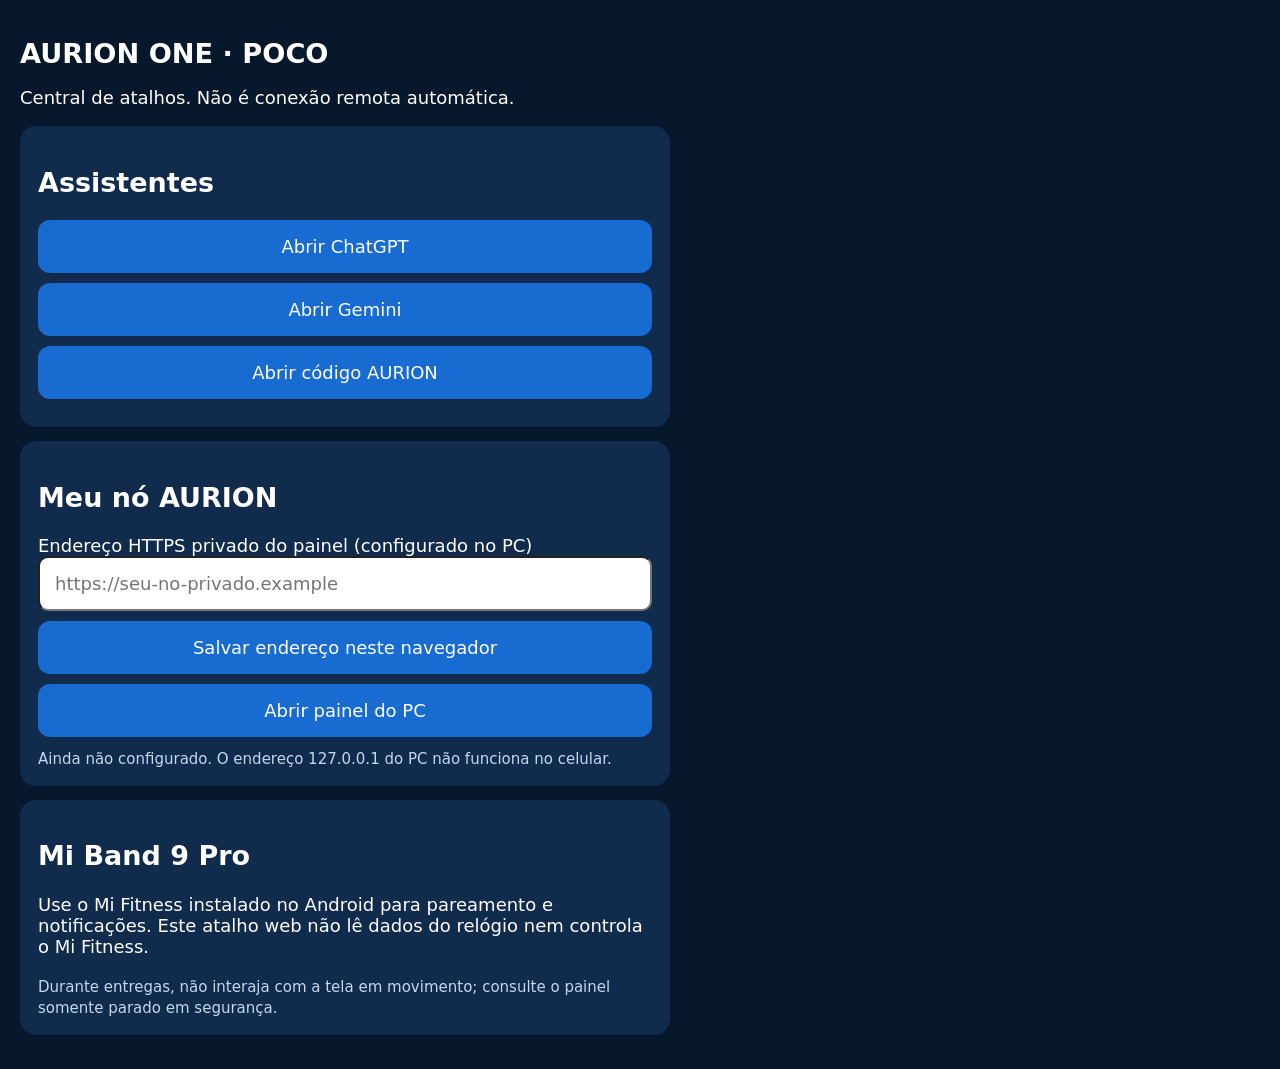
<file: index.html>
<!doctype html><html lang="pt-BR"><head><meta charset="utf-8"><meta name="viewport" content="width=device-width,initial-scale=1"><meta http-equiv="refresh" content="0;url=./mobile/aurion-launcher.html"><title>AURION ONE</title></head><body><p>Abrindo AURION ONE… <a href="./mobile/aurion-launcher.html">Toque aqui se não abrir automaticamente</a>.</p></body></html>
</file>
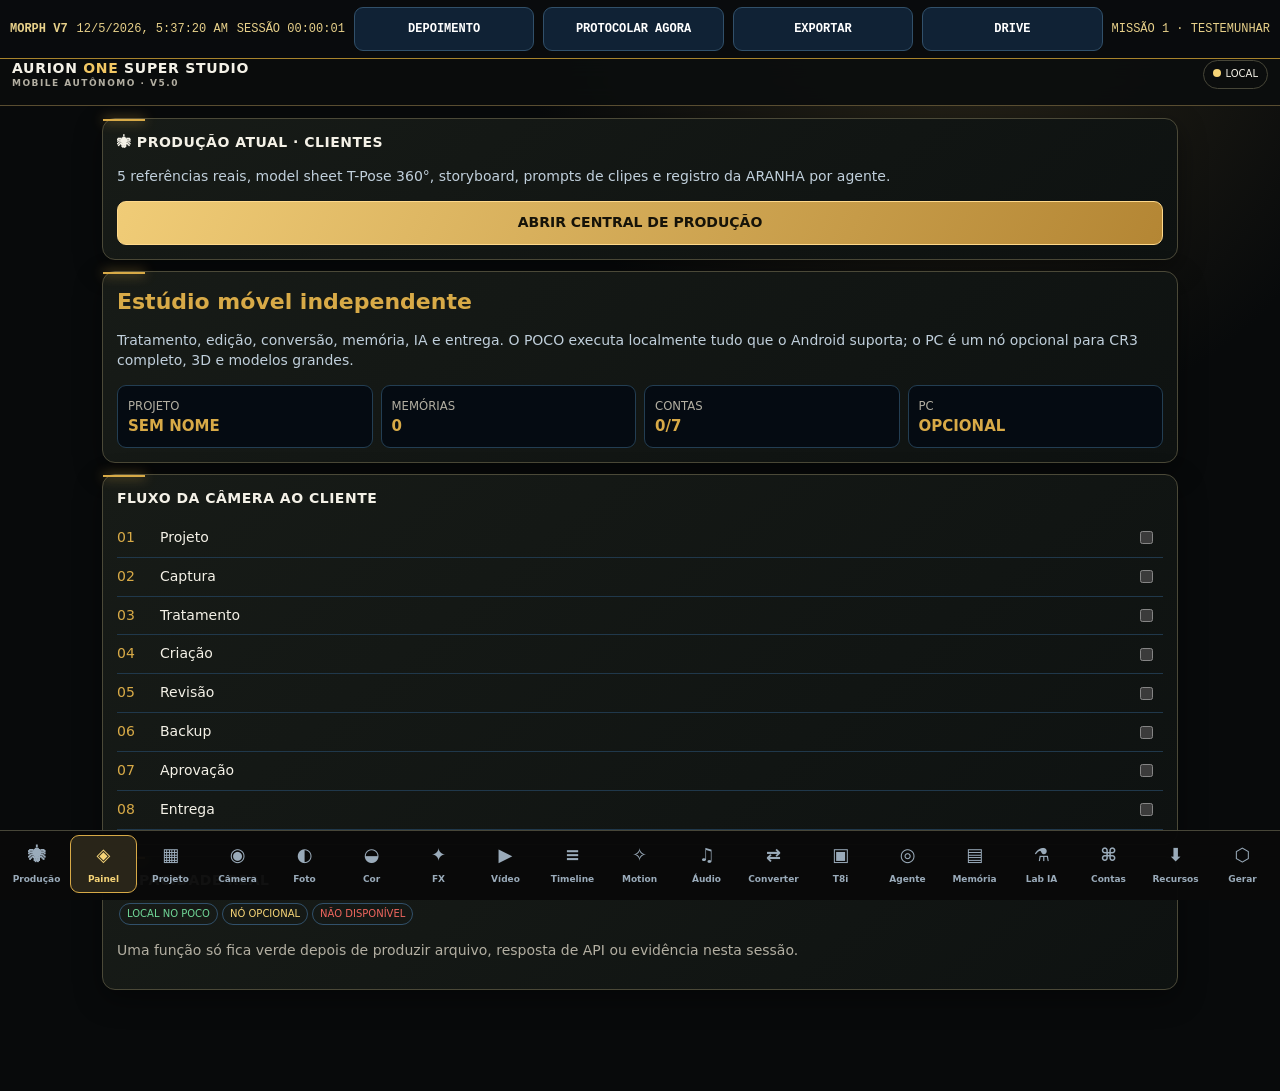
<file: android/app/src/main/assets/index.html>
<!doctype html><html lang="pt-BR"><head><meta charset="utf-8"><meta name="viewport" content="width=device-width,initial-scale=1,viewport-fit=cover,user-scalable=no"><meta name="theme-color" content="#030910"><title>AURION ONE Super Studio</title><link rel="stylesheet" href="styles.css"><link rel="stylesheet" href="studio.css"></head><body>
<header><div class="brand">AURION <b>ONE</b> SUPER STUDIO<small>MOBILE AUTÔNOMO · V5.0</small></div><div class="status"><span class="dot" id="topDot"></span><span id="topState">LOCAL</span></div></header><main>
<section id="home" class="page active"><div class="card"><h2>🕷 PRODUÇÃO ATUAL · CLIENTES</h2><p>5 referências reais, model sheet T-Pose 360°, storyboard, prompts de clipes e registro da ARANHA por agente.</p><button class="primary" onclick="location.href='production.html'">ABRIR CENTRAL DE PRODUÇÃO</button></div><div class="card"><h1>Estúdio móvel independente</h1><p>Tratamento, edição, conversão, memória, IA e entrega. O POCO executa localmente tudo que o Android suporta; o PC é um nó opcional para CR3 completo, 3D e modelos grandes.</p><div class="metrics"><div class="metric"><small>PROJETO</small><b id="mProject">SEM NOME</b></div><div class="metric"><small>MEMÓRIAS</small><b id="mMemory">0</b></div><div class="metric"><small>CONTAS</small><b id="mAccounts">0/5</b></div><div class="metric"><small>PC</small><b id="mPc">OPCIONAL</b></div></div></div><div class="card"><h2>FLUXO DA CÂMERA AO CLIENTE</h2><div id="homeStages"></div></div><div class="card"><h2>CAPACIDADE REAL</h2><span class="chip ok">LOCAL NO POCO</span><span class="chip warn">NÓ OPCIONAL</span><span class="chip bad">NÃO DISPONÍVEL</span><p class="muted">Uma função só fica verde depois de produzir arquivo, resposta de API ou evidência nesta sessão.</p></div></section>
<section id="project" class="page"><div class="card"><h1>Projeto & Cliente</h1><label>Projeto</label><input id="projectName"><label>Cliente</label><input id="clientName"><label>Briefing</label><textarea id="brief"></textarea><label>Prazo</label><input id="deadline" type="date"><div class="grid"><button class="primary" onclick="saveProject()">SALVAR</button><button onclick="native('chooseWorkspace')">LIGAR PASTA 🗂️</button></div><div id="workspaceLog" class="log">Nenhuma pasta autorizada.</div></div><div class="card"><h2>ETAPAS</h2><div id="projectStages"></div></div></section>
<section id="capture" class="page"><div class="card"><h1>Câmera & Originais</h1><div class="grid"><button class="primary" onclick="native('capturePhoto')">CAPTURAR FOTO</button><label class="btn">IMPORTAR ARQUIVOS<input class="hide" type="file" accept="image/*,video/*,audio/*,.cr3" multiple onchange="registerFiles(this,'captureLog')"></label></div><div id="captureLog" class="log">Nenhuma mídia nesta sessão.</div></div><div class="card"><h2>POLÍTICA</h2><div class="row"><span>Originais</span><b class="ok">NUNCA SOBRESCREVER</b></div><div class="row"><span>Derivados</span><b>AURION/EXPORTS</b></div><div class="row"><span>Metadados</span><b>MEMÓRIA LOCAL</b></div></div></section>
<section id="photo" class="page"><div class="card"><h1>Editor de Foto</h1><p>Motor próprio no POCO: exposição, cor, LUT, rotação, espelho, proporção e exportação.</p><label class="btn primary">ABRIR IMAGEM<input id="photoInput" class="hide" type="file" accept="image/*" onchange="loadEditor(this)"></label><div class="canvasWrap"><canvas id="editCanvas" width="960" height="540"></canvas></div><div class="sliderGrid" id="sliders"></div><label>Proporção central</label><select id="aspect" onchange="renderEditor()"><option value="0">Original</option><option value="1">1:1</option><option value="1.3333">4:3</option><option value="1.5">3:2</option><option value="1.7778">16:9</option><option value="0.8">4:5</option><option value="0.5625">9:16</option></select><div class="grid3"><button onclick="rotate(-90)">↶ 90°</button><button onclick="rotate(90)">↷ 90°</button><button onclick="flipImage()">ESPELHO</button></div><h3>LUT .CUBE</h3><label class="btn">CARREGAR LUT<input class="hide" type="file" accept=".cube,text/plain" onchange="loadLut(this)"></label><div id="lutState" class="log">Sem LUT. Ajustes não destrutivos até exportar.</div><label>Formato</label><select id="editFormat"><option>JPEG</option><option>PNG</option><option>WEBP</option><option>PDF</option></select><label>Qualidade</label><input id="editQuality" type="range" min="40" max="100" value="94"><div class="grid"><button onclick="resetEditor()">REDEFINIR</button><button class="primary" onclick="exportEditor()">EXPORTAR LOCAL</button></div><div id="editorLog" class="log">Abra uma imagem.</div></div></section>
<section id="colorlab" class="page"><div class="card"><h1>Laboratório de Cor</h1><p>Scopes calculados da imagem aberta: histograma RGB, waveform de luminância e vectorscope aproximado.</p><div class="scopeGrid"><canvas id="histogram" width="640" height="240"></canvas><canvas id="waveform" width="640" height="240"></canvas><canvas id="vectorscope" width="420" height="420"></canvas></div><div class="grid3"><button onclick="applyLook('cinema')">CINEMA</button><button onclick="applyLook('portrait')">RETRATO</button><button onclick="applyLook('product')">PRODUTO</button><button onclick="applyLook('night')">NOITE</button><button onclick="applyLook('bw')">P&B</button><button onclick="applyLook('neutral')">NEUTRO</button></div><h3>HSL seletivo</h3><label>Faixa</label><select id="hslBand"><option value="red">Vermelhos</option><option value="orange">Laranjas</option><option value="yellow">Amarelos</option><option value="green">Verdes</option><option value="cyan">Cianos</option><option value="blue">Azuis</option><option value="magenta">Magentas</option></select><div class="grid3"><div><label>Matiz</label><input id="hslHue" type="range" min="-60" max="60" value="0"></div><div><label>Saturação</label><input id="hslSat" type="range" min="-100" max="100" value="0"></div><div><label>Luminância</label><input id="hslLum" type="range" min="-100" max="100" value="0"></div></div><div class="grid"><button onclick="saveColorNode()">ADICIONAR NÓ DE COR</button><button class="primary" onclick="bakeColorNode()">APLICAR À PRÉVIA</button></div><div id="colorNodes" class="nodeRack"></div><div id="colorLog" class="log">Abra uma imagem na aba Foto.</div></div></section>
<section id="fxlab" class="page"><div class="card"><h1>FX Rack · Efeitos Inteligentes</h1><p>Pilha própria inspirada no fluxo de plugins profissionais: cada efeito tem intensidade, ordem, preset e possibilidade de desligar.</p><div class="grid3"><button onclick="addFx('glow')">GLOW</button><button onclick="addFx('vignette')">VINHETA</button><button onclick="addFx('grain')">GRÃO</button><button onclick="addFx('chromatic')">ABERRAÇÃO</button><button onclick="addFx('bloom')">BLOOM</button><button onclick="addFx('scanlines')">SCANLINES</button><button onclick="addFx('posterize')">POSTERIZE</button><button onclick="addFx('duotone')">DUOTONE</button><button onclick="addFx('dream')">DREAM</button><button onclick="addFx('noir')">NOIR</button><button onclick="addFx('vhs')">VHS</button><button onclick="addFx('neon')">NEON</button></div><div id="fxRack" class="nodeRack"></div><div class="grid"><button onclick="clearFx()">LIMPAR RACK</button><button class="primary" onclick="renderFxToEditor()">PROCESSAR NA FOTO</button></div><label>Prompt para copiloto de efeitos</label><textarea id="fxPrompt" placeholder="Ex.: visual futurista ciano, glow controlado, sem perder o rosto"></textarea><button onclick="askModuleAi('FX',fxPrompt.value)">IA: PROPOR PILHA</button><div id="fxLog" class="log">Nenhum efeito carregado.</div></div></section>
<section id="video" class="page"><div class="card"><h1>Vídeo · Cut & Grade</h1><p>Recorte local, inspeção, velocidade, prévia de cor e captura de quadro no celular.</p><label class="btn primary">ABRIR VÍDEO<input id="videoInput" class="hide" type="file" accept="video/*" onchange="loadMedia(this,'videoPreview','videoDuration')"></label><video id="videoPreview" controls></video><div class="grid"><div><label>Início (segundos)</label><input id="videoStart" type="number" min="0" step=".1" value="0"></div><div><label>Fim</label><input id="videoEnd" type="number" min="0" step=".1" value="0"></div></div><div class="row"><span>Duração</span><b id="videoDuration">—</b></div><div class="sliderGrid"><div><label>Velocidade</label><input id="videoSpeed" type="range" min=".25" max="2" step=".05" value="1" oninput="previewVideoGrade()"></div><div><label>Brilho</label><input id="videoBrightness" type="range" min="20" max="180" value="100" oninput="previewVideoGrade()"></div><div><label>Contraste</label><input id="videoContrast" type="range" min="20" max="200" value="100" oninput="previewVideoGrade()"></div><div><label>Saturação</label><input id="videoSaturation" type="range" min="0" max="250" value="100" oninput="previewVideoGrade()"></div><div><label>Matiz</label><input id="videoHue" type="range" min="-180" max="180" value="0" oninput="previewVideoGrade()"></div><div><label>Desfoque</label><input id="videoBlur" type="range" min="0" max="12" step=".2" value="0" oninput="previewVideoGrade()"></div></div><div class="grid"><button class="primary" onclick="trim('video')">RECORTAR MP4</button><button onclick="captureVideoFrame()">CAPTURAR QUADRO</button><button onclick="saveVideoPreset()">SALVAR PRESET</button><button onclick="askModuleAi('Vídeo','Sugerir ritmo, corte e grade')">IA: DIREÇÃO</button></div><div id="videoLog" class="log">Aguardando vídeo.</div></div><div class="banner">O recorte é exportado localmente quando o contêiner é compatível. Cor, velocidade e blur são prévia/preset; a renderização multicamada completa usa o plano FFmpeg ou um nó autorizado.</div></section>
<section id="timeline" class="page"><div class="card"><h1>Timeline & Montagem</h1><p>Organize planos, cortes, transições, velocidades, legendas e marcadores em um projeto portátil.</p><label class="btn primary">ADICIONAR CLIPES<input class="hide" type="file" accept="video/*,image/*,audio/*" multiple onchange="addTimelineClips(this)"></label><div id="timelineTracks" class="timeline"></div><div class="grid3"><button onclick="addTimelineItem('title')">+ TÍTULO</button><button onclick="addTimelineItem('caption')">+ LEGENDA</button><button onclick="addTimelineItem('marker')">+ MARCADOR</button></div><label>Transição padrão</label><select id="transition"><option>Corte</option><option>Dissolve</option><option>Fade</option><option>Whip</option><option>Zoom</option><option>Glitch</option></select><div class="grid"><button onclick="saveTimeline()">SALVAR PROJETO</button><button onclick="exportTimeline()">EXPORTAR EDL JSON</button><button onclick="makeFfmpegPlan()">PLANO FFMPEG</button><button onclick="askModuleAi('Montagem',$('timelineBrief').value)">IA: SUGERIR CORTE</button></div><label>Briefing da montagem</label><textarea id="timelineBrief"></textarea><div id="timelineLog" class="log">Timeline vazia.</div></div></section>
<section id="motion" class="page"><div class="card"><h1>Motion · Fusion Lab</h1><p>Compositor de keyframes, easing, partículas e preset de animação para textos, imagens e overlays.</p><div class="motionStage"><canvas id="motionCanvas" width="720" height="405"></canvas></div><div class="grid3"><div><label>Tempo</label><input id="motionTime" type="range" min="0" max="10" step=".05" value="0" oninput="previewMotion()"></div><div><label>Duração</label><input id="motionDuration" type="number" min=".1" max="60" step=".1" value="3"></div><div><label>Easing</label><select id="motionEase"><option>linear</option><option>easeInOut</option><option>easeOutBack</option><option>easeIn</option><option>easeOut</option></select></div></div><label>Elemento</label><input id="motionText" value="AURION ONE"><div class="grid3"><div><label>X</label><input id="motionX" type="range" min="0" max="100" value="50" oninput="previewMotion()"></div><div><label>Y</label><input id="motionY" type="range" min="0" max="100" value="50" oninput="previewMotion()"></div><div><label>Escala</label><input id="motionScale" type="range" min="0" max="300" value="100" oninput="previewMotion()"></div><div><label>Rotação</label><input id="motionRotate" type="range" min="-360" max="360" value="0" oninput="previewMotion()"></div><div><label>Opacidade</label><input id="motionOpacity" type="range" min="0" max="100" value="100" oninput="previewMotion()"></div><div><label>Partículas</label><input id="particleCount" type="range" min="0" max="150" value="30" oninput="previewMotion()"></div></div><div class="grid"><button onclick="addKeyframe()">ADICIONAR KEYFRAME</button><button onclick="playMotion()">▶ PRÉVIA</button><button onclick="saveMotionPreset()">SALVAR PRESET</button><button onclick="askModuleAi('Motion',motionText.value)">IA: DIREÇÃO CRIATIVA</button></div><div id="keyframeRack" class="nodeRack"></div></div></section>
<section id="audio" class="page"><div class="card"><h1>Áudio · Fairlight Lab</h1><label class="btn primary">ABRIR ÁUDIO<input id="audioInput" class="hide" type="file" accept="audio/*" onchange="loadAudioLab(this)"></label><audio id="audioPreview" controls></audio><canvas id="audioWave" width="900" height="220"></canvas><div class="grid"><div><label>Início</label><input id="audioStart" type="number" min="0" step=".1" value="0"></div><div><label>Fim</label><input id="audioEnd" type="number" min="0" step=".1" value="0"></div></div><div class="row"><span>Duração</span><b id="audioDuration">—</b></div><div class="sliderGrid"><div><label>Ganho dB</label><input id="audioGain" type="range" min="-24" max="12" step=".5" value="0"></div><div><label>Fade in</label><input id="audioFadeIn" type="range" min="0" max="10" step=".1" value="0"></div><div><label>Fade out</label><input id="audioFadeOut" type="range" min="0" max="10" step=".1" value="0"></div><div><label>Pan</label><input id="audioPan" type="range" min="-100" max="100" value="0"></div></div><label><input id="audioNormalize" type="checkbox" checked> Normalizar pico</label><label><input id="audioReverse" type="checkbox"> Reverter áudio</label><div class="grid"><button onclick="trim('audio')">RECORTE M4A</button><button class="primary" onclick="renderAudioWav()">PROCESSAR WAV LOCAL</button><button onclick="saveAudioPreset()">SALVAR PRESET</button><button onclick="askModuleAi('Áudio','Analisar cadeia de tratamento')">IA: CADEIA DE ÁUDIO</button></div><div id="audioLog" class="log">Aguardando áudio.</div></div></section>
<section id="convert" class="page"><div class="card"><h1>Central de Conversões</h1><p>Conversão local de imagens decodificadas pelo Android.</p><label>Saída rápida</label><select id="convertFormat"><option>JPEG</option><option>PNG</option><option>WEBP</option></select><label>Qualidade</label><input id="convertQuality" type="range" min="40" max="100" value="94"><button class="primary" onclick="native('convertImage',convertFormat.value,Number(convertQuality.value))">CONVERTER IMAGEM</button><div id="convertLog" class="log">JPEG, PNG e WebP. Foto aberta no editor também pode virar PDF.</div></div><div class="card"><h2>ROTAS AVANÇADAS</h2><div class="row"><span>CR3 → TIFF/JPEG</span><b class="warn">LIBRAW NO NÓ</b></div><div class="row"><span>Vídeo → MP4</span><b class="ok">RECORTE LOCAL</b></div><div class="row"><span>Áudio → M4A</span><b class="ok">RECORTE LOCAL</b></div><div class="row"><span>Imagem → PDF</span><b class="ok">LOCAL</b></div><div class="row"><span>3D → GLB/render</span><b class="warn">NÓ 3D</b></div></div></section>
<section id="t8i" class="page"><div class="card"><h1>Canon T8i · CR3</h1><p>Catalogação e preset ficam no POCO. Revelação RAW completa usa LibRaw no nó autorizado, preservando o CR3.</p><label class="btn">SELECIONAR CR3<input class="hide" type="file" accept=".cr3,image/x-canon-cr3" multiple onchange="registerFiles(this,'t8iLog','t8i')"></label><div id="t8iLog" class="log">Nenhum CR3.</div><div class="sliderGrid"><div><label>Exposição <output id="evOut">0</output></label><input id="ev" type="range" min="-5" max="5" step=".1" value="0" oninput="evOut.value=value"></div><div><label>Temperatura <output id="tempOut">5200</output></label><input id="temp" type="range" min="2000" max="10000" step="50" value="5200" oninput="tempOut.value=value"></div><div><label>Contraste <output id="t8ctOut">0</output></label><input id="t8ct" type="range" min="-100" max="100" value="0" oninput="t8ctOut.value=value"></div><div><label>Saturação <output id="t8satOut">0</output></label><input id="t8sat" type="range" min="-100" max="100" value="0" oninput="t8satOut.value=value"></div></div><label>Perfil</label><select id="t8profile"><option>Canon Standard</option><option>Retrato natural</option><option>Paisagem</option><option>Produto</option><option>Neutro para edição</option></select><div class="grid"><button onclick="saveT8iPreset()">SALVAR PRESET</button><button class="primary" onclick="openPanel('t8i')">ENVIAR AO NÓ T8i</button></div></div></section>
<section id="agent" class="page"><div class="card"><h1>Agente com memória</h1><label>Provedor</label><select id="aiProvider"><option value="local">Home Node local</option><option value="openai">OpenAI API</option><option value="gemini">Gemini API</option><option value="huggingface">Hugging Face</option></select><label>Modelo</label><input id="aiModel" placeholder="Modelo do provedor"><label>Consultar memória</label><input id="memoryQuery" placeholder="projeto, cliente, T8i..."><label>Mensagem</label><textarea id="agentText"></textarea><div class="grid"><button onclick="saveConversation()">SALVAR SEM ENVIAR</button><button class="primary" onclick="sendAgent()">ENVIAR COM MEMÓRIA</button></div><div id="agentLog" class="log">Conversa permanente no banco local.</div></div></section>
<section id="memory" class="page"><div class="card"><h1>Caixa de Memória</h1><label>Tipo</label><select id="memoryType"><option value="memory">Memória</option><option value="conversation">Conversa</option><option value="project">Projeto</option><option value="client">Cliente</option><option value="preset">Preset</option><option value="evidence">Evidência</option><option value="experiment">Experimento</option></select><label>Título</label><input id="memoryTitle"><label>Conteúdo</label><textarea id="memoryBody"></textarea><button class="primary" onclick="addMemory()">GRAVAR PERMANENTE</button></div><div class="card"><div class="grid"><input id="memorySearch" placeholder="Buscar memória"><button onclick="renderMemories()">BUSCAR</button></div><div id="memoryList"></div><div class="grid"><button onclick="native('memorySync')">BACKUP NO WORKSPACE</button><button onclick="native('memoryImport')">IMPORTAR BACKUP</button><button onclick="exportMemory()">EXPORTAR JSON</button><button onclick="go('diag')">AUDITORIA</button></div><div id="memoryLog" class="log">SQLite local + backup escolhido pelo operador.</div></div></section>
<section id="lab" class="page"><div class="card"><h1>Laboratório IA · Mix & Testes</h1><p>Compare duas rotas com o mesmo prompt e memória. Resultados ficam registrados, sem declarar vencedor automaticamente.</p><div class="grid"><div><label>Rota A</label><select id="labA"><option>openai</option><option>gemini</option><option>huggingface</option></select><input id="labModelA" placeholder="modelo A"></div><div><label>Rota B</label><select id="labB"><option>gemini</option><option>openai</option><option>huggingface</option></select><input id="labModelB" placeholder="modelo B"></div></div><label>Prompt de teste</label><textarea id="labPrompt"></textarea><label>Critério</label><input id="labCriterion" placeholder="fidelidade, tempo, criatividade, custo..."><div class="grid"><button onclick="runLab('A')">EXECUTAR A</button><button onclick="runLab('B')">EXECUTAR B</button></div><div class="grid"><div id="labOutA" class="log">Aguardando A.</div><div id="labOutB" class="log">Aguardando B.</div></div><button class="primary" onclick="saveLab()">SALVAR EXPERIÊNCIA</button></div></section>
<section id="accounts" class="page"><div class="card"><h1>Contas & Cofre</h1><p>Tokens ficam criptografados pelo Android Keystore e não voltam à interface. Google Drive também pode ser ligado pelo seletor oficial.</p><div id="accountRows"></div><div class="grid"><button class="primary" onclick="native('chooseWorkspace')">LIGAR DRIVE/PASTA</button><button onclick="refreshAccounts()">ATUALIZAR</button></div><div id="accountLog" class="log">ChatGPT Plus e Gemini no aplicativo não equivalem a crédito de API.</div></div></section>
<section id="resources" class="page"><div class="card"><h1>Modelos · Plugins · Repositórios</h1><p>Baixa recursos de GitHub/Hugging Face. Código não é executado automaticamente.</p><label>Tipo</label><select id="resourceType"><option>LUT</option><option>Workflow ComfyUI</option><option>Modelo</option><option>LoRA</option><option>Node</option><option>Plugin de dados</option><option>Preset</option></select><label>URL HTTPS</label><input id="resourceUrl" placeholder="https://huggingface.co/... ou https://github.com/..."><label>Nome do arquivo</label><input id="resourceName"><label>SHA-256 esperado</label><input id="resourceSha" placeholder="Recomendado"><label>Licença/observação</label><textarea id="resourceLicense"></textarea><button class="primary" onclick="downloadResource()">VALIDAR E BAIXAR</button><div id="resourceLog" class="log">Todo download vira registro de origem.</div></div><div class="card"><h2>DEPENDÊNCIAS TERMUX</h2><label>Pacotes</label><input id="termuxPackages" value="python git curl ffmpeg imagemagick nodejs-lts"><div class="grid"><button onclick="copyDependencyPlan()">COPIAR PLANO</button><button onclick="native('openTermux')">ABRIR TERMUX</button></div><p class="muted">A execução permanece visível e autorizada; o APK não instala pacotes silenciosamente em outro aplicativo.</p></div></section>
<section id="comfy" class="page"><div class="card"><h1>Geração & ComfyUI</h1><label>Prompt</label><textarea id="prompt"></textarea><label>Negativo/limites</label><textarea id="negative"></textarea><label>Workflow API JSON</label><textarea id="workflowJson" placeholder='{"1":{"class_type":"..."}}'></textarea><div class="grid"><button onclick="saveWorkflow()">SALVAR</button><button onclick="testOne('ComfyUI',settings().comfy+'/system_stats')">TESTAR</button><button class="primary" onclick="queueWorkflow()">ENFILEIRAR</button><button onclick="openPanel('imagem')">NÓ VISUAL</button></div><div id="comfyLog" class="log">Concluído somente após resposta da API.</div></div></section>
<section id="connect" class="page"><div class="card"><h1>Conexões & Nós</h1><label>Painel PC</label><input id="panelUrl"><label>Home Node</label><input id="agentUrl"><label>Token Home Node</label><input id="agentToken" type="password"><label>ComfyUI</label><input id="comfyUrl"><label>Ollama</label><input id="ollamaUrl"><div class="grid"><button class="primary" onclick="saveConnections()">SALVAR</button><button onclick="testAll()">TESTAR TUDO</button><button onclick="openPanel()">ABRIR PAINEL PC</button><button onclick="native('openTailscale')">TAILSCALE</button></div><div id="connectLog" class="log">O celular funciona sem PC; estes nós ampliam CR3, render e modelos grandes.</div></div></section>
<section id="band" class="page"><div class="card"><h1>POCO & Mi Band</h1><div class="row"><span>Bluetooth</span><b id="btState">—</b></div><div class="row"><span>BLE</span><b id="btPerm">—</b></div><div class="row"><span>Mi Fitness</span><b id="miState">—</b></div><div class="row"><span>Health Connect</span><b id="healthState">—</b></div><div class="grid"><button onclick="native('scanBand')">BUSCAR BLE</button><button onclick="native('notifyBand')">TESTAR NOTIFICAÇÃO</button><button onclick="native('openMiFitness')">MI FITNESS</button><button onclick="native('openSetting','health')">HEALTH CONNECT</button></div><div id="bandLog" class="log">Sem telemetria simulada.</div></div></section>
<section id="delivery" class="page"><div class="card"><h1>Cliente & Entrega</h1><label>Formato</label><select id="deliveryFormat"><option>Galeria de fotos</option><option>Pacote ZIP</option><option>Link do Drive</option><option>Vídeo final</option><option>Projeto completo</option></select><label>Link/local</label><input id="deliveryLink"><label>Mensagem</label><textarea id="deliveryMessage"></textarea><h3>Conferência</h3><label><input id="checkNames" type="checkbox"> Arquivos e nomes</label><label><input id="checkQuality" type="checkbox"> Qualidade e resolução</label><label><input id="checkBackup" type="checkbox"> Backup</label><label><input id="checkApproval" type="checkbox"> Aprovação</label><div class="grid"><button onclick="saveDelivery()">SALVAR</button><button class="primary" onclick="shareDelivery()">COMPARTILHAR</button></div><div id="deliveryLog" class="log">Entrega não preparada.</div></div></section>
<section id="diag" class="page"><div class="card"><h1>Diagnóstico & Segurança</h1><div class="grid"><button class="primary" onclick="refreshDiag()">DIAGNÓSTICO</button><button onclick="testAll()">TESTAR NÓS</button><button onclick="native('appInfo')">VERSÃO</button><button onclick="exportBackup()">BACKUP COMPLETO</button></div><div id="diagLog" class="log"></div></div><div class="card"><h2>ESTADOS</h2><p><b class="ok">Verificado:</b> arquivo ou resposta nesta sessão.</p><p><b class="warn">Configurado:</b> existe, falta teste.</p><p><b class="bad">Bloqueado:</b> falta permissão, rede, formato ou dependência.</p></div></section>
</main><nav class="tabs"><button onclick="location.href='production.html'"><i>🕷</i>Produção</button><button class="active" data-page="home" onclick="go('home')"><i>◈</i>Painel</button><button data-page="project" onclick="go('project')"><i>▦</i>Projeto</button><button data-page="capture" onclick="go('capture')"><i>◉</i>Câmera</button><button data-page="photo" onclick="go('photo')"><i>◐</i>Foto</button><button data-page="colorlab" onclick="go('colorlab')"><i>◒</i>Cor</button><button data-page="fxlab" onclick="go('fxlab')"><i>✦</i>FX</button><button data-page="video" onclick="go('video')"><i>▶</i>Vídeo</button><button data-page="timeline" onclick="go('timeline')"><i>≡</i>Timeline</button><button data-page="motion" onclick="go('motion')"><i>✧</i>Motion</button><button data-page="audio" onclick="go('audio')"><i>♫</i>Áudio</button><button data-page="convert" onclick="go('convert')"><i>⇄</i>Converter</button><button data-page="t8i" onclick="go('t8i')"><i>▣</i>T8i</button><button data-page="agent" onclick="go('agent')"><i>◎</i>Agente</button><button data-page="memory" onclick="go('memory')"><i>▤</i>Memória</button><button data-page="lab" onclick="go('lab')"><i>⚗</i>Lab IA</button><button data-page="accounts" onclick="go('accounts')"><i>⌘</i>Contas</button><button data-page="resources" onclick="go('resources')"><i>⬇</i>Recursos</button><button data-page="comfy" onclick="go('comfy')"><i>⬡</i>Gerar</button><button data-page="connect" onclick="go('connect')"><i>⌁</i>Nós</button><button data-page="band" onclick="go('band')"><i>⌁</i>Band</button><button data-page="delivery" onclick="go('delivery')"><i>✓</i>Cliente</button><button data-page="diag" onclick="go('diag')"><i>⚙</i>Diag.</button></nav><script src="app.js"></script><script src="studio.js"></script><script src="morph.js"></script></body></html>
</file>
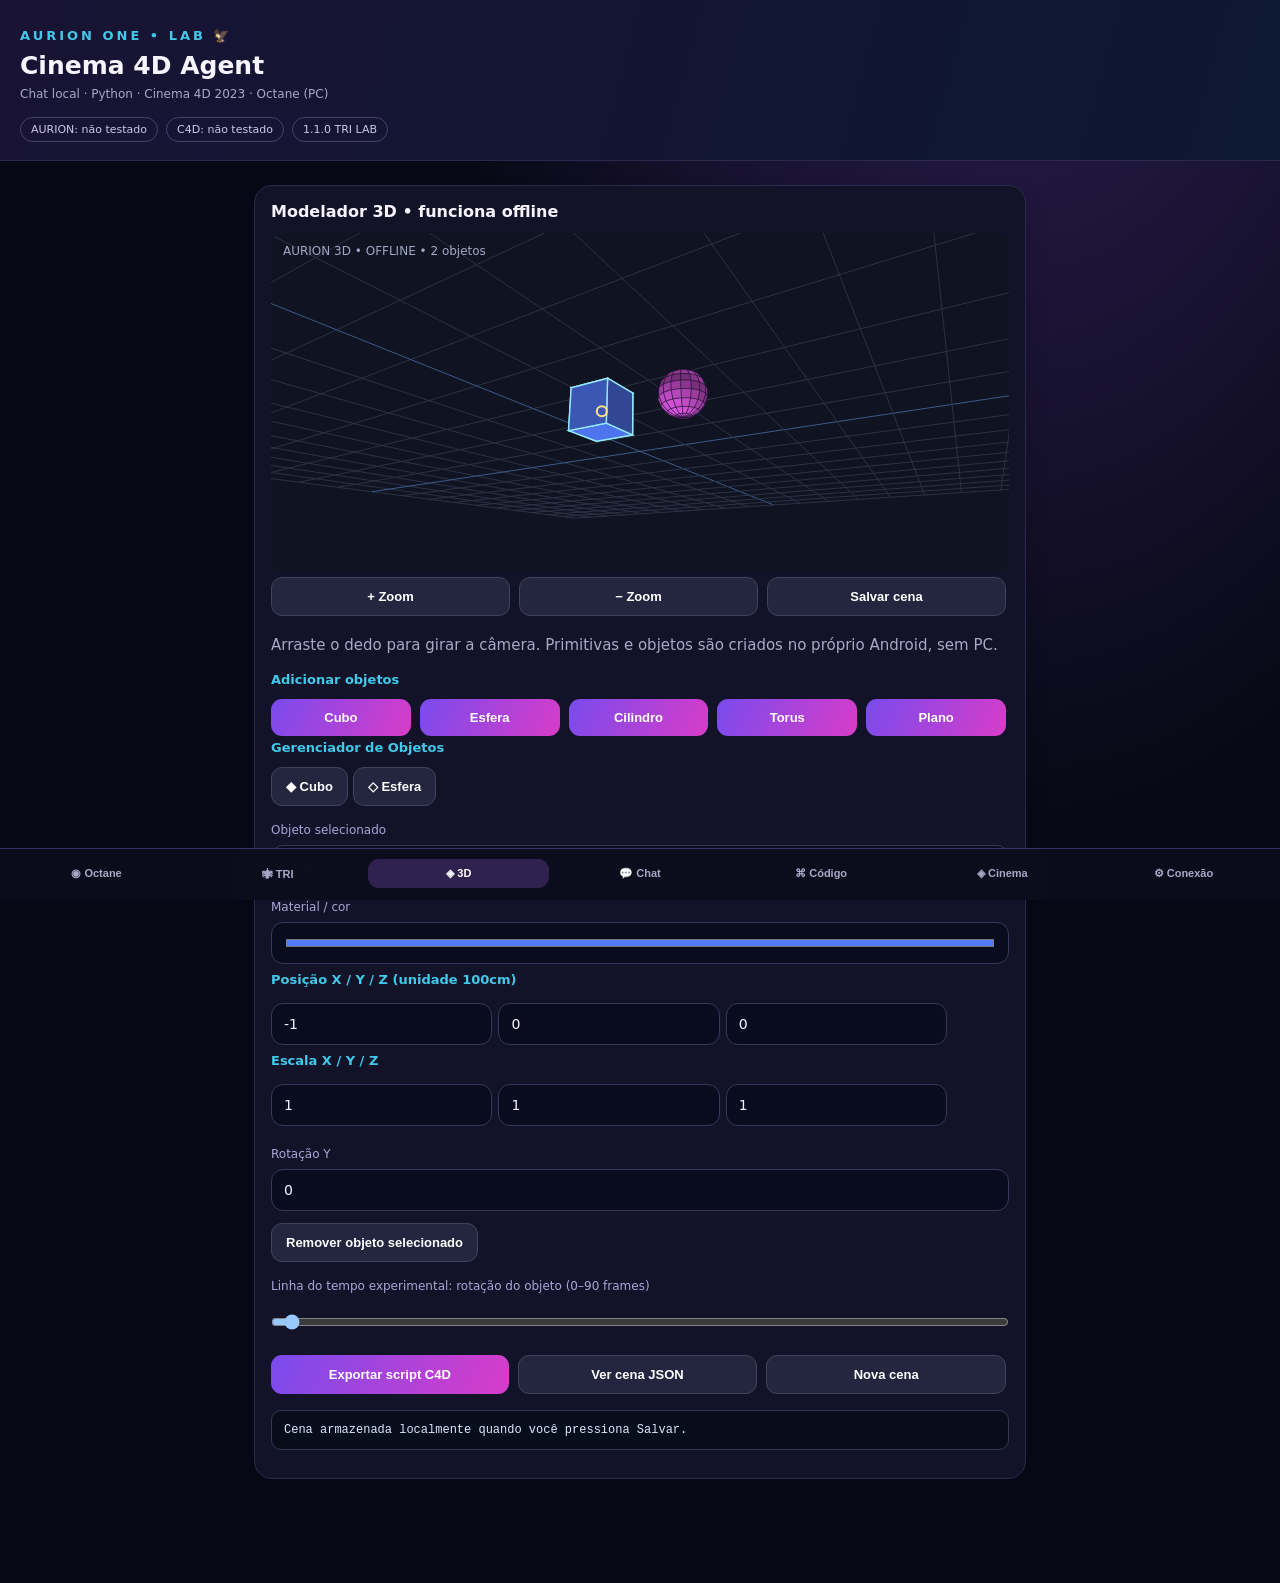
<file: mobile-c4d-agent/app/src/main/assets/index.html>
<!doctype html>
<html lang="pt-BR"><head><meta charset="utf-8"><meta name="viewport" content="width=device-width,initial-scale=1,viewport-fit=cover">
<title>AURION Cinema Agent</title>
<style>
:root{color-scheme:dark;--bg:#080916;--panel:#121429;--line:#2a2b4c;--text:#f7f3ff;--muted:#aaa8c7;--mag:#e246d5;--cyan:#41c9e9;--purple:#8763f6}
*{box-sizing:border-box}body{margin:0;background:radial-gradient(ellipse at 80% -20%,#33215d 0,transparent 42%),var(--bg);color:var(--text);font:15px system-ui,-apple-system,sans-serif}
header{padding:28px 20px 18px;background:linear-gradient(105deg,#181334,#0d1831);border-bottom:1px solid var(--line)}
.logo{font-size:13px;font-weight:900;letter-spacing:3px;color:var(--cyan)}h1{font-size:25px;margin:9px 0 4px;line-height:1.1}header p{color:var(--muted);margin:6px 0;font-size:12px}
.pills{display:flex;gap:8px;flex-wrap:wrap;margin-top:14px}.pill{border:1px solid #45416e;color:#ccc7eb;border-radius:30px;font-size:11px;padding:5px 10px}
.pill.online{border-color:#38ceaa;color:#6ceec7}
main{padding:14px 14px 94px;max-width:800px;margin:auto}
section{display:none}section.active{display:block}.card{border:1px solid var(--line);background:#121329;border-radius:18px;padding:16px;margin:10px 0;box-shadow:0 10px 22px #0002}
h2{font-size:16px;margin:0 0 12px}h3{font-size:13px;color:var(--cyan);margin:0 0 8px}p{line-height:1.45;color:var(--muted)}small{color:var(--muted)}
textarea,input,select{display:block;width:100%;border:1px solid #393759;border-radius:12px;background:#090c1e;color:#f5f3ff;padding:12px;font:14px system-ui;margin:8px 0;outline:none}
textarea:focus,input:focus{border-color:var(--purple)}textarea#code{font:13px/1.55 ui-monospace,Consolas,monospace;height:330px;tab-size:4}
textarea#message{min-height:88px;resize:vertical}
label{display:block;color:#aaa5d5;font-size:12px;margin:13px 0 4px}
button{border:0;background:linear-gradient(115deg,#794bed,#d83cc8);color:white;font-weight:700;padding:11px 14px;border-radius:11px;margin:4px 3px 4px 0;font-size:13px}
button.secondary{background:#24253f;border:1px solid #44415d}
button:active{transform:scale(.98)}
pre{white-space:pre-wrap;word-break:break-word;color:#d9eafd;background:#080d1b;border:1px solid #333752;border-radius:10px;padding:12px;font-size:12px;max-height:230px;overflow:auto}
#log{min-height:180px;max-height:47vh;overflow:auto;display:flex;flex-direction:column;gap:8px}
.bubble{padding:12px;border-radius:12px;white-space:pre-wrap;overflow-wrap:anywhere;line-height:1.45}.fromMe{background:#2c2150;margin-left:10%}.fromBot{background:#142137;margin-right:8%;border:1px solid #22495e}
nav{position:fixed;bottom:0;left:0;right:0;display:flex;justify-content:space-around;background:#0c0d1df5;border-top:1px solid #3d2d69;padding:10px 6px max(12px,env(safe-area-inset-bottom));z-index:10;backdrop-filter:blur(18px)}
nav{overflow-x:auto;justify-content:flex-start}nav button{flex:1 0 60px;min-width:60px;background:transparent;font-size:11px;color:var(--muted);margin:0;padding:8px 0}
nav button.active{color:#fff;background:#302150}
.row{display:flex;gap:6px;flex-wrap:wrap}.row button{flex:1}
</style></head>
<body><header><div class="logo">AURION ONE • LAB 🦅</div><h1>Cinema 4D Agent</h1><p>Chat local · Python · Cinema 4D 2023 · Octane (PC)</p><div class="pills"><span id="pcflag" class="pill">AURION: não testado</span><span id="c4dflag" class="pill">C4D: não testado</span><span class="pill">1.1.0 TRI LAB</span></div></header>
<main>
<section id="modelar" class="active">
<div class="card">
<h2>Modelador 3D • funciona offline</h2>
<canvas id="view3d" style="display:block;width:100%;height:340px;border-radius:12px;touch-action:none;background:#11152b"></canvas>
<div class="row"><button class="secondary" onclick="modelZoom(-1)">+ Zoom</button><button class="secondary" onclick="modelZoom(1)">− Zoom</button><button class="secondary" onclick="modelSave()">Salvar cena</button></div>
<p>Arraste o dedo para girar a câmera. Primitivas e objetos são criados no próprio Android, sem PC.</p>
<h3>Adicionar objetos</h3>
<div class="row"><button onclick="modelAdd('cube')">Cubo</button><button onclick="modelAdd('sphere')">Esfera</button><button onclick="modelAdd('cylinder')">Cilindro</button><button onclick="modelAdd('torus')">Torus</button><button onclick="modelAdd('plane')">Plano</button></div>
<h3>Gerenciador de Objetos</h3><div id="hierarchy" style="display:flex;flex-wrap:wrap;gap:2px"></div>
<div id="objectSettings"><label>Objeto selecionado</label><input id="objName" onchange="modelChange()"/>
<label>Material / cor</label><input id="objColor" type="color" onchange="modelChange()" style="height:42px"/>
<h3>Posição X / Y / Z (unidade 100cm)</h3>
<div class="row"><input id="p0" type="number" step=".1" onchange="modelChange()" style="width:30%"><input id="p1" type="number" step=".1" onchange="modelChange()" style="width:30%"><input id="p2" type="number" step=".1" onchange="modelChange()" style="width:30%"></div>
<h3>Escala X / Y / Z</h3>
<div class="row"><input id="s0" type="number" step=".1" onchange="modelChange()" style="width:30%"><input id="s1" type="number" step=".1" onchange="modelChange()" style="width:30%"><input id="s2" type="number" step=".1" onchange="modelChange()" style="width:30%"></div>
<label>Rotação Y</label><input id="rotY" type="number" step="5" onchange="modelChange()"/>
<button class="secondary" onclick="modelDelete()">Remover objeto selecionado</button></div>
<label>Linha do tempo experimental: rotação do objeto (0–90 frames)</label><input type="range" min="0" max="90" step="1" value="0" oninput="modelFrame(Number(this.value))"/>
<div class="row"><button onclick="modelToC4D()">Exportar script C4D</button><button class="secondary" onclick="modelJson()">Ver cena JSON</button><button class="secondary" onclick="modelReset()">Nova cena</button></div>
<pre id="sceneStatus">Cena armazenada localmente quando você pressiona Salvar.</pre>
</div></section>
<section id="octane">
<div class="card"><h2>◈ OCTANE • Look-dev e presets</h2>
<p>Configure materiais e parâmetros de render no POCO. O OctaneRender não roda neste APK: o arquivo gerado é uma configuração para o plugin legítimo no PC.</p>
<div id="octSwatch" style="width:100%;height:130px;border-radius:20px;border:1px solid #7867af"></div>
<label>Modelo de material</label><select id="octMaterial"><option>Universal</option><option>Diffuse</option><option>Glossy</option><option>Metallic</option><option>Specular</option><option>SSS</option><option>Toon</option><option>Mix</option></select>
<label>Cor base</label><input id="octColor" type="color" style="height:42px">
<label>Rugosidade</label><input id="octRough" type="range" min="0" max="1" step=".01">
<label>Metalness</label><input id="octMetal" type="range" min="0" max="1" step=".01">
<label>IOR</label><input id="octIor" type="number" min="1" max="3" step=".01">
<h3>Configuração de render alvo (PC)</h3>
<label>Kernel</label><select id="octKernel"><option>Path Tracing</option><option>Direct Lighting</option><option>PMC</option></select>
<label>Samples</label><input id="octSamples" type="number" min="16" max="8192">
<label>Largura e altura</label><div class="row"><input id="octWidth" type="number" min="128" max="8192" style="width:47%"><input id="octHeight" type="number" min="128" max="8192" style="width:47%"></div>
<label><input id="octDenoise" type="checkbox" style="display:inline;width:auto"> Denoiser no renderizador do PC</label>
<p id="octInfo"></p>
<div class="row"><button onclick="octCapture()">Salvar preset</button><button onclick="octPreset()">Compartilhar JSON</button><button class="secondary" onclick="octToC4d()">Material C4D padrão</button></div>
<pre id="octOutput">Sem render real. Presets editáveis e exportação via Drive pelo menu Compartilhar.</pre>
</div></section>
<section id="tri"><div class="card"><h2>🕷️ SPYDR • TRI comunicação</h2>
<p>PC → Drive → POCO. O Tailscale é a rede privada; o Drive requer sua escolha explícita no compartilhamento Android. Estado real só após confirmação.</p>
<div class="pills"><span class="pill">PC: testar</span><span class="pill">Drive: exportação manual</span><span class="pill online">POCO: app aberto</span></div>
<p id="triCounter">0 eventos locais</p><small id="triLast">Sem confirmação de PC</small>
<div class="row"><button onclick="triPc()">Testar PC/Tailscale</button><button onclick="triScan()">Scan real do PC</button></div>
<pre id="triResult">Dados históricos ≠ status ao vivo. Verifique os endereços na aba Conexão.</pre>
</div>
<div class="card"><h2>Histórico e rastreio de evidências</h2>
<p>Registro documental: scan AURION 25/09/2026 registra hardware e processos daquele dia, não prova estado atual. Outro índice de coleta documentado em 13/10 tinha 0 arquivos e 1.013.246 erros. Não computar estes dados como estudos ou uptime.</p>
<pre id="triHistory"></pre>
<label>Registrar evidência manual (não verificada)</label><textarea id="triManual" rows="3" placeholder="Cole identificador da evidência, origem, data e descrição, sem tokens…"></textarea>
<button class="secondary" onclick="triMark()">Registrar no POCO</button>
<button onclick="triExport()">Exportar cápsula TRI para Drive</button>
<h3>Importar cápsula salva (JSON)</h3><textarea id="triPaste" rows="3" placeholder="Cole o conteúdo da cápsula JSON do Drive"></textarea>
<button class="secondary" onclick="triImport()">Importar sem executar código</button>
<button class="secondary" onclick="triClear()">Limpar eventos locais</button>
</div></section>
<section id="chat"><div class="card"><h2>Agente AURION</h2><label>Modo de resposta</label><select id="chatMode"><option value="offline">Offline no POCO (base local)</option><option value="pc">Agente Ollama no PC</option></select><div id="log"><div class="bubble fromBot">Bem-vindo ao laboratório. Conecte o PC na aba Conexão. O chat usa o Ollama do seu AURION ONE; sem PC, continua disponível o editor offline.</div></div><textarea id="message" placeholder="Peça um script, uma cena, um material ou uma solução C4D…"></textarea><button onclick="sendChat()">Enviar ao agente</button><button class="secondary" onclick="useChatInEditor()">Usar resposta no editor</button></div>
<div class="card"><h2>Memória offline do aparelho</h2><p>Registre notas de projeto para o agente consultar sem internet. Estas notas não são enviadas ao GitHub nem ao Drive.</p><input id="noteTitle" placeholder="Assunto (ex.: Octane cabelos)"><textarea id="noteText" rows="4" placeholder="Conteúdo técnico verificado, etapa de trabalho ou lembrete…"></textarea><button class="secondary" onclick="addKnowledge()">Adicionar conhecimento offline</button><pre id="knowledgeStatus">Base local pronta para receber notas.</pre></div>
</section>
<section id="editor"><div class="card"><h2>Editor Python para Cinema 4D</h2><label>Nome do script</label><input id="scriptName" value="minha_cena"><label>Modelos</label><select id="template" onchange="loadTemplate()"><option value="">Escolha um exemplo...</option><option value="cube">Criar cubo</option><option value="camera">Criar câmera</option><option value="light">Criar luz</option><option value="material">Criar material padrão</option><option value="octane">Diagnóstico Octane no PC</option></select><textarea id="code" spellcheck="false">import c4d
doc = c4d.documents.GetActiveDocument()
obj = c4d.BaseObject(c4d.Ocube)
obj.SetName("AURION_Cubo")
doc.InsertObject(obj)
c4d.EventAdd()
print("Cubo criado pelo AURION")
</textarea><div class="row"><button onclick="saveScript()">Salvar .py</button><button onclick="queueScript()">Enviar para C4D</button></div><pre id="editorStatus">Scripts remotos ficam pendentes até aprovação no Cinema 4D do PC.</pre></div></section>
<section id="cinema"><div class="card"><h2>Estação Cinema 4D</h2><p>O Cinema 4D e o Octane rodam no PC. O celular envia comandos e recebe status; não renderiza Octane localmente.</p><button onclick="checkStatus()">Verificar conexões</button><button class="secondary" onclick="checkInventory()">Inventário do PC</button><pre id="status">Aguardando diagnóstico.</pre></div><div class="card"><h2>REA · Engenharia reversa</h2><p>REA é uma ferramenta de análise local para software autorizado. Instale no Windows pelo terminal, não dentro do APK.</p><pre>npx rea-agents setup</pre><small>Use somente em softwares que você tem direito de analisar. Nenhuma licença ou autenticação é contornada.</small></div></section>
<section id="settings"><div class="card"><h2>Conexão ao AURION ONE</h2><label>Endereço IP do PC (porta 8765)</label><input id="aurionUrl" placeholder="http://192.168.1.2:8765"><label>Token AURION</label><input id="aurionToken" type="password" placeholder="Cole a chave local"><button onclick="saveConnection('aurion')">Salvar conexão</button></div><div class="card"><h2>Conexão ao bridge Cinema 4D</h2><label>Endereço IP do PC (porta 8766)</label><input id="c4dUrl" placeholder="http://192.168.1.2:8766"><label>Token do bridge (mínimo 16 caracteres)</label><input id="c4dToken" type="password" placeholder="Chave do bridge"><button onclick="saveConnection('c4d')">Salvar conexão</button></div><p>Conecte pela mesma rede Wi‑Fi ou pelo IP 100.64–100.127 do Tailscale privado. No PC, o serviço deve permitir conexões da rede com autenticação; não abra portas na internet. Chaves ficam no armazenamento privado do APK.</p><pre id="configStatus">Nenhuma conexão alterada.</pre></section>
</main>
<nav><button data-tab="octane" onclick="tab('octane')">◉ Octane</button><button data-tab="tri" onclick="tab('tri')">🕷 TRI</button><button data-tab="modelar" class="active" onclick="tab('modelar')">◈ 3D</button><button data-tab="chat" onclick="tab('chat')">💬 Chat</button><button data-tab="editor" onclick="tab('editor')">⌘ Código</button><button data-tab="cinema" onclick="tab('cinema')">◈ Cinema</button><button data-tab="settings" onclick="tab('settings')">⚙ Conexão</button></nav>
<script src="app.js"></script><script src="canvas3d.js"></script><script src="octane.js"></script><script src="tri.js"></script></body></html>
</file>
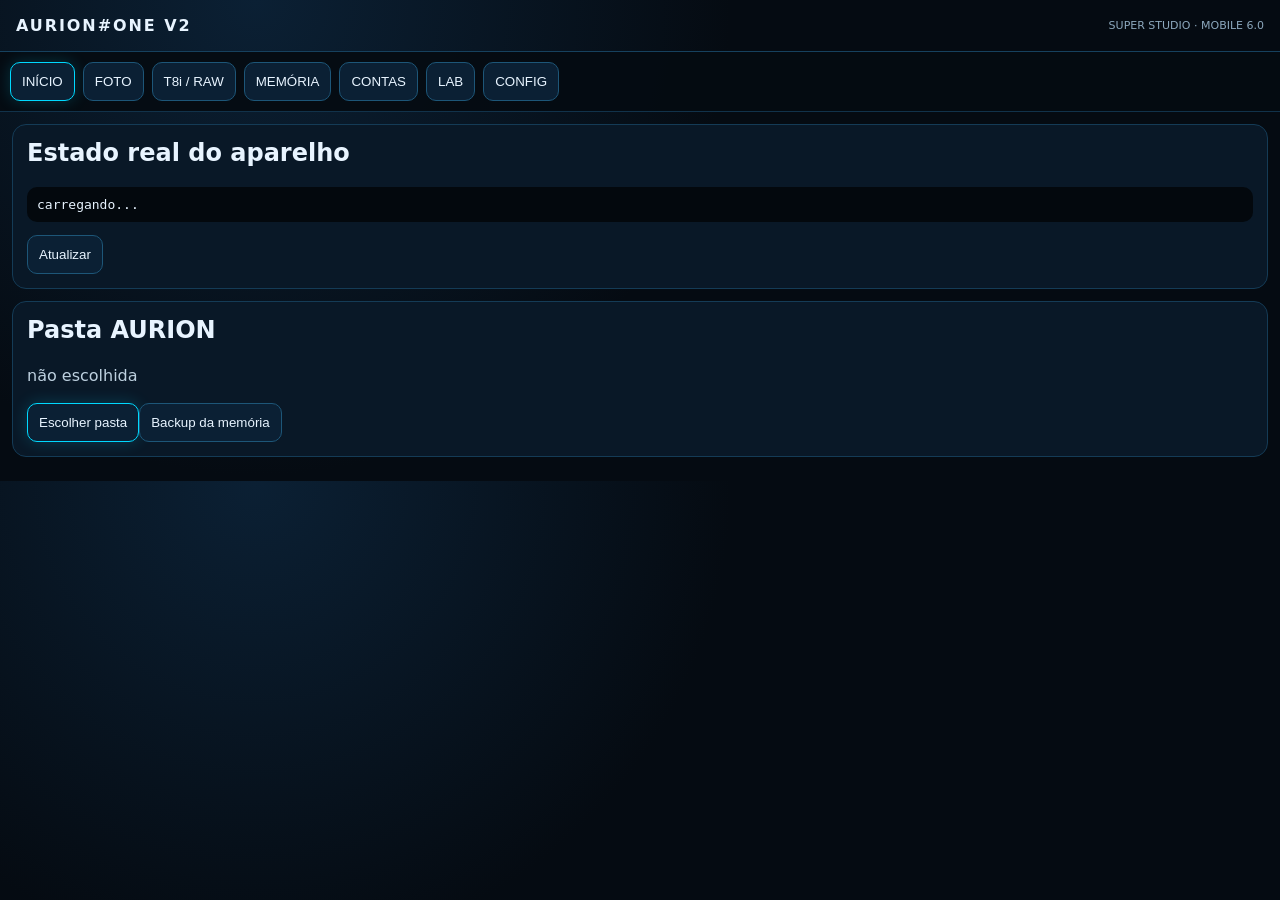
<file: android/app/src/main/assets/v2/index.html>
<!doctype html><html lang="pt-BR"><head><meta charset="utf-8"><meta name="viewport" content="width=device-width,initial-scale=1,viewport-fit=cover"><title>AURION ONE V2</title><link rel="stylesheet" href="style.css"></head><body>
<header><b>AURION#ONE V2</b><span>SUPER STUDIO · MOBILE 6.0</span></header>
<nav id="nav"></nav><main>
<section id="home" class="pane active"><div class="card"><h2>Estado real do aparelho</h2><pre id="diag">carregando...</pre><button onclick="diagLoad()">Atualizar</button></div><div class="card"><h2>Pasta AURION</h2><p id="workspace">não escolhida</p><button class="primary" onclick="AurionV2.chooseWorkspace()">Escolher pasta</button><button onclick="AurionV2.backupMemory()">Backup da memória</button></div></section>
<section id="studio" class="pane"><div class="card"><h2>Foto · tratamento local</h2><p>Funciona no próprio celular para JPEG/PNG/WebP. Não depende da GPU do PC.</p><div class="grid2"><label>Formato<select id="fmt"><option>JPEG</option><option>PNG</option><option>WEBP</option></select></label><label>Qualidade<input id="quality" type="number" min="1" max="100" value="92"></label><label>Brilho<input id="bright" type="range" min="-0.8" max="0.8" step="0.05" value="0"></label><label>Contraste<input id="contrast" type="range" min="0.3" max="2" step="0.05" value="1"></label><label>Saturação<input id="sat" type="range" min="0" max="2" step="0.05" value="1"></label><label>Temperatura<input id="temp" type="range" min="-1" max="1" step="0.05" value="0"></label><label>Tinta<input id="tint" type="range" min="-1" max="1" step="0.05" value="0"></label></div><button class="primary" onclick="convert()">Escolher imagem e processar</button><pre id="convertLog"></pre></div></section>
<section id="t8i" class="pane"><div class="card"><h2>T8i · RAW / CR3</h2><p>O celular cataloga o RAW sem fingir que o WebView revela CR3. O revelado completo CR3 fica no módulo T8i do AURION V2 no PC; quando o PC estiver conectado, essa mesma aba será a entrada do fluxo.</p><button onclick="AurionV2.pickRaw()">Selecionar CR3/RAW</button><pre id="rawLog"></pre></div><div class="card"><h2>Conectar PC</h2><input id="pcUrl" placeholder="http://IP-PRIVADO:porta"><input id="pcToken" type="password" placeholder="token do AURION PC"><button onclick="savePcToken()">Salvar token no cofre</button><button class="primary" onclick="testPc()">Testar conexão</button><pre id="pcLog"></pre></div></section>
<section id="memory" class="pane"><div class="card"><h2>Memória permanente</h2><input id="memTitle" placeholder="título"><textarea id="memBody" placeholder="conversa, decisão, contexto, anotação"></textarea><input id="memTags" placeholder="tags"><button class="primary" onclick="memSave()">Salvar</button></div><div class="card"><input id="memQ" placeholder="buscar memória" oninput="memLoad()"><pre id="memList"></pre></div></section>
<section id="accounts" class="pane"><div class="card"><h2>Contas e integrações</h2><p>Credenciais ficam criptografadas no Android Keystore. Google OAuth completo exige cliente OAuth configurado; o app não inventa login nem reutiliza sessão de outros apps.</p><label>GitHub token<input id="gh" type="password"></label><button onclick="saveSecret('github_token','gh')">Salvar GitHub</button><label>Hugging Face token<input id="hf" type="password"></label><button onclick="saveSecret('hf_token','hf')">Salvar Hugging Face</button><pre id="accLog"></pre></div></section>
<section id="lab" class="pane"><div class="card"><h2>LAB · MIX / IA</h2><p>Registro rápido de experimentos no celular; o histórico pode ser salvo na memória e exportado no backup.</p><input id="la" placeholder="Referência A"><input id="lb" placeholder="Referência B"><textarea id="lh" placeholder="Hipótese / teste"></textarea><button onclick="labSave()">Registrar na memória</button></div></section>
<section id="settings" class="pane"><div class="card"><h2>Independência</h2><p>O celular faz tratamento básico de imagem, memória, backups, armazenamento seguro de credenciais e diagnóstico local. Tarefas pesadas de RAW, modelos e render podem usar o PC apenas quando necessário.</p><p>Vídeo/áudio avançado no Android ainda não foi marcado como concluído nesta build; não há botão falso.</p></div></section>
</main><script src="app.js"></script></body></html>
</file>
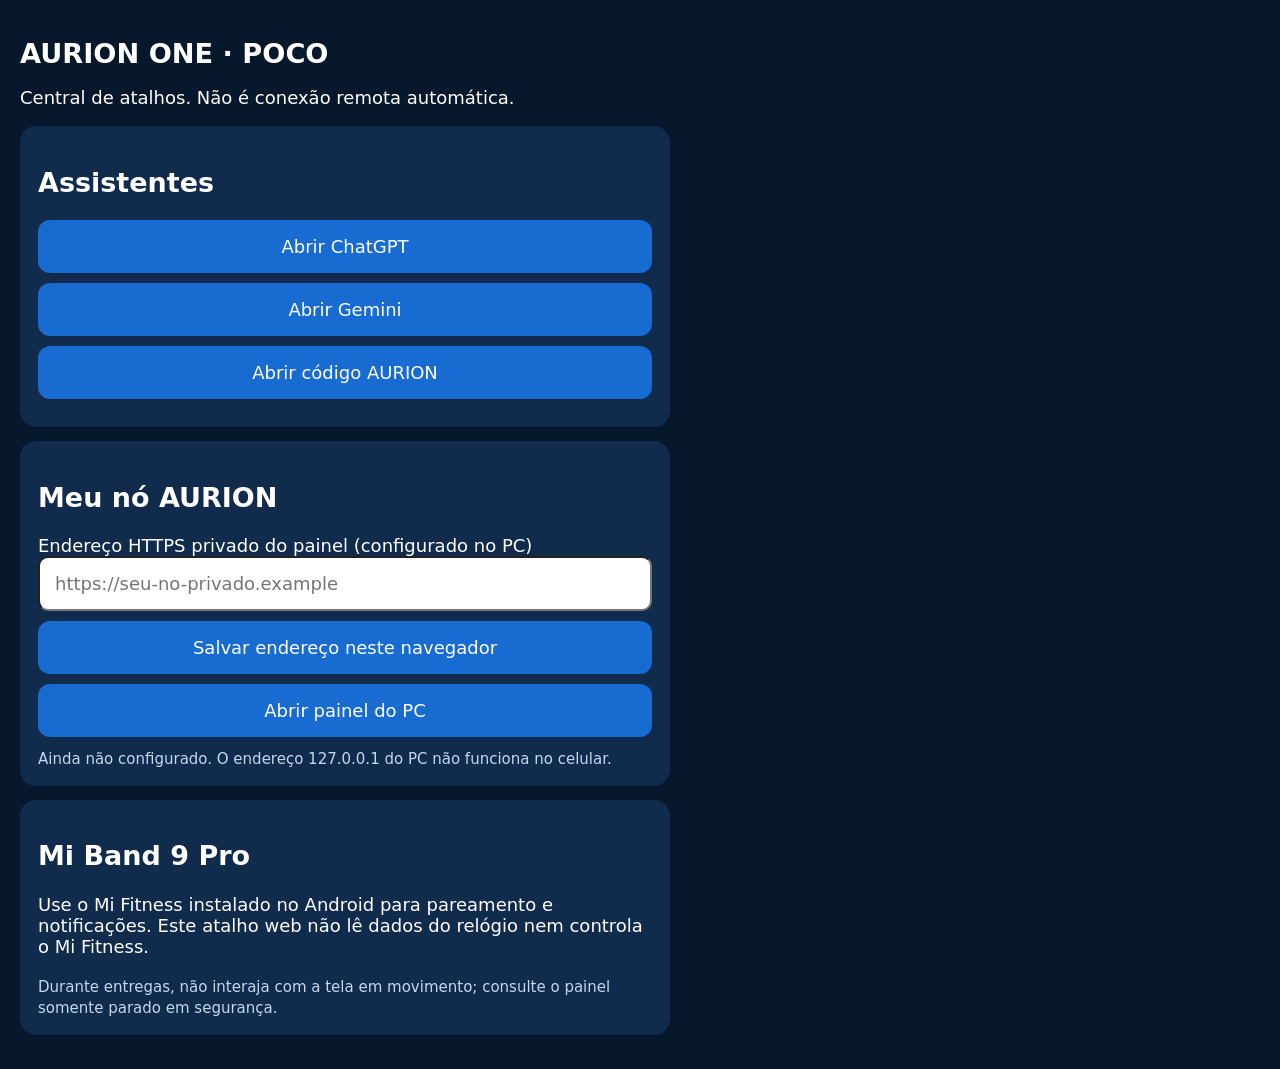
<file: mobile/aurion-launcher.html>
<!doctype html>
<html lang="pt-BR"><head><meta charset="utf-8"><meta name="viewport" content="width=device-width,initial-scale=1"><meta name="theme-color" content="#07182d"><title>AURION ONE · POCO</title><style>body{font:18px system-ui;background:#07182d;color:white;margin:0;padding:20px;max-width:650px}h1{font-size:1.7rem}.card{background:#102b4b;padding:18px;border-radius:16px;margin:14px 0}a,button{display:block;box-sizing:border-box;width:100%;padding:16px;margin:10px 0;border-radius:12px;background:#176bd1;color:white;text-align:center;text-decoration:none;border:0;font:inherit}input{box-sizing:border-box;width:100%;padding:15px;border-radius:10px;font:inherit}small{color:#c3d8ef}a:focus,button:focus{outline:3px solid #fff}</style></head><body><h1>AURION ONE · POCO</h1><p>Central de atalhos. Não é conexão remota automática.</p><div class="card"><h2>Assistentes</h2><a href="https://chatgpt.com/">Abrir ChatGPT</a><a href="https://gemini.google.com/app">Abrir Gemini</a><a href="https://github.com/cleitongoy-debug/AURION-ONE">Abrir código AURION</a></div><div class="card"><h2>Meu nó AURION</h2><label for="node">Endereço HTTPS privado do painel (configurado no PC)</label><input id="node" type="url" placeholder="https://seu-no-privado.example" autocomplete="url"><button id="save">Salvar endereço neste navegador</button><a id="openNode" href="#" aria-disabled="true">Abrir painel do PC</a><small id="message">Ainda não configurado. O endereço 127.0.0.1 do PC não funciona no celular.</small></div><div class="card"><h2>Mi Band 9 Pro</h2><p>Use o Mi Fitness instalado no Android para pareamento e notificações. Este atalho web não lê dados do relógio nem controla o Mi Fitness.</p><small>Durante entregas, não interaja com a tela em movimento; consulte o painel somente parado em segurança.</small></div><script>const input=document.getElementById('node'),link=document.getElementById('openNode'),msg=document.getElementById('message');function refresh(){const value=localStorage.getItem('aurion_node_url')||'';input.value=value;link.href=value||'#';link.setAttribute('aria-disabled',String(!value));msg.textContent=value?'Endereço salvo apenas neste navegador. A conexão depende do PC e da rede privada.':'Ainda não configurado. O endereço 127.0.0.1 do PC não funciona no celular.'}document.getElementById('save').addEventListener('click',()=>{try{const url=new URL(input.value.trim());if(url.protocol!=='https:')throw Error('HTTPS obrigatório');localStorage.setItem('aurion_node_url',url.href);refresh()}catch(e){msg.textContent='Informe um endereço HTTPS válido de uma rede privada.'}});link.addEventListener('click',e=>{if(link.getAttribute('aria-disabled')==='true')e.preventDefault()});refresh();</script></body></html>
</file>
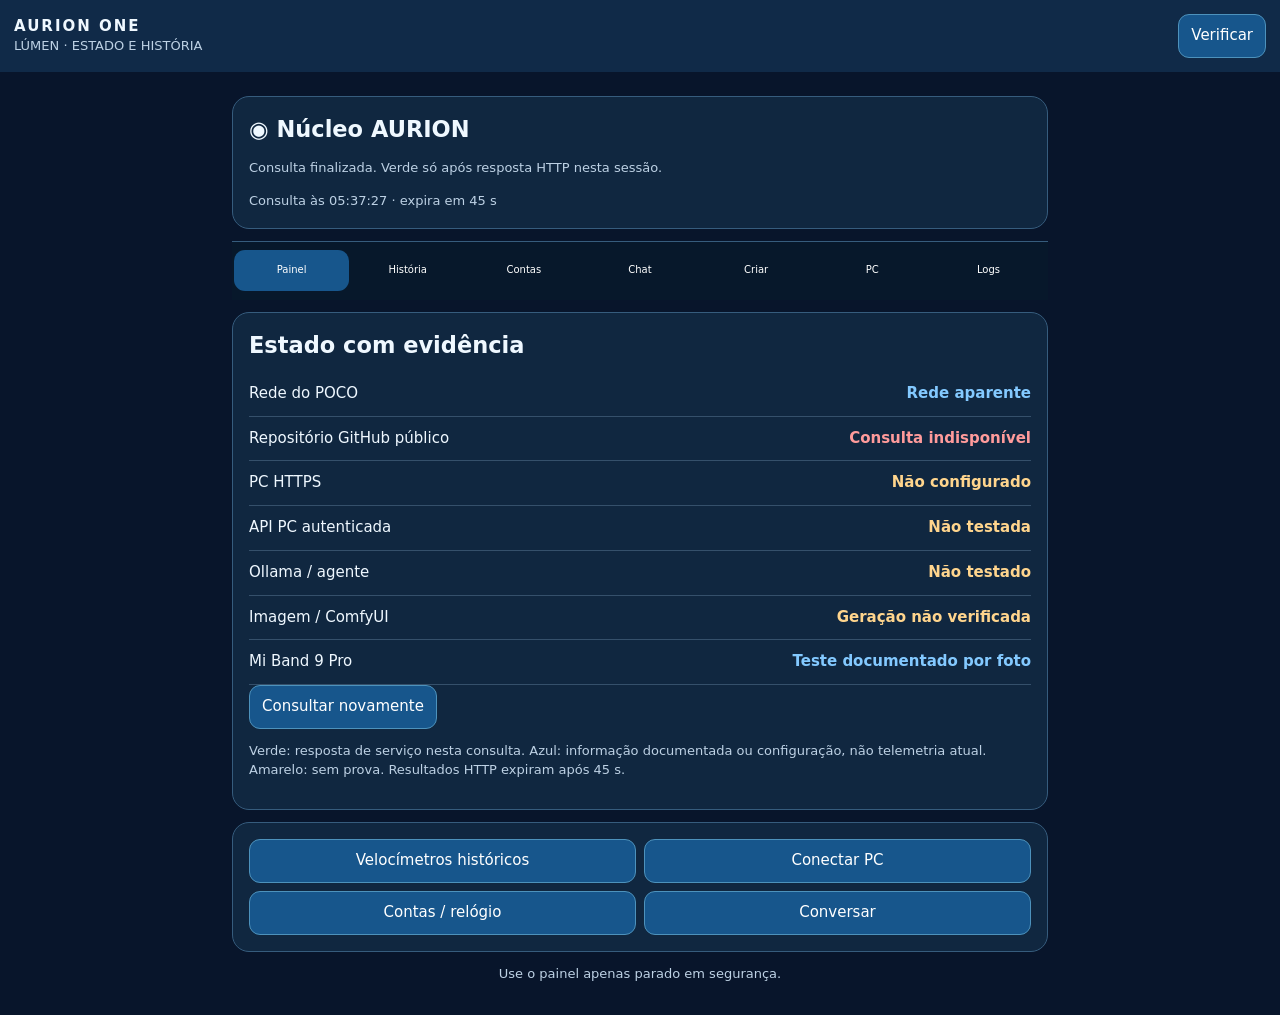
<file: mobile/aurion-one-live.html>
<!doctype html>
<html lang="pt-BR"><head><meta charset="utf-8"><meta name="viewport" content="width=device-width,initial-scale=1,viewport-fit=cover"><meta name="theme-color" content="#08152b"><title>AURION ONE · LÚMEN</title><style>
:root{color-scheme:dark;font:15px/1.45 system-ui}*{box-sizing:border-box}body{margin:0;background:#08152b;color:#eff8ff}header{display:flex;justify-content:space-between;align-items:center;gap:8px;padding:14px;background:#102a48}header strong{letter-spacing:2px}main{max-width:840px;margin:auto;padding:12px 12px 98px}.card{background:#102740;border:1px solid #365c7d;border-radius:17px;padding:16px;margin:12px 0}h2{margin:0 0 10px}.muted,small{color:#bdd1e4;font-size:13px}.status{display:flex;justify-content:space-between;align-items:center;gap:8px;padding:11px 0;border-bottom:1px solid #35506b}.status b{text-align:right;color:#ffd58d}.status b.ok{color:#7af0b4}.status b.bad{color:#ff9b9b}.status b.info{color:#83c9ff}button,a.btn{display:inline-block;min-height:44px;background:#17568c;border:1px solid #4d92bc;color:#fff;border-radius:11px;padding:10px 12px;text-align:center;font:inherit;text-decoration:none}.grid{display:grid;grid-template-columns:repeat(2,minmax(0,1fr));gap:8px}.grid>*{width:100%}label{display:block;margin:12px 0 5px}input,select,textarea{width:100%;background:#071a2e;border:1px solid #517797;color:#fff;border-radius:10px;padding:11px;font:inherit;min-height:44px}textarea{min-height:95px}.tabs{position:fixed;bottom:0;left:0;right:0;z-index:3;display:grid;grid-template-columns:repeat(7,minmax(0,1fr));gap:1px;background:#08182bf5;border-top:1px solid #365c7d;padding:8px 2px max(9px,env(safe-area-inset-bottom))}.tabs button{font-size:10px;background:transparent;border:0;min-height:41px;padding:5px 1px}.tabs button.active{background:#17568c}section{display:none}section.active{display:block}pre,#messages{white-space:pre-wrap;overflow-wrap:anywhere;background:#071a2e;padding:10px;border-radius:10px;max-height:240px;overflow:auto}#messages{min-height:90px}.gauges{display:grid;grid-template-columns:repeat(2,minmax(0,1fr));gap:9px}.gauge{background:#071a2e;border:1px solid #365c7d;border-radius:14px;padding:12px;min-width:0}.gauge .value{font-size:27px;font-weight:800;color:#7fe5ff;overflow-wrap:anywhere}.gauge .name{font-size:12px;color:#bfd6e8}.gauge small{display:block;margin-top:5px}.meter{height:7px;border-radius:6px;background:#253d55;overflow:hidden;margin-top:8px}.meter i{display:block;height:100%;width:0;background:#62c9f5}.wide{grid-column:1/-1}@media(min-width:700px){.tabs{position:static;max-width:840px;margin:auto}main{padding-bottom:18px}}</style></head><body>
<header><div><strong>AURION ONE</strong><div class="muted">LÚMEN · ESTADO E HISTÓRIA</div></div><button onclick="check()">Verificar</button></header><main><div class="card"><h2>◉ Núcleo AURION</h2><p id="notice" role="status" class="muted">Painel aberto. Conexões aguardam verificação.</p><small id="checked">Sem consulta nesta sessão.</small></div>
<nav class="tabs" aria-label="Abas"><button class="active" data-tab="home" onclick="tab('home')">Painel</button><button data-tab="history" onclick="tab('history')">História</button><button data-tab="connections" onclick="tab('connections')">Contas</button><button data-tab="chat" onclick="tab('chat')">Chat</button><button data-tab="create" onclick="tab('create')">Criar</button><button data-tab="pcpage" onclick="tab('pcpage')">PC</button><button data-tab="logs" onclick="tab('logs')">Logs</button></nav>
<section id="home" class="active"><div class="card"><h2>Estado com evidência</h2><div class="status">Rede do POCO <b id="internet">Não testada</b></div><div class="status">Repositório GitHub público <b id="github">Não testado</b></div><div class="status">PC HTTPS <b id="pc">Não configurado</b></div><div class="status">API PC autenticada <b id="auth">Não testada</b></div><div class="status">Ollama / agente <b id="agent">Não testado</b></div><div class="status">Imagem / ComfyUI <b id="image">Geração não verificada</b></div><div class="status">Mi Band 9 Pro <b id="band" class="info">Teste documentado por foto</b></div><button onclick="check()">Consultar novamente</button><p class="muted">Verde: resposta de serviço nesta consulta. Azul: informação documentada ou configuração, não telemetria atual. Amarelo: sem prova. Resultados HTTP expiram após 45 s.</p></div><div class="card grid"><button onclick="tab('history');loadHistory()">Velocímetros históricos</button><button onclick="tab('pcpage')">Conectar PC</button><button onclick="tab('connections')">Contas / relógio</button><button onclick="tab('chat')">Conversar</button></div></section>
<section id="history"><div class="card"><h2>Velocímetros da sua história</h2><p class="muted">GitHub: dados públicos atualizados por consulta. Drive: snapshots de 2025 com horas, ciclos e Q-Level declarados, não medição atual. Horas auditadas por sessão são separadas.</p><div class="gauges"><div class="gauge"><div class="name">Projeto Git · tempo decorrido</div><div id="g-days" class="value">—</div><small id="g-born">Aguardando GitHub</small><div class="meter"><i id="m-days"></i></div></div><div class="gauge"><div class="name">Commits · amostra pública</div><div id="g-commits" class="value">—</div><small id="g-commitinfo">Máximo de 100 por consulta</small><div class="meter"><i id="m-commits"></i></div></div><div class="gauge"><div class="name">Intervalo observado na amostra</div><div id="g-window" class="value">—</div><small id="g-windowinfo">Primeiro e último commit da amostra</small><div class="meter"><i id="m-window"></i></div></div><div class="gauge"><div class="name">Horas históricas declaradas · núcleo</div><div class="value">315,7 h</div><small>Snapshot AURION V4 de 12/11/2025; não é telemetria atual nem sessão cronometrada.</small></div><div class="gauge"><div class="name">Ciclos históricos · núcleo</div><div class="value">6.882</div><small>Mesmo snapshot de 12/11/2025. O registro anterior de 4.833 ciclos não deve ser somado.</small></div><div class="gauge"><div class="name">Q-Level histórico</div><div class="value">188,45</div><small>Índice interno do AURION, declarado no snapshot de 12/11/2025; não mede desempenho real de IA.</small></div><div class="gauge"><div class="name">Horas auditadas por sessão</div><div class="value">Sem medição</div><small>Somente sessões com começo e fim demonstrados podem ser acumuladas; horas espelhadas entre operadores não se somam.</small></div><div class="gauge wide"><div class="name">História anterior ao Git atual</div><div class="value">Há registros de 2025</div><small>Arquivos e relatos históricos são fontes de contexto, não comprovam todas as horas investidas nem uma data única de início em IA.</small></div></div><div class="card" id="historia-cruzada-v2"><h2>Rastros cruzados · DigitalPen / AURION / agentes</h2><p class="muted">Marcos distintos documentados em arquivos do Drive. Cópias e snapshots espelhados são mostrados como a mesma evidência; nenhum número é telemetria em tempo real.</p><div class="gauges"><div class="gauge"><div class="name">Evolução declarada do núcleo</div><div class="value">+2.049 ciclos</div><small>4.833 (snapshot anterior de novembro/2025) → 6.882 (12/11/2025). Diferença entre registros, não ciclos comprovados por execução.</small></div><div class="gauge"><div class="name">Sincronização Q9 · 04/11/2025</div><div class="value">41 / 41</div><small>SYNC_DONE e EXPORT_DONE no mesmo log; 41 itens nesta execução, não 82 trabalhos nem 41 horas.</small></div><div class="gauge"><div class="name">JSON_13 · agente</div><div class="value">128,43 h</div><small>Contador automático declarado no snapshot anterior; não é tempo humano.</small></div><div class="gauge"><div class="name">GR_BAT_32_ST · agente</div><div class="value">43,43 h</div><small>Contador automático declarado no mesmo snapshot.</small></div><div class="gauge"><div class="name">BB_MANAGER · agente</div><div class="value">23,42 h</div><small>Contador automático declarado no mesmo snapshot.</small></div><div class="gauge"><div class="name">Agentes · soma nominal</div><div class="value">195,28 h</div><small>128,43 + 43,43 + 23,42. Soma de contadores distintos, NÃO tempo decorrido ou esforço humano: execução paralela pode se sobrepor.</small></div><div class="gauge wide"><div class="name">DS20 · snapshot anterior</div><div class="value">63,43 h</div><small>Registro separado do início de novembro. No snapshot posterior as horas aparecem espelhadas às do núcleo; NÃO somar ao total de 315,7 h.</small></div></div><h3>Marcos com registro</h3><p><strong>Outubro/2025:</strong> implantação inicial DigitalPen descrita no dossiê; log Q-05 de 19/10/2025 registra Quantum Influence 2,27 (índice do próprio projeto, não métrica científica).</p><p><strong>Novembro/2025:</strong> snapshot anterior com 4.833 ciclos; log Q9 de 04/11 registra 41 itens sincronizados e exportados; snapshot de 12/11 registra 315,7 horas históricas declaradas, 6.882 ciclos e Q-Level 188,45.</p><p><strong>Junho/2026:</strong> dossiê V5 descreve nova fase do AURION; <strong>setembro/2026:</strong> GitHub atual registra commits consultados na seção acima. Datas de arquivo, trabalho empresarial e idade de repositório não viram horas trabalhadas automaticamente.</p><p class="muted">Cobertura: estes documentos identificados, NÃO uma auditoria de todo o Drive ou do PC. Não somar cópias do mesmo arquivo, ciclos de snapshots, tempo de calendário, horas de agentes e horas humanas. <a class="btn" href="https://github.com/cleitongoy-debug/AURION-ONE/blob/main/docs/CRUZAMENTO_RASTROS_HISTORICOS_2026-09-19.md">Método e fontes detalhados</a></p></div><div class="card" id="memoria-arquivo-v1"><h2>Arquivo de memória · outros marcos antigos</h2><p class="muted">A coletânea histórica preservada até novembro/2025 repete muitos textos e snapshots; NÃO somamos repetições, valores incompatíveis nem versões de momentos diferentes.</p><div class="gauges"><div class="gauge"><div class="name">Horas nominais dos agentes · registro antigo</div><div class="value">206,68 h</div><small>Total declarado num trecho da memória, não tempo humano, não atual e NÃO adicional às 315,7 h do núcleo.</small></div><div class="gauge"><div class="name">Ciclos · registro antigo</div><div class="value">308</div><small>Snapshot do DigitalPen com ciclo interno de 5 minutos mencionado; não combinar com os 4.833/6.882 de outra configuração.</small></div><div class="gauge"><div class="name">Descobertas · registro antigo</div><div class="value">107</div><small>Contador declarativo em trecho da coletânea; não são entregas comprovadas individualmente.</small></div><div class="gauge"><div class="name">Quantum Level do sistema · registro antigo</div><div class="value">2,23</div><small>Índice interno de escala diferente do Q-Level 188,45; não somar, comparar ou converter.</small></div></div><p class="muted">Fonte: arquivo histórico consolidado do Drive; trechos podem ter sido copiados repetidamente e não têm timestamp inequívoco de cada medição. <a class="btn" href="https://github.com/cleitongoy-debug/AURION-ONE/blob/main/docs/CRUZAMENTO_RASTROS_HISTORICOS_2026-09-19.md">Ver método de deduplicação</a></p></div><p class="muted">Os três valores de 2025 são <strong>snapshots históricos declarados</strong>. <a class="btn" href="https://github.com/cleitongoy-debug/AURION-ONE/blob/main/docs/HISTORICO_QUANTIZACAO_CICLOS_2026-09-19.md">Ver origem, ciclos dos agentes e limites</a></p><div class="card"><h2>Histórico do seu PC · consulta privada</h2><p class="muted">A leitura dos discos é opcional e executada SOMENTE no Windows pelo arquivo SCAN_HISTORICO_PC.cmd. Este botão consulta o agregado via API autenticada. Não lê contratos, conteúdo, nomes ou caminhos privados.</p><button onclick="loadPCHistory()">Consultar resumo do PC</button><pre id="history-pc-status" role="status">Aguardando scanner local autorizado; nenhuma contagem do PC foi feita nesta sessão.</pre><small>Se o acesso entre origens da WebView for bloqueado, consulte o inventário pelo portal do PC. O resumo nunca é enviado ao GitHub.</small></div><p id="history-status" role="status" class="muted">Nenhuma consulta histórica executada.</p><button onclick="loadHistory()">Atualizar velocímetros</button> <a class="btn" href="https://github.com/cleitongoy-debug/AURION-ONE/blob/main/docs/VELOCIMETROS_HISTORICOS_METODO_2026-09-19.md">Fontes e método</a><p class="muted">Os indicadores são históricos; para modelos, drivers e uptime do PC é necessário scan local autenticado com data. Nunca ligamos GPU ou instalamos drivers para medir.</p></div></section>
<section id="connections"><div class="card"><h2>Contas e planos</h2><div class="status">ChatGPT <b class="info">Plano informado; API não vinculada</b></div><div class="status">Gemini <b class="info">Plano informado; API não vinculada</b></div><div class="status">Adapta <b class="info">Plano informado; API não vinculada</b></div><div class="status">Drive no app <b>Não autorizado neste APK</b></div><div class="grid"><a class="btn" href="https://chatgpt.com/">Abrir ChatGPT</a><a class="btn" href="https://gemini.google.com/">Abrir Gemini</a><a class="btn" href="https://drive.google.com/">Abrir Drive</a><a class="btn" href="https://github.com/cleitongoy-debug/AURION-ONE">Abrir GitHub</a></div><label for="adaptaurl">Endereço oficial da Adapta</label><input type="url" id="adaptaurl" placeholder="https://..." autocomplete="off"><button onclick="openAdapta()">Abrir Adapta</button><p class="muted">Os logins oficiais abrem fora do AURION. Não cole senha, chave ou cookies aqui; planos pagos não dão acesso automático às APIs.</p></div><div class="card"><h2>Band, capacete e POCO</h2><p id="bandmsg" role="status">Notificação AURION ONE · Teste recebida na Band 9 Pro: comprovada por foto do operador. Conexão contínua e sensores não verificados.</p><p class="muted">Mi Fitness com espelhamento habilitado, Band e fone YP10 2x conectados em capturas; o áudio/microfone AURION ainda não foi testado.</p><button onclick="bandHelp()">Consultar procedimento de teste</button><button onclick="bandConfirm()">Registar novo recebimento nesta sessão</button><p class="muted">Botão nativo TESTAR BAND do APK 0.3.0 envia uma notificação ao Android; confirmação de entrega no relógio continua baseada em observação no dispositivo.</p></div></section>
<section id="chat"><div class="card"><h2>Agente PC</h2><div id="messages">Nenhuma mensagem enviada.</div><label for="prompt">Mensagem ao PC</label><textarea id="prompt" maxlength="8000"></textarea><button onclick="sendChat()">Enviar via API autenticada</button><button onclick="openPC()">Abrir portal privado</button><p id="chatmsg" role="status" class="muted"></p></div></section>
<section id="create"><div class="card"><h2>Imagem / vídeo</h2><label for="provider">Plataforma</label><select id="provider"><option value="pc">PC / ComfyUI</option><option value="gemini">Gemini oficial</option><option value="adapta">Adapta oficial</option></select><label for="kind">Formato</label><select id="kind"><option>Imagem</option><option>Vídeo</option></select><label for="positive">Prompt</label><textarea id="positive"></textarea><label for="negative">Prompt negativo</label><textarea id="negative"></textarea><label for="reference">Referência local (ainda não enviada)</label><input id="reference" type="file" accept="image/*"><button onclick="create()">Abrir plataforma / verificar</button><p id="genstatus" role="status" class="muted">Nenhum job gerado. A rota /api/image ainda não existe neste backend.</p></div></section>
<section id="pcpage"><div class="card"><h2>PC / Tailscale</h2><label for="node">URL HTTPS privada do PC</label><input id="node" type="url" placeholder="https://seu-pc.seu-tailnet.ts.net/" autocomplete="off"><p class="muted">A URL fica no aparelho. Não coloque token ou senha na URL.</p><div class="grid"><button onclick="savePC()">Salvar endereço</button><button onclick="openPC()">Abrir portal PC</button></div><button onclick="check()">Testar PC</button><p id="pcmsg" role="status" class="muted"></p></div><div class="card"><h2>Scan autenticado do PC</h2><button onclick="scanPC()">Solicitar scan</button><p id="scanmsg" role="status" class="muted">Requer backend atualizado, URL privada, autenticação e scanned_at. Se houver bloqueio CORS, use o portal PC.</p></div></section>
<section id="logs"><div class="card"><h2>Eventos desta sessão</h2><pre id="log">Nenhum evento.</pre><button onclick="exportLog()">Exportar TXT</button><a class="btn" href="https://github.com/cleitongoy-debug/AURION-ONE/issues/2">Reunião GitHub</a></div></section><p class="muted" style="text-align:center">Use o painel apenas parado em segurança.</p></main>
<script>
'use strict';const $=id=>document.getElementById(id),KEY='aurion_one_settings_v1';let logs=[],sessionToken='',lastCheck=0,historyBusy=false;
function log(s){logs.push(new Date().toISOString()+' '+s);$('log').textContent=logs.slice(-40).join('\n')}
function tab(id){document.querySelectorAll('section').forEach(x=>x.classList.toggle('active',x.id===id));document.querySelectorAll('[data-tab]').forEach(x=>x.classList.toggle('active',x.dataset.tab===id));scrollTo(0,0)}
function cfg(){try{return JSON.parse(localStorage.getItem(KEY)||'{}')}catch{return {}}}
function valid(v){try{let u=new URL(v);return u.protocol==='https:'&&!u.username&&!u.password&&!u.search&&!u.hash}catch{return false}}
function state(id,msg,kind=''){let x=$(id);x.textContent=msg;x.className=kind}
function setMeter(id,v){$(id).style.width=Math.max(0,Math.min(100,v))+'%'}
function fmtDuration(ms){if(!Number.isFinite(ms)||ms<0)return'—';const d=Math.floor(ms/86400000);if(d>=365)return Math.floor(d/365)+' a '+Math.floor(d%365/30.44)+' m';if(d>=30)return Math.floor(d/30.44)+' m '+Math.floor(d%30.44)+' d';if(d>=1)return d+' d '+Math.floor(ms%86400000/3600000)+' h';return Math.floor(ms/3600000)+' h '+Math.floor(ms%3600000/60000)+' min'}
async function publicJSON(path){const controller=new AbortController(),timer=setTimeout(()=>controller.abort(),8500);try{let r=await fetch('https://api.github.com/repos/cleitongoy-debug/AURION-ONE'+path,{signal:controller.signal,cache:'no-store',headers:{Accept:'application/vnd.github+json'}});if(!r.ok)throw Error('GitHub HTTP '+r.status);return await r.json()}finally{clearTimeout(timer)}}
async function loadHistory(){if(historyBusy)return;historyBusy=true;$('history-status').textContent='Consultando metadados públicos do GitHub...';try{const [repo,commits]=await Promise.all([publicJSON(''),publicJSON('/commits?per_page=100')]);if(!repo.created_at||!Array.isArray(commits))throw Error('Resposta pública incompleta');let created=Date.parse(repo.created_at);if(!Number.isFinite(created))throw Error('Data inválida');let now=Date.now();$('g-days').textContent=fmtDuration(now-created);$('g-born').textContent='Criado em '+new Date(created).toLocaleString('pt-BR')+' · calendário';setMeter('m-days',Math.min(100,(now-created)/86400000/30*100));const unique=[...new Map(commits.filter(c=>typeof c.sha==='string').map(c=>[c.sha,c])).values()];$('g-commits').textContent=String(unique.length);$('g-commitinfo').textContent=unique.length===100?'100 commits recentes · total histórico pode ser maior':unique.length+' commits retornados nesta consulta';setMeter('m-commits',unique.length);const times=unique.map(c=>Date.parse(c.commit?.author?.date||c.commit?.committer?.date||'')).filter(Number.isFinite).sort((a,b)=>a-b);if(times.length){$('g-window').textContent=fmtDuration(times[times.length-1]-times[0]);$('g-windowinfo').textContent=new Date(times[0]).toLocaleDateString('pt-BR')+' até '+new Date(times[times.length-1]).toLocaleDateString('pt-BR')+' · amostra';setMeter('m-window',Math.min(100,(times[times.length-1]-times[0])/86400000/30*100))}else{$('g-window').textContent='Sem datas'}$('history-status').textContent='Fonte: API pública GitHub · consulta '+new Date().toLocaleString('pt-BR')+'. Sem medição de horas trabalhadas.';log('Histórico GitHub consultado: '+unique.length+' SHAs distintos na amostra.')}catch(e){$('history-status').textContent='Sem medição nova: '+String(e)+'. Não reutilizamos dados antigos como atuais.';log('Histórico indisponível: '+String(e))}finally{historyBusy=false}}
async function loadPCHistory(){const out=$('history-pc-status');out.textContent='Consultando scanner local pela API autenticada...';try{const x=await req('/api/scan',{method:'POST',auth:true,timeout:40000});if(x.r.status===401)sessionToken='';if(!x.r.ok)throw Error('HTTP '+x.r.status+' '+String(x.data?.detail||''));const h=x.data?.history_pc;if(!h||!h.observed_at){out.textContent='Scanner histórico não executado no PC. Execute SCAN_HISTORICO_PC.cmd primeiro; o scan rápido não vasculha os discos.';return;}const fmt=n=>Number.isFinite(n)?n.toLocaleString('pt-BR'):'não medido';const date=new Date(h.observed_at);const t=Number.isNaN(date.getTime())?String(h.observed_at):date.toLocaleString('pt-BR');const names=['Data da leitura: '+t,'Arquivos examinados: '+fmt(h.files_examined),'Arquivos com rastros AURION/DigitalPen: '+fmt(h.aurion_related_files),'Unidades percorridas: '+fmt(h.roots_scanned),'Commits Git local: '+fmt(h.repo_git_commits_local),'Anos de modificação dos rastros: '+JSON.stringify(h.aurion_related_modified_years||{}),'Limites: '+JSON.stringify(h.limits||{}),h.partial?'ATENÇÃO: varredura PARCIAL (limite, acesso negado ou tempo).':'Varredura concluída dentro do escopo definido.','Metadados NÃO medem horas de trabalho.'];out.textContent=names.join('\n');log('Resumo historico do PC consultado: '+String(h.observed_at)+'; parcial='+String(h.partial))}catch(e){out.textContent='Não foi possível consultar o PC: '+String(e)+'. Confira URL privada, autorização e possível bloqueio CORS; nada foi inventado.';log('Historico PC nao verificado: '+String(e))}}
function savePC(){const v=$('node').value.trim();if(!valid(v)){$('pcmsg').textContent='Informe uma URL HTTPS sem parâmetros/segredos.';return}let c=cfg();c.node=new URL(v).origin;localStorage.setItem(KEY,JSON.stringify(c));sessionToken='';state('pc','URL salva; não testado','info');$('pcmsg').textContent='Endereço salvo no POCO. Autenticação não verificada.';log('Endereço HTTPS privado salvo sem credenciais.')}
function openPC(){const u=$('node').value.trim()||cfg().node||'';if(!valid(u)){$('pcmsg').textContent='Informe a URL HTTPS privada.';tab('pcpage');return}location.href=new URL(u).origin+'/'}
function token(){if(sessionToken)return sessionToken;let v=window.prompt('Chave do agente PC (somente nesta sessão; nunca no GitHub):');sessionToken=v?v.trim():'';return sessionToken}
async function req(path,opts={}){let c=cfg();if(!valid(c.node||''))throw Error('URL do PC não configurada');const h={Accept:'application/json'};if(opts.body)h['Content-Type']='application/json';if(opts.auth){let t=token();if(!t)throw Error('Autenticação cancelada');h.Authorization='Bearer '+t}const abort=new AbortController(),timer=setTimeout(()=>abort.abort(),opts.timeout||6500);try{const r=await fetch(c.node+path,{method:opts.method||'GET',headers:h,body:opts.body?JSON.stringify(opts.body):undefined,signal:abort.signal,credentials:'omit',cache:'no-store'});let data=null;try{data=await r.json()}catch{}return{r,data}}finally{clearTimeout(timer)}}
async function check(){const start=Date.now();state('internet',navigator.onLine?'Rede aparente':'Sem rede',navigator.onLine?'info':'bad');state('github','Consultando');state('pc',cfg().node?'Verificando':'Não configurado');state('auth','Não testada');state('agent','Não testado');state('image','Geração não verificada');$('notice').textContent='Consultando serviços; status anteriores não são prova.';const gh=async()=>{try{await publicJSON('');state('github','Repositório público acessível','ok');log('GitHub público respondeu; login não testado.')}catch(e){state('github','Consulta indisponível','bad');log('GitHub '+String(e))}};const pc=async()=>{if(!cfg().node)return;try{let x=await req('/health');if(!x.r.ok||x.data?.status!=='online')throw Error('HTTP '+x.r.status);state('pc','Health respondeu agora','ok');log('PC health HTTP '+x.r.status+'; login não verificado.');if(!sessionToken)return;try{let s=await req('/api/status',{auth:true});if(s.r.status===401){sessionToken='';state('auth','Token recusado','bad');return}if(!s.r.ok)throw Error('HTTP '+s.r.status);state('auth','Autenticada agora','ok');state('agent',s.data?.ollama==='online'?'Ollama HTTP disponível':'Ollama não confirmado',s.data?.ollama==='online'?'ok':'');if(typeof s.data?.comfyui==='string')state('image',s.data.comfyui==='online'?'ComfyUI responde; geração não testada':'ComfyUI não confirmado',s.data.comfyui==='online'?'info':'');log('API PC autenticada; Ollama '+String(s.data?.ollama))}catch(e){state('auth','Não comprovada');log('API PC '+String(e))}}catch(e){state('pc','Sem resposta verificável');log('PC sem resposta acessível (rede/CORS/serviço): '+String(e))}};await Promise.all([gh(),pc()]);lastCheck=start;$('checked').textContent='Consulta às '+new Date(start).toLocaleTimeString('pt-BR')+' · expira em 45 s';$('notice').textContent='Consulta finalizada. Verde só após resposta HTTP nesta sessão.'}
async function sendChat(){let text=$('prompt').value.trim();if(!text)return;let b=$('messages');b.textContent+='\nVocê: '+text;$('chatmsg').textContent='Enviando ao PC...';try{let x=await req('/api/prompt',{method:'POST',body:{text,device_id:'poco-mobile',moving:false},auth:true,timeout:120000});if(x.r.status===401)sessionToken='';if(!x.r.ok)throw Error('HTTP '+x.r.status+' '+String(x.data?.detail||''));b.textContent+='\nAgente ['+String(x.data?.status||'?')+']: '+String(x.data?.answer||'Sem resposta');$('chatmsg').textContent=x.data?.status==='completed'?'Resposta do agente recebida.':'Estado: '+String(x.data?.status);log('Chat PC HTTP '+x.r.status+' estado '+String(x.data?.status))}catch(e){b.textContent+='\nFalha: '+String(e);$('chatmsg').textContent='Sem resposta autenticada; conferir URL/CORS/permissões.';log('Chat: '+String(e))}b.scrollTop=b.scrollHeight}
async function scanPC(){$('scanmsg').textContent='Solicitando scanner autenticado...';try{let x=await req('/api/scan',{method:'POST',auth:true,timeout:40000});if(x.r.status===401)sessionToken='';if(!x.r.ok)throw Error('HTTP '+x.r.status+' '+String(x.data?.detail||''));if(!x.data?.scanned_at)throw Error('Sem scanned_at');$('scanmsg').textContent='Scan concluído no PC às '+x.data.scanned_at+'. Dados mantidos no PC.';log('Scan respondeu com scanned_at '+x.data.scanned_at)}catch(e){$('scanmsg').textContent='Scan NÃO confirmado: '+String(e)+'. Se houver CORS, abra o portal PC.';log('Scan não confirmado: '+String(e))}}
function openAdapta(){let v=$('adaptaurl').value.trim();if(!valid(v)){$('notice').textContent='Use a URL HTTPS oficial da Adapta.';return}localStorage.setItem('aurion_adapta_url',new URL(v).origin);location.href=new URL(v).origin+'/'}
function create(){const p=$('provider').value;if(p==='gemini'){location.href='https://gemini.google.com/';return}if(p==='adapta'){const u=localStorage.getItem('aurion_adapta_url');if(!u){tab('connections');$('notice').textContent='Informe a URL oficial da Adapta.';return}location.href=u;return}$('genstatus').textContent='Geração PC indisponível neste backend: rota de imagem/vídeo com job real ainda não implementada. Nada foi enviado.';log('Geração impedida: rota ainda não implementada.')}
function bandHelp(){$('bandmsg').textContent='Teste anterior: notificação AURION na Band comprovada por captura. Para repetir, com o veículo parado use TESTAR BAND no app nativo 0.3.0 e confira o relógio. Isto não dá acesso a sensores ou dados de saúde.';log('Procedimento Band exibido.')}
function bandConfirm(){state('band','Novo recebimento relatado','info');$('bandmsg').textContent='Novo recebimento informado por você nesta sessão. A captura anterior comprova a entrega do teste; não comprova API direta do relógio.';log('Novo recebimento de notificação relatado pelo operador.')}
function exportLog(){let u=URL.createObjectURL(new Blob([logs.join('\n')||'Sem eventos'],{type:'text/plain;charset=utf-8'})),a=document.createElement('a');a.href=u;a.download='aurion-diagnostico.txt';a.click();setTimeout(()=>URL.revokeObjectURL(u),1000)}
let saved=cfg();$('node').value=saved.node||'';$('adaptaurl').value=localStorage.getItem('aurion_adapta_url')||'';if(saved.node)state('pc','URL salva; não testado','info');setInterval(()=>{if(lastCheck&&Date.now()-lastCheck>45000){lastCheck=0;for(const id of ['github','pc','auth','agent','image']){let x=$(id);if(x.classList.contains('ok')){x.textContent='Verificação antiga';x.className=''}}$('checked').textContent='Verificação expirada; toque em Verificar.'}},5000);check();
</script></body></html>
</file>
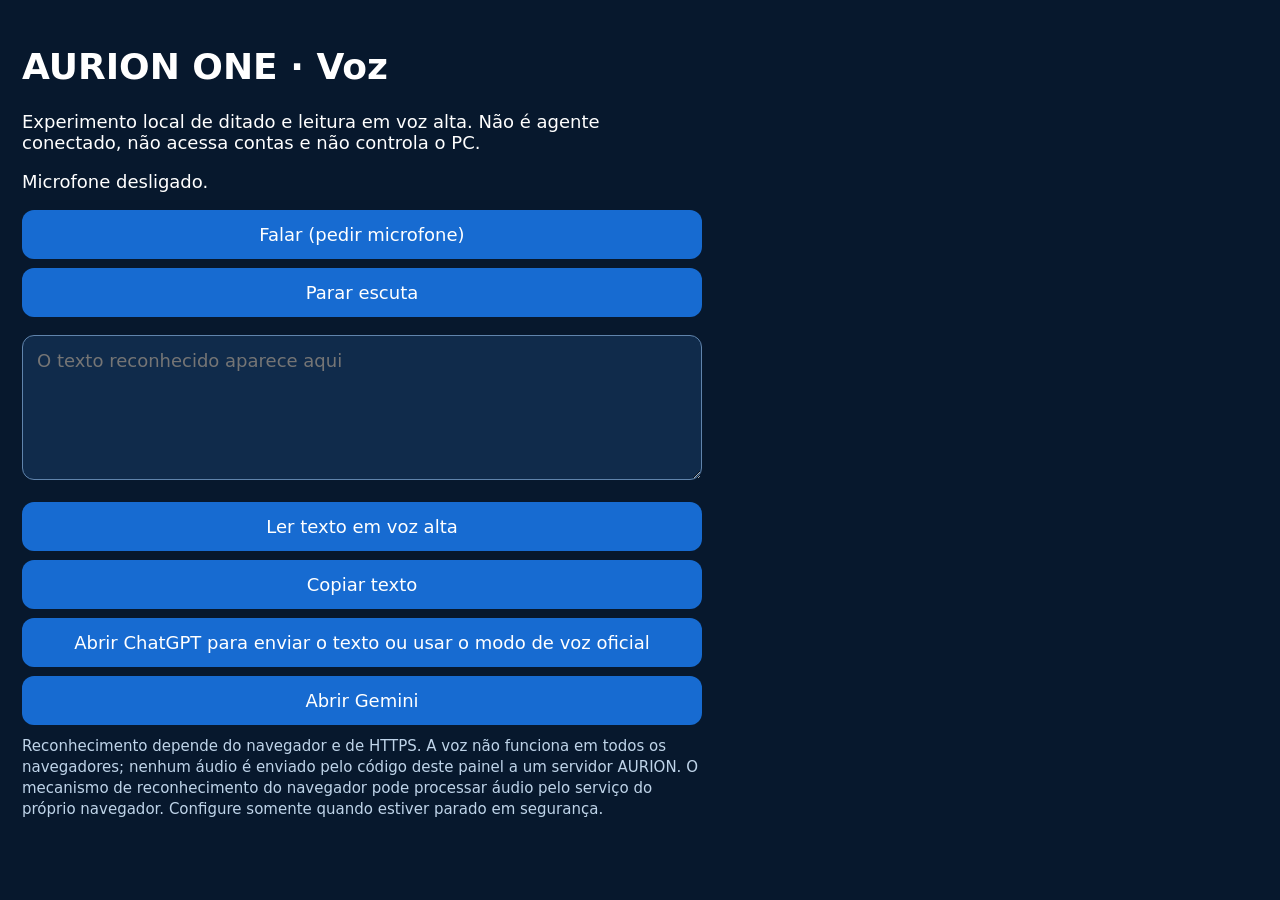
<file: mobile/aurion-voz-experimental.html>
<!doctype html><html lang="pt-BR"><head><meta charset="utf-8"><meta name="viewport" content="width=device-width,initial-scale=1"><title>AURION ONE · Voz experimental</title><style>body{font:18px system-ui;background:#07182d;color:#fff;margin:0;padding:22px;max-width:680px}button,a,textarea{box-sizing:border-box;width:100%;font:inherit;border-radius:12px;padding:14px;margin:9px 0}button,a{background:#176bd1;color:#fff;border:0;text-decoration:none;display:block;text-align:center}textarea{background:#102b4b;color:white;border:1px solid #6084ac;min-height:145px}small{color:#bfd4e9}</style></head><body><h1>AURION ONE · Voz</h1><p>Experimento local de ditado e leitura em voz alta. Não é agente conectado, não acessa contas e não controla o PC.</p><p id="status" role="status">Microfone desligado.</p><button id="listen">Falar (pedir microfone)</button><button id="stop">Parar escuta</button><textarea id="text" aria-label="Texto ditado" placeholder="O texto reconhecido aparece aqui"></textarea><button id="speak">Ler texto em voz alta</button><button id="copy">Copiar texto</button><a href="https://chatgpt.com/">Abrir ChatGPT para enviar o texto ou usar o modo de voz oficial</a><a href="https://gemini.google.com/app">Abrir Gemini</a><small>Reconhecimento depende do navegador e de HTTPS. A voz não funciona em todos os navegadores; nenhum áudio é enviado pelo código deste painel a um servidor AURION. O mecanismo de reconhecimento do navegador pode processar áudio pelo serviço do próprio navegador. Configure somente quando estiver parado em segurança.</small><script>const $=id=>document.getElementById(id),SR=window.SpeechRecognition||window.webkitSpeechRecognition;let recognition=null;if(!SR){$('status').textContent='Reconhecimento de voz indisponível neste navegador.';$('listen').disabled=true}else{recognition=new SR();recognition.lang='pt-BR';recognition.continuous=false;recognition.interimResults=false;recognition.onresult=e=>{$('text').value=Array.from(e.results).map(r=>r[0].transcript).join(' ');$('status').textContent='Texto reconhecido. Revise antes de enviar.'};recognition.onerror=e=>$('status').textContent='Microfone/voz: '+e.error;recognition.onend=()=>{if($('status').textContent==='Escutando…')$('status').textContent='Escuta encerrada.'}}$('listen').onclick=()=>{if(!recognition)return;try{recognition.start();$('status').textContent='Escutando…'}catch(e){$('status').textContent='Não foi possível iniciar: '+e.message}};$('stop').onclick=()=>{if(recognition)recognition.stop();$('status').textContent='Escuta interrompida.'};$('speak').onclick=()=>{if(!('speechSynthesis'in window))return $('status').textContent='Leitura de voz indisponível.';speechSynthesis.cancel();let u=new SpeechSynthesisUtterance($('text').value);u.lang='pt-BR';speechSynthesis.speak(u)};$('copy').onclick=async()=>{try{await navigator.clipboard.writeText($('text').value);$('status').textContent='Texto copiado.'}catch(e){$('status').textContent='Cópia indisponível; selecione o texto manualmente.'}}</script></body></html>
</file>
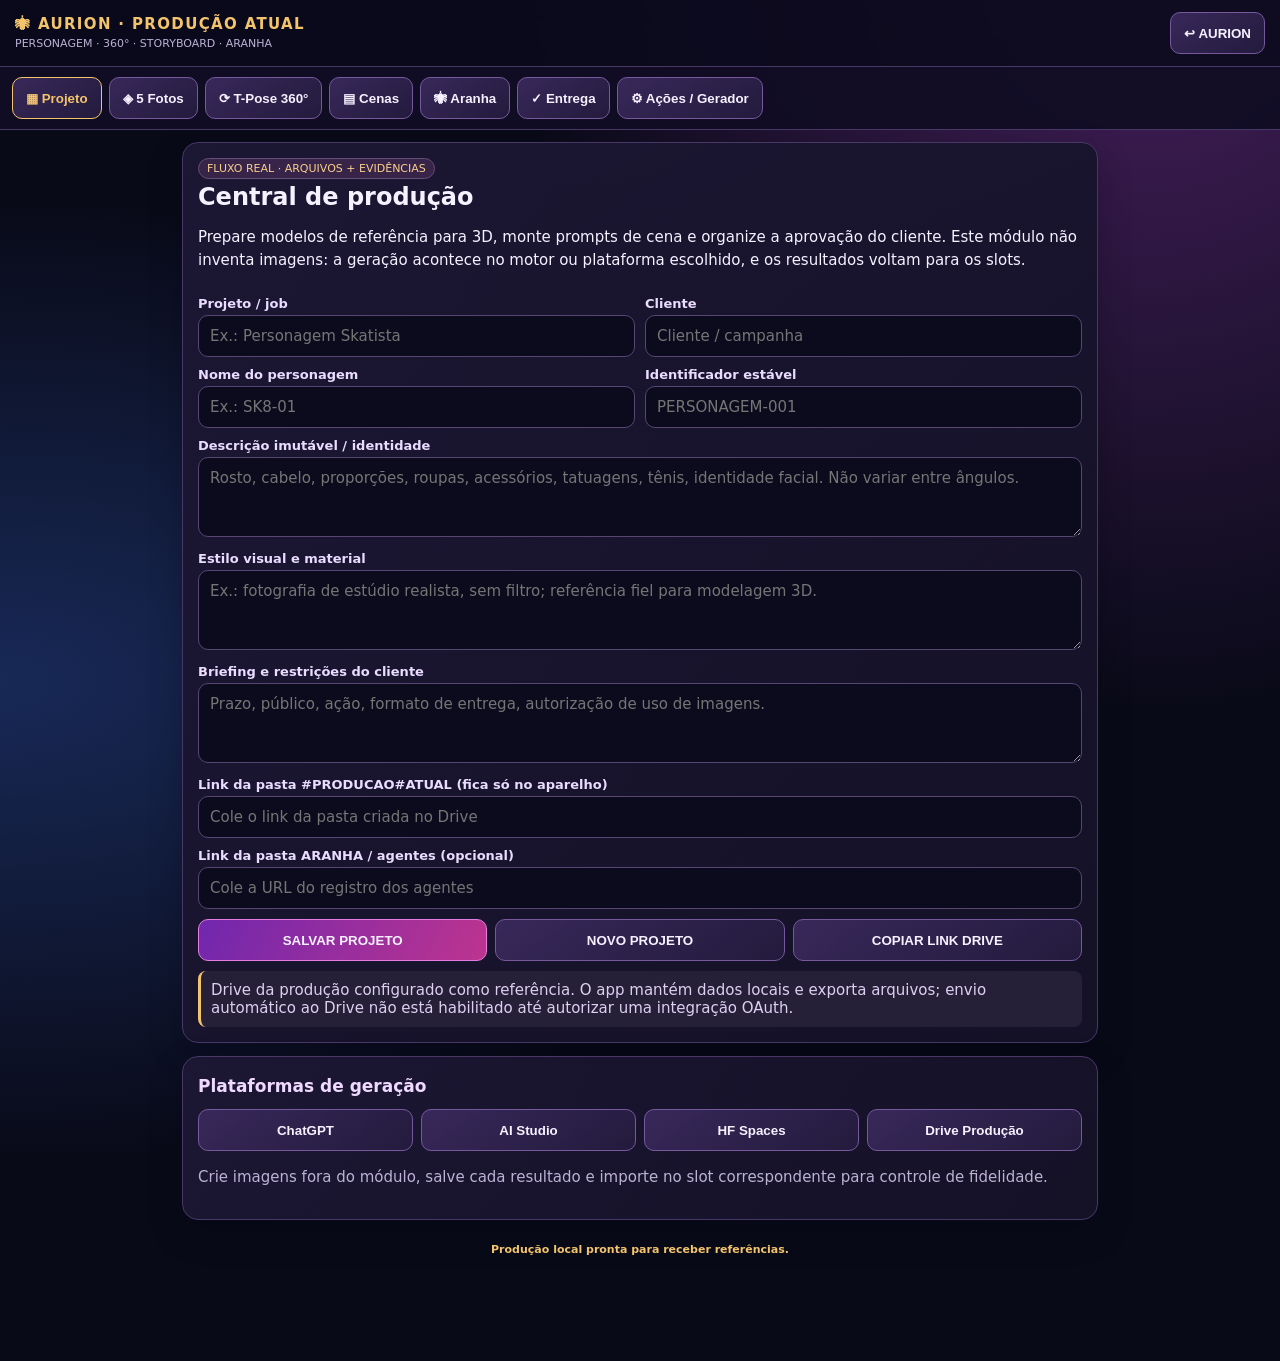
<file: android/app/src/main/assets/production.html>
<!doctype html>
<html lang="pt-BR"><head><meta charset="utf-8"><meta name="viewport" content="width=device-width,initial-scale=1,viewport-fit=cover"><meta name="theme-color" content="#110d25"><title>AURION · PRODUÇÃO ATUAL</title>
<style>
:root{color-scheme:dark;--bg:#090a18;--panel:#17132d;--panel2:#21193d;--text:#f6f1ff;--muted:#bbb2d4;--gold:#f3c46c;--line:#473866;--violet:#aa75ff;--pink:#fc62b9;--blue:#59b8ff}*{box-sizing:border-box}body{margin:0;background:radial-gradient(ellipse at 90% -10%,#4d2264,transparent 40%),radial-gradient(ellipse at 0% 50%,#182957,transparent 50%),var(--bg);color:var(--text);font:15px system-ui,-apple-system,Arial}header{position:sticky;top:0;z-index:5;background:#0c0a1de9;backdrop-filter:blur(12px);border-bottom:1px solid var(--line);padding:12px 15px;display:flex;align-items:center;justify-content:space-between;gap:10px}header b{letter-spacing:.09em;color:var(--gold)}small,.muted{color:var(--muted)}small{font-size:11px}main{padding:12px 12px 95px;max-width:940px;margin:auto}.tabs{display:flex;overflow-x:auto;gap:7px;padding:10px 12px;position:sticky;top:55px;z-index:4;background:#110d24f2;border-bottom:1px solid var(--line)}.tabs button{flex:0 0 auto}button,.btn{cursor:pointer;background:linear-gradient(145deg,#38285a,#231b3d);border:1px solid #76599c;color:var(--text);padding:11px 13px;border-radius:10px;font-weight:650;min-height:42px}button.primary,.btn.primary{background:linear-gradient(115deg,#7027ae,#bd348f);border-color:#e47de0}button.gold{color:#140f20;background:var(--gold);border-color:var(--gold)}button.active{border-color:var(--gold);color:var(--gold)}button:disabled{opacity:.4}.card{background:linear-gradient(130deg,#1c1734f6,#151127f6);border:1px solid var(--line);box-shadow:0 12px 35px #05040d3b;border-radius:16px;padding:15px;margin-bottom:13px}h1{font-size:24px;margin:4px 0 8px}h2{font-size:17px;margin:4px 0 13px;color:#f0d9ff}h3{font-size:15px;margin:8px 0}p{line-height:1.5}label{display:block;color:#e9dcff;font-weight:600;font-size:13px;margin:10px 0 4px}input,textarea,select{width:100%;background:#0c0b1e;color:var(--text);border:1px solid #554672;border-radius:10px;padding:11px;font:inherit;min-height:42px}textarea{min-height:80px;resize:vertical}input[type=file]{padding:9px;font-size:12px}input[type=checkbox]{width:auto;min-height:unset}.grid{display:grid;grid-template-columns:repeat(2,minmax(0,1fr));gap:10px}.grid3{display:grid;grid-template-columns:repeat(3,minmax(0,1fr));gap:9px}.slots{display:grid;grid-template-columns:repeat(2,minmax(0,1fr));gap:11px}.slot{border:1px dashed #7d659e;border-radius:13px;padding:10px;background:#120f24}.slot img{width:100%;height:172px;object-fit:contain;background:#080816;border-radius:8px;margin:5px 0}.empty{display:flex;align-items:center;justify-content:center;height:172px;background:#0d0c1e;border-radius:8px;color:#82779b;text-align:center}.actions{display:flex;gap:8px;flex-wrap:wrap;margin:10px 0}.actions button{flex:1 1 125px}.pill{display:inline-flex;padding:3px 8px;background:#372448;border:1px solid #664f76;border-radius:99px;color:#f8cf8c;font-size:11px}.page{display:none}.page.active{display:block}.mono,pre{font-family:ui-monospace,Consolas,monospace;white-space:pre-wrap;overflow-wrap:anywhere}pre{font-size:12px;padding:11px;background:#0b0a1c;border-radius:10px;max-height:240px;overflow:auto}.notice{border-left:3px solid var(--gold);background:#252037;padding:10px;border-radius:8px;color:#decff2}.logrow{border-top:1px solid var(--line);padding:10px 0;font-size:13px}.foot{color:#b5a9c7;text-align:center;font-size:11px;padding:10px}.btnlink{color:var(--gold);text-decoration:none}.status{font-weight:700;color:var(--gold)}@media(min-width:720px){.slots{grid-template-columns:repeat(4,minmax(0,1fr))}.slot img,.empty{height:180px}}@media(max-width:390px){.grid3{grid-template-columns:repeat(2,minmax(0,1fr))}.card{padding:12px}header b{font-size:13px}}
</style></head><body>
<header><div><b>🕷 AURION · PRODUÇÃO ATUAL</b><div><small>PERSONAGEM · 360° · STORYBOARD · ARANHA</small></div></div><button onclick="location.href='index.html'" aria-label="Voltar ao AURION">↩ AURION</button></header>
<nav class="tabs" id="tabs"><button data-tab="brief" class="active">▦ Projeto</button><button data-tab="refs">◈ 5 Fotos</button><button data-tab="turn">⟳ T-Pose 360°</button><button data-tab="story">▤ Cenas</button><button data-tab="agents">🕷 Aranha</button><button data-tab="delivery">✓ Entrega</button></nav>
<main>
<section id="brief" class="page active"><div class="card"><span class="pill">FLUXO REAL · ARQUIVOS + EVIDÊNCIAS</span><h1>Central de produção</h1><p>Prepare modelos de referência para 3D, monte prompts de cena e organize a aprovação do cliente. Este módulo não inventa imagens: a geração acontece no motor ou plataforma escolhido, e os resultados voltam para os slots.</p><div class="grid"><div><label>Projeto / job</label><input data-key="job" placeholder="Ex.: Personagem Skatista"></div><div><label>Cliente</label><input data-key="client" placeholder="Cliente / campanha"></div></div><div class="grid"><div><label>Nome do personagem</label><input data-key="character" placeholder="Ex.: SK8-01"></div><div><label>Identificador estável</label><input data-key="id" placeholder="PERSONAGEM-001"></div></div><label>Descrição imutável / identidade</label><textarea data-key="identity" placeholder="Rosto, cabelo, proporções, roupas, acessórios, tatuagens, tênis, identidade facial. Não variar entre ângulos."></textarea><label>Estilo visual e material</label><textarea data-key="style" placeholder="Ex.: fotografia de estúdio realista, sem filtro; referência fiel para modelagem 3D."></textarea><label>Briefing e restrições do cliente</label><textarea data-key="briefing" placeholder="Prazo, público, ação, formato de entrega, autorização de uso de imagens."></textarea><label>Link da pasta #PRODUCAO#ATUAL (fica só no aparelho)</label><input data-key="driveFolder" placeholder="Cole o link da pasta criada no Drive"><label>Link da pasta ARANHA / agentes (opcional)</label><input data-key="agentsFolder" placeholder="Cole a URL do registro dos agentes"><div class="actions"><button class="primary" onclick="saveMeta()">SALVAR PROJETO</button><button onclick="newProject()">NOVO PROJETO</button><button onclick="copyFolder()">COPIAR LINK DRIVE</button></div><div class="notice">Drive da produção configurado como referência. O app mantém dados locais e exporta arquivos; envio automático ao Drive não está habilitado até autorizar uma integração OAuth.</div></div>
<div class="card"><h2>Plataformas de geração</h2><div class="actions"><button onclick="openLink('https://chatgpt.com/')">ChatGPT</button><button onclick="openLink('https://aistudio.google.com/')">AI Studio</button><button onclick="openLink('https://huggingface.co/spaces')">HF Spaces</button><button onclick="openLink(state.meta.driveFolder||'https://drive.google.com/drive/u/0/my-drive')">Drive Produção</button></div><p class="muted">Crie imagens fora do módulo, salve cada resultado e importe no slot correspondente para controle de fidelidade.</p></div></section>
<section id="refs" class="page"><div class="card"><h1>5 referências do modelo</h1><p>Originais preservados no armazenamento local do app. Use rosto, corpo, costas, detalhe de roupa e acessório. Cada imagem entra com nome e data.</p><div id="referenceSlots" class="slots"></div></div></section>
<section id="turn" class="page"><div class="card"><h1>Folha de modelo · T-Pose 360°</h1><p>8 vistas: 0°, 45°, 90°, 135°, 180°, 225°, 270°, 315°. Altura, figurino, face e iluminação devem ser idênticos. Gere externamente e importe cada vista; 8 imagens coerentes não equivalem a uma malha 3D rotativa.</p><div class="actions"><button class="primary" onclick="copyAllViews()">COPIAR PROMPTS 360°</button><button onclick="copyContactSheet()">COPIAR PLANO DE MODEL SHEET</button></div><div class="card"><h2>Prévia 360° · giro pelas vistas importadas</h2><div id="anglePreview" class="empty">Sem vista importada</div><div class="grid"><div><label>Ângulo <b id="angleLabel">0°</b></label><input id="angleRange" type="range" min="0" max="7" step="1" value="0" oninput="showAngle(Number(this.value))"></div><div style="display:flex;align-items:end"><button onclick="toggleTurn()" id="turnButton">▶ REVISAR GIRO</button></div></div><p class="muted">Reproduz somente imagens reais importadas. Não é modelo 3D nem gera vistas ausentes.</p></div><div id="viewSlots" class="slots"></div></div></section>
<section id="story" class="page"><div class="card"><h1>Storyboard e clipes</h1><p>Defina a ação, cenário, câmera e duração. Cada cena gera um prompt de quadro e outro de vídeo, com identidade consistente do personagem.</p><div class="actions"><button class="primary" onclick="addShot()">+ NOVA CENA</button><button onclick="copyAllShots()">COPIAR SHOTLIST</button></div><div id="shots"></div></div></section>
<section id="agents" class="page"><div class="card"><h1>Aranha · Orquestra de agentes</h1><p>Registre manualmente o que cada agente fez, sua plataforma, o arquivo gerado, link verificável e próximo passo. O registro fica no aparelho e pode ser exportado para a pasta da ARANHA.</p><div class="grid"><div><label>Agente</label><select id="agentName"><option>FALCAO</option><option>ARANHA</option><option>RATO</option><option>KANG</option><option>CHINA</option><option>OUTRO</option></select></div><div><label>Plataforma/motor</label><input id="platform" placeholder="Ex.: Gemini, ComfyUI, C4D"></div></div><label>Atividade / achado</label><textarea id="activity" placeholder="O que gerou, parâmetros, limitações e próximo passo"></textarea><label>Arquivo ou link de evidência</label><input id="evidence" placeholder="https://... / nome_do_arquivo.png"><div class="grid"><div><label>Resultado</label><select id="result"><option>EM ANDAMENTO</option><option>PRODUZIDO</option><option>VALIDADO</option><option>REJEITADO</option><option>ERRO</option></select></div><div><label>Tipo</label><select id="activityType"><option>Referência</option><option>Personagem 360</option><option>Prompt</option><option>Storyboard</option><option>Pré-cena</option><option>Clip</option><option>Modelagem</option><option>Correção</option></select></div></div><button class="primary" onclick="logAgent()">REGISTRAR ATIVIDADE</button></div><div class="card"><h2>Histórico verificável</h2><div id="agentLog"></div></div><div class="card"><h2>Local da Aranha no Drive</h2><button onclick="openLink(state.meta.agentsFolder||state.meta.driveFolder||'https://drive.google.com/drive/u/0/my-drive')">ABRIR REGISTROS DOS AGENTES</button><button onclick="openLink(state.meta.agentsFolder||state.meta.driveFolder||'https://drive.google.com/drive/u/0/my-drive')">ABRIR CAIXA DA ARANHA</button><p class="muted">Não há agente rodando automaticamente dentro desta tela: cada registro corresponde a uma ação feita e informada pelo operador ou a uma integração futura verificada.</p></div></section>
<section id="delivery" class="page"><div class="card"><h1>Revisão e entrega ao cliente</h1><div id="overview"></div><label>Link de apresentação / galeria</label><input data-key="deliveryUrl" placeholder="URL da pasta aprovada"><label>Observações de revisão</label><textarea data-key="review" placeholder="Feedback, alterações, créditos, licença"></textarea><label><input type="checkbox" data-check="ref"> 5 referências conferidas</label><label><input type="checkbox" data-check="turn"> 8 ângulos revisados</label><label><input type="checkbox" data-check="story"> Storyboard aprovado</label><label><input type="checkbox" data-check="rights"> Direitos de uso e cliente confirmados</label><div class="actions"><button class="gold" onclick="exportManifest()">EXPORTAR JSON NO CELULAR</button><button class="primary" onclick="chooseProductionFolder()">1. AUTORIZAR PASTA</button><button class="gold" onclick="exportToWorkspace()">2. GRAVAR NA PASTA</button><button onclick="exportShotlist()">EXPORTAR SHOTLIST CSV</button><button onclick="shareReview()">COPIAR RESUMO CLIENTE</button></div><div class="notice">O JSON leva roteiro, prompts, nomes de arquivos e histórico; fotos e vídeos locais permanecem no aparelho. Copie os arquivos de mídia ao Drive separadamente, preservando os originais.</div></div></section>
<div id="feedback" class="foot status" role="status">Produção local pronta para receber referências.</div></main>
<script>
'use strict';
var ROOT='';
var STORAGE='aurion_producao_atual_v1';
var ANGLES=[['FRENTE','0°'],['3/4 DIREITA','45°'],['PERFIL DIREITO','90°'],['TRASEIRA DIREITA','135°'],['COSTAS','180°'],['TRASEIRA ESQUERDA','225°'],['PERFIL ESQUERDO','270°'],['3/4 ESQUERDA','315°']];
var REF_TYPES=['Rosto / expressão','Corpo inteiro','Perfil','Costas / roupa','Detalhe / acessórios'];
function $(id){return document.getElementById(id)}
function blank(){return {schema:1,projectKey:'job-'+Date.now().toString(36)+'-'+Math.random().toString(36).slice(2,8),meta:{job:'',client:'',character:'',id:'',identity:'',style:'',briefing:'',driveFolder:'',agentsFolder:'',deliveryUrl:'',review:''},refs:{},views:{},shots:[],logs:[],checks:{},updatedAt:new Date().toISOString()}}
function load(){try{return Object.assign(blank(),JSON.parse(localStorage.getItem(STORAGE)||'{}'))}catch(e){return blank()}}
var state=load();var DB=null;var IMAGEURLS={};var TURN_TIMER=null;
function status(s){$('feedback').textContent=s}
function save(){state.updatedAt=new Date().toISOString();try{localStorage.setItem(STORAGE,JSON.stringify(state))}catch(e){status('Armazenamento cheio. Exporte seu projeto.')}} 
function escapeHtml(s){return String(s==null?'':s).replace(/[&<>"']/g,function(c){return {'&':'&amp;','<':'&lt;','>':'&gt;','"':'&quot;',"'":'&#39;'}[c]})}
function openLink(url){if(!/^https:\/\/[^\s]+$/i.test(url)){status('Informe um endereço HTTPS válido.');return}try{if(window.AurionAndroid&&AurionAndroid.openExternal){AurionAndroid.openExternal(url);return}}catch(e){}window.open(url,'_blank')}
function copy(s){try{if(window.AurionAndroid&&AurionAndroid.copyText){AurionAndroid.copyText('AURION PRODUCAO',s);status('Texto copiado.');return}}catch(e){}if(navigator.clipboard&&navigator.clipboard.writeText){navigator.clipboard.writeText(s).then(function(){status('Texto copiado.')}).catch(function(){fallbackCopy(s)})}else fallbackCopy(s)}
function fallbackCopy(s){var t=document.createElement('textarea');t.value=s;document.body.appendChild(t);t.select();document.execCommand('copy');t.remove();status('Texto selecionado para copiar.')}
function show(tab){if(tab!=='turn'&&TURN_TIMER){clearInterval(TURN_TIMER);TURN_TIMER=null;$('turnButton').textContent='▶ REVISAR GIRO'}document.querySelectorAll('.page').forEach(function(p){p.classList.toggle('active',p.id===tab)});document.querySelectorAll('[data-tab]').forEach(function(b){b.classList.toggle('active',b.dataset.tab===tab)});if(tab==='delivery')overview();window.scrollTo(0,0)}
$('tabs').addEventListener('click',function(e){var b=e.target.closest('[data-tab]');if(b)show(b.dataset.tab)});
function restoreMeta(){document.querySelectorAll('[data-key]').forEach(function(el){el.value=state.meta[el.dataset.key]||''});document.querySelectorAll('[data-check]').forEach(function(el){el.checked=!!state.checks[el.dataset.check]})}
document.body.addEventListener('input',function(e){if(e.target.dataset.key){state.meta[e.target.dataset.key]=e.target.value;save()}});
document.body.addEventListener('change',function(e){if(e.target.dataset.check){state.checks[e.target.dataset.check]=e.target.checked;save()}});
function saveMeta(){save();status('Dados de projeto salvos localmente, '+state.updatedAt)}
function newProject(){if(!confirm('Exportou o projeto atual? Um novo projeto substitui a sessão de trabalho local.'))return;state=blank();save();restoreMeta();renderAll();status('Novo projeto aberto. Originais antigos não foram apagados do armazenamento de imagens.')}
function copyFolder(){if(!state.meta.driveFolder){status('Cole o link do Drive no campo do projeto.');return}copy(state.meta.driveFolder)}
function dbOpen(){return new Promise(function(resolve,reject){if(DB){resolve(DB);return}var r=indexedDB.open('AURION_PRODUCAO_MEDIA',1);r.onupgradeneeded=function(){if(!r.result.objectStoreNames.contains('files'))r.result.createObjectStore('files')};r.onsuccess=function(){DB=r.result;resolve(DB)};r.onerror=function(){reject(r.error)}})}
function fileKey(kind,i){if(!state.projectKey){state.projectKey='job-'+Date.now().toString(36);save()}if(kind==='shot'&&state.shots[i]&&state.shots[i].media&&state.shots[i].media.key)return state.shots[i].media.key;return state.projectKey+'::'+kind+'::'+(kind==='shot'&&state.shots[i]&&state.shots[i].uid?state.shots[i].uid:i)}
function storeBlob(key,blob){return dbOpen().then(function(db){return new Promise(function(resolve,reject){var t=db.transaction('files','readwrite');t.objectStore('files').put(blob,key);t.oncomplete=resolve;t.onerror=function(){reject(t.error)}})})}
function readBlob(key){return dbOpen().then(function(db){return new Promise(function(resolve,reject){var r=db.transaction('files','readonly').objectStore('files').get(key);r.onsuccess=function(){resolve(r.result)};r.onerror=function(){reject(r.error)}})})}
function imagePanel(kind,i,title){var info=(kind==='ref'?state.refs:kind==='view'?state.views:state.shots[i]&&state.shots[i].media)||{};var obj=kind==='ref'?info[i]:kind==='view'?info[i]:info;var id=kind+'-'+i;var cap=(obj&&obj.name)?escapeHtml(obj.name)+' · '+Math.round(obj.size/1024)+' KB':'Nenhuma imagem importada';return '<div class="slot"><b>'+escapeHtml(title)+'</b><div id="preview-'+id+'" class="empty">Aguardando imagem real</div><small>'+cap+'</small><input aria-label="Importar '+escapeHtml(title)+'" type="file" accept="image/*" id="input-'+id+'" onchange="handleFile(\''+kind+'\','+i+',this)">'+(kind==='view'?'<button onclick="copyView('+i+')">COPIAR PROMPT</button>':'')+'</div>'}
function renderRefs(){$('referenceSlots').innerHTML=REF_TYPES.map(function(v,i){return imagePanel('ref',i,(i+1)+'. '+v)}).join('');refreshImages('ref',5)}
function renderViews(){$('viewSlots').innerHTML=ANGLES.map(function(v,i){return imagePanel('view',i,v[0]+' · '+v[1])}).join('');refreshImages('view',8);showAngle(Number($('angleRange').value||0))}
function showAngle(i){var j=Math.max(0,Math.min(7,i)),p=$('anglePreview');$('angleLabel').textContent=ANGLES[j][1]+' · '+ANGLES[j][0];$('angleRange').value=j;readBlob(fileKey('view',j)).then(function(blob){if(Number($('angleRange').value)!==j)return;if(!blob){p.className='empty';p.textContent='VISTA '+ANGLES[j][1]+' AINDA NÃO IMPORTADA';return}var u=URL.createObjectURL(blob);if(IMAGEURLS.turn)URL.revokeObjectURL(IMAGEURLS.turn);IMAGEURLS.turn=u;p.className='';p.innerHTML='<img src="'+u+'" alt="Vista '+ANGLES[j][1]+'" style="width:100%;max-height:350px;object-fit:contain;background:#090717;border-radius:10px">'}).catch(function(){p.textContent='Sem acesso à imagem desta vista.'})}
function toggleTurn(){if(TURN_TIMER){clearInterval(TURN_TIMER);TURN_TIMER=null;$('turnButton').textContent='▶ REVISAR GIRO';return}TURN_TIMER=setInterval(function(){showAngle((Number($('angleRange').value)+1)%8)},650);$('turnButton').textContent='■ PARAR'}
function refreshImages(kind,n){for(let i=0;i<n;i++){let id=kind+'-'+i;let p=$('preview-'+id);if(!p)continue;readBlob(fileKey(kind,i)).then(function(blob){if(!blob||!p.isConnected)return;let u=URL.createObjectURL(blob);IMAGEURLS[id]&&URL.revokeObjectURL(IMAGEURLS[id]);IMAGEURLS[id]=u;p.className='';p.innerHTML='<img src="'+u+'" alt="Prévia '+escapeHtml(id)+'">'}).catch(function(){status('Imagem sem acesso ao armazenamento local.')})}}
function handleFile(kind,i,input){var f=input.files&&input.files[0];if(!f)return;if(!f.type.startsWith('image/')){status('Escolha uma imagem.');return}if(f.size>40*1024*1024){status('Imagem acima de 40 MB: reduza uma cópia, sem alterar original.');return}var key=fileKey(kind,i);storeBlob(key,f).then(function(){var info={name:f.name,size:f.size,type:f.type,modified:f.lastModified,storedAt:new Date().toISOString(),key:key};if(kind==='ref')state.refs[i]=info;else if(kind==='view')state.views[i]=info;else state.shots[i].media=info;save();renderAll();status('Imagem '+f.name+' preservada localmente. Ainda não enviada ao Drive.');try{if(window.AurionAndroid&&AurionAndroid.memoryAdd)AurionAndroid.memoryAdd('evidence','Produção '+kind+' '+i,JSON.stringify(info),'{}')}catch(e){}}).catch(function(e){status('Falha ao guardar imagem: '+e.message)})}
function identity(){return 'Personagem: '+(state.meta.character||'sem nome')+' / ID '+(state.meta.id||'sem ID')+'. Descrição imutável: '+(state.meta.identity||'usar as 5 fotos de referência em anexo')+'. Estilo: '+(state.meta.style||'realista, estúdio neutro')+'. '}
function viewPrompt(i){var a=ANGLES[i];return '[AURION MODEL SHEET / '+a[0]+' / '+a[1]+']\n'+identity()+'Referenciar EXATAMENTE as cinco imagens fornecidas. Pessoa integral da cabeça aos pés, posição T-POSE simétrica: ambos braços horizontais 90 graus, mãos abertas, pernas retas separadas pouco, expressão neutra. Rotacionar a MESMA pessoa para '+a[1]+' relativo à câmera frontal; vistas consistentes para modelagem. Vista ortográfica ou teleobjetiva longa, câmera na altura do peito, eixo e escala constantes, piso e fundo cinza neutro, iluminação uniforme, sem perspectiva dramática, sem objetos, sem acessórios inventados, sem mudar rosto, mãos, proporções, textura, cores, calçados ou vestuário. Imagem única em alta resolução, contorno totalmente visível. NEGATIVO: troca de identidade, roupas diferentes, pose A, membros extras, artefatos, textos, cortes e exagero anatômico.'}
function copyView(i){copy(viewPrompt(i))}
function copyAllViews(){copy(ANGLES.map(function(a,i){return viewPrompt(i)}).join('\n\n======\n\n'))}
function copyContactSheet(){copy('FOLHA 360°: '+identity()+' Criar prancha 4x2 com 8 ângulos (0,45,90,135,180,225,270,315 graus), personagem sempre em T-pose, cada vista isolada e rotulada fora da arte, altura/idêntica escala, sem alterar identidade. Para precisão, gere as vistas individuais antes de montar a prancha.')}
function addShot(){state.shots.push({uid:'shot-'+Date.now()+'-'+Math.random().toString(36).slice(2,7),title:'Nova cena '+(state.shots.length+1),action:'',place:'',lens:'50mm',camera:'plano médio, estática',duration:5,format:'16:9',status:'RASCUNHO',media:null});save();renderShots()}
function fieldShot(i,k,type){var s=state.shots[i],val=escapeHtml(s[k]);if(type==='textarea')return '<textarea data-shot="'+i+'" data-field="'+k+'">'+val+'</textarea>';return '<input data-shot="'+i+'" data-field="'+k+'" value="'+val+'" '+(type==='number'?'type="number" min="1" max="120"':'')+'>'}
function renderShots(){$('shots').innerHTML=state.shots.map(function(s,i){return '<div class="card"><div class="grid"><div><label>Plano '+(i+1)+' · título</label>'+fieldShot(i,'title')+'</div><div><label>Status</label><select data-shot="'+i+'" data-field="status">'+['RASCUNHO','PROMPT PRONTO','GERADO','EM REVISÃO','APROVADO'].map(function(x){return '<option '+(x===s.status?'selected':'')+'>'+x+'</option>'}).join('')+'</select></div></div><label>Ação e expressão</label>'+fieldShot(i,'action','textarea')+'<div class="grid"><div><label>Local e atmosfera</label>'+fieldShot(i,'place')+'</div><div><label>Movimento da câmera</label>'+fieldShot(i,'camera')+'</div><div><label>Lente</label>'+fieldShot(i,'lens')+'</div><div><label>Duração (s)</label>'+fieldShot(i,'duration','number')+'</div></div><div class="actions"><button onclick="copyShot('+i+',false)">PROMPT QUADRO</button><button onclick="copyShot('+i+',true)">PROMPT CLIPE</button><button onclick="deleteShot('+i+')">REMOVER CENA</button></div><div id="shot-media-'+i+'">'+imagePanel('shot',i,'Frame de prova '+(i+1))+'</div></div>'}).join('')||'<p class="muted">Ainda sem cenas. Toque em + NOVA CENA.</p>';state.shots.forEach(function(s,i){if(s.media)refreshShot(i)})}
function refreshShot(i){var p=$('preview-shot-'+i);if(!p)return;readBlob(fileKey('shot',i)).then(function(b){if(!b||!p.isConnected)return;let u=URL.createObjectURL(b);p.className='';p.innerHTML='<img src="'+u+'" alt="Cena '+i+'">'})}
document.body.addEventListener('input',function(e){if(e.target.dataset.shot!==undefined){var i=Number(e.target.dataset.shot),k=e.target.dataset.field;if(state.shots[i]){state.shots[i][k]=k==='duration'?Number(e.target.value):e.target.value;save()}}});
document.body.addEventListener('change',function(e){if(e.target.dataset.shot!==undefined){var i=Number(e.target.dataset.shot),k=e.target.dataset.field;if(state.shots[i]){state.shots[i][k]=e.target.value;save()}}});
function shotPrompt(i,clip){var s=state.shots[i];return (clip?'[AURION VIDEO CLIP]':'[AURION STORYBOARD FRAME]')+' Shot '+(i+1)+' · '+s.title+'\n'+identity()+'Usar as referências anexas, rosto e figurino 100% consistentes. Cenário: '+s.place+'. Ação: '+s.action+'. Câmera: '+s.camera+', lente '+s.lens+', proporção '+s.format+'. '+(clip?'Vídeo de '+s.duration+' segundos, 24fps, animação natural, continuidade corporal e facial entre quadros, início e fim da ação claros, evitar morphing e flicker.':'Quadro de pré-visualização cinematográfica, composição legível, expressão e pose narrativas, pronto para aprovação do cliente.')+'\nNEGATIVO: personagem diferente, roupa diferente, mudança de rosto, mãos deformadas, texto na imagem, elementos inconsistentes. Salvar saída com ID do personagem e número do shot.'}
function copyShot(i,clip){copy(shotPrompt(i,clip))}
function copyAllShots(){copy(state.shots.map(function(s,i){return shotPrompt(i,false)+'\n'+shotPrompt(i,true)}).join('\n\n-----\n\n'))}
function deleteShot(i){if(!confirm('Remover cena '+(i+1)+' da lista?'))return;state.shots.splice(i,1);save();renderShots()}
function logAgent(){var activity=$('activity').value.trim();if(!activity){status('Descreva a atividade antes de registrar.');return}state.logs.push({at:new Date().toISOString(),agent:$('agentName').value,platform:$('platform').value,activity:activity,evidence:$('evidence').value,result:$('result').value,type:$('activityType').value});save();$('activity').value='';$('evidence').value='';renderLogs();status('Registro local gravado. Exporte para a pasta do agente no Drive.')}
function renderLogs(){$('agentLog').innerHTML=state.logs.slice().reverse().map(function(l){return '<div class="logrow"><b>'+escapeHtml(l.agent)+' · '+escapeHtml(l.type)+' · '+escapeHtml(l.result)+'</b><div class="muted">'+escapeHtml(l.at)+' · '+escapeHtml(l.platform)+'</div><p>'+escapeHtml(l.activity)+'</p><small>'+escapeHtml(l.evidence)+'</small></div>'}).join('')||'<p class="muted">Nenhum agente registrou atividade nesta cópia local.</p>'}
function overview(){var rc=Object.keys(state.refs).length,vc=Object.keys(state.views).length,sc=state.shots.length,approved=state.shots.filter(function(s){return s.status==='APROVADO'}).length;$('overview').innerHTML='<div class="grid3"><div class="slot"><b>'+rc+'/5</b><p>REFERÊNCIAS</p></div><div class="slot"><b>'+vc+'/8</b><p>VISTAS</p></div><div class="slot"><b>'+approved+'/'+sc+'</b><p>CENAS APROVADAS</p></div></div><p class="muted">Checklist manual, não substitui inspeção de identidade ou aprovação assinada pelo cliente.</p>'}
function utf8Base64(text){return btoa(unescape(encodeURIComponent(text)))}
function exportText(filename,mime,text){try{if(window.AurionAndroid&&AurionAndroid.saveBase64File){AurionAndroid.saveBase64File(filename,mime,utf8Base64(text));status('Gravação solicitada ao Android. Confira a confirmação do arquivo.');return}}catch(e){}var blob=new Blob([text],{type:mime}),url=URL.createObjectURL(blob),a=document.createElement('a');a.href=url;a.download=filename;document.body.appendChild(a);a.click();a.remove();setTimeout(function(){URL.revokeObjectURL(url)},10000);status('Exportação solicitada ao navegador. Confira seus downloads.')}
window.aurionFileResult=function(raw){try{var j=JSON.parse(raw);status(j.ok?'Arquivo exportado: '+(j.message||'confira a pasta de saída'):'Falha ao exportar: '+(j.error||j.message||raw))}catch(e){status('Resultado do arquivo: '+raw)}};
function manifestObject(){var clone=JSON.parse(JSON.stringify(state));clone.exportedAt=new Date().toISOString();clone.rootDriveFolder=state.meta.driveFolder||ROOT;clone.warning='Imagens não incluídas neste JSON; fotos e vídeos permanecem em armazenamento local IndexedDB. Links no Drive exigem upload autorizado.';clone.prompts={turnaround:ANGLES.map(function(v,i){return {angle:v[1],prompt:viewPrompt(i)}}),shots:state.shots.map(function(s,i){return {scene:i+1,image:shotPrompt(i,false),clip:shotPrompt(i,true)}})};return clone}
function exportManifest(){exportText('AURION_PRODUCAO_'+(state.meta.id||'PERSONAGEM').replace(/[^a-zA-Z0-9_-]/g,'_')+'.json','application/json',JSON.stringify(manifestObject(),null,2))}
function chooseProductionFolder(){if(window.AurionAndroid&&AurionAndroid.chooseWorkspace){AurionAndroid.chooseWorkspace();status('Selecione no Android a pasta de produção.')}else status('Seletor de pasta requer o APK Android.')}
function exportToWorkspace(){if(window.AurionAndroid&&AurionAndroid.saveProductionManifest){AurionAndroid.saveProductionManifest('AURION_PRODUCAO_'+(state.meta.id||'PERSONAGEM'),JSON.stringify(manifestObject(),null,2));status('Manifesto enviado à pasta selecionada; aguardando confirmação.')}else status('Esta versão ainda não possui a ponte Android; use exportar JSON.')}
window.aurionProductionResult=function(raw){try{var r=JSON.parse(raw);status(r.ok?'CONFIRMADO: '+r.message+' · '+r.filename:'FALHA: '+(r.error||r.message))}catch(e){status(raw)}};
function csvField(s){return '"'+String(s==null?'':s).replace(/"/g,'""')+'"'}
function exportShotlist(){var rows=[['numero','titulo','acao','cenario','camera','lente','duracao_s','status','prompt_frame','prompt_clip']].concat(state.shots.map(function(s,i){return [i+1,s.title,s.action,s.place,s.camera,s.lens,s.duration,s.status,shotPrompt(i,false),shotPrompt(i,true)]}));exportText('AURION_SHOTLIST.csv','text/csv','\ufeff'+rows.map(function(r){return r.map(csvField).join(',')}).join('\r\n'))}
function shareReview(){copy('AURION / '+(state.meta.job||'Projeto')+'\nPersonagem: '+state.meta.character+'\nCliente: '+state.meta.client+'\nReferências: '+Object.keys(state.refs).length+'/5; 360°: '+Object.keys(state.views).length+'/8; cenas aprovadas: '+state.shots.filter(function(s){return s.status==='APROVADO'}).length+'/'+state.shots.length+'\nGaleria: '+state.meta.deliveryUrl+'\nFeedback: '+state.meta.review)}
function renderAll(){renderRefs();renderViews();renderShots();renderLogs();overview()}
restoreMeta();renderAll();
</script><script src="production_tools.js"></script></body></html>
</file>
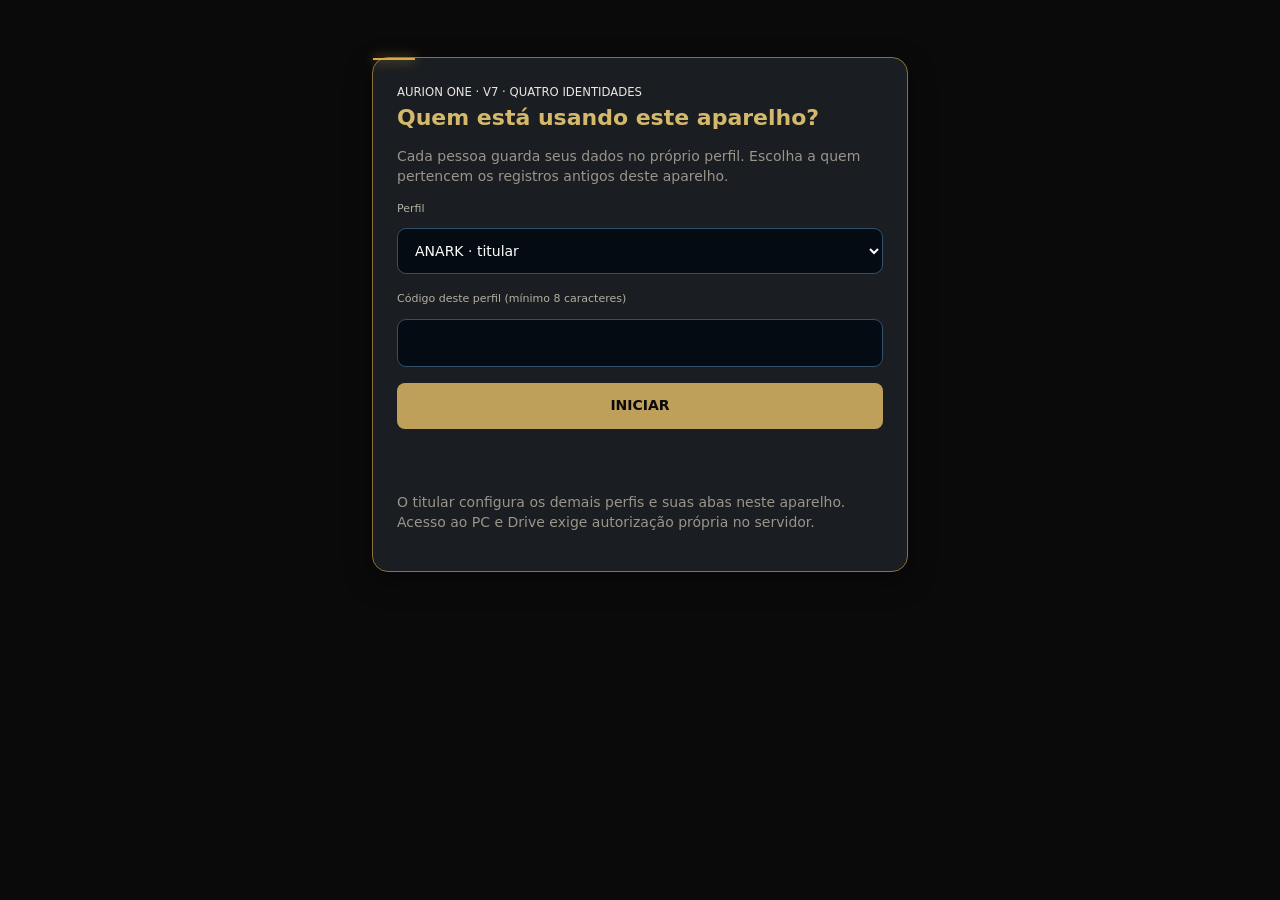
<file: android/app/src/main/assets/profiles.html>
<!doctype html><html lang="pt-BR"><head><meta charset="utf-8"><meta name="viewport" content="width=device-width,initial-scale=1"><meta name="theme-color" content="#0a0a0a"><title>AURION · Perfis</title><link rel="stylesheet" href="styles.css"><style>body{background:#0a0a0a;color:#e8e6e1;padding:5vh 5vw}main{max-width:560px;margin:auto;display:block}.card{padding:24px;border:1px solid #8a7139;background:#1a1d21;border-radius:16px}h1{color:#d4b96a}select,input,button{width:100%;box-sizing:border-box;margin:8px 0;padding:13px}button{background:#bfa05a;color:#0a0a0a;border:0;border-radius:8px;font-weight:bold}.muted{color:#9a958a}#message{min-height:2em;color:#d4b96a}</style></head><body><main><div class="card"><small>AURION ONE · V7 · QUATRO IDENTIDADES</small><h1>Quem está usando este aparelho?</h1><p class="muted" id="modeText">Cada pessoa guarda seus dados no próprio perfil. Escolha a quem pertencem os registros antigos deste aparelho.</p><label for="who">Perfil</label><select id="who"><option value="anark">ANARK · titular</option><option value="ds">DS · Daiane</option><option value="davi">Davi</option><option value="spectra">SPECTRA · Brenda</option></select><label for="pin">Código deste perfil (mínimo 8 caracteres)</label><input id="pin" type="password" minlength="8" autocomplete="off"><button id="enter" onclick="authenticate()">INICIAR</button><p id="message" role="status"></p><p class="muted">O titular configura os demais perfis e suas abas neste aparelho. Acesso ao PC e Drive exige autorização própria no servidor.</p></div></main><script>
const $=id=>document.getElementById(id);
let boot=false;
function refresh(){let s=JSON.parse(AurionProfiles.status());boot=s.bootstrapped;$('modeText').textContent=boot?'Entre com o código individual deste aparelho.':'Primeira abertura: escolha o dono dos dados existentes NESTE aparelho. O código criado ficará apenas aqui.';$('enter').textContent=boot?'ENTRAR':'VINCULAR DADOS E INICIAR';for(let option of $('who').options)option.disabled=boot&&!s.people.find(p=>p.id===option.value)?.enabled;let first=[...$('who').options].find(x=>!x.disabled);if(first&&$('who').selectedOptions[0]?.disabled)$('who').value=first.value}
function authenticate(){let id=$('who').value,pin=$('pin').value,r=JSON.parse(boot?AurionProfiles.login(id,pin):AurionProfiles.bootstrap(id,pin));$('pin').value='';if(!r.ok){$('message').textContent=r.error||'Não foi possível entrar.';refresh();return}
 if(!boot&&id!=='anark'){
  // Move only local WebView preferences; the SQLite migration happens natively.
  let keys=[];for(let i=0;i<localStorage.length;i++)keys.push(localStorage.key(i));
  for(let key of keys)if(key&&!key.startsWith('aurionProfile:')&&!['aurion6Seeded','aurionDedScreenshotsImported','aurion6GitSyncAt'].includes(key)){let value=localStorage.getItem(key);if(value!==null)localStorage.setItem('aurionProfile:'+id+':'+key,value)}
 }
 $('message').textContent='Perfil '+id.toUpperCase()+' aberto.';AurionProfiles.enter();}
refresh();
</script></body></html>
</file>
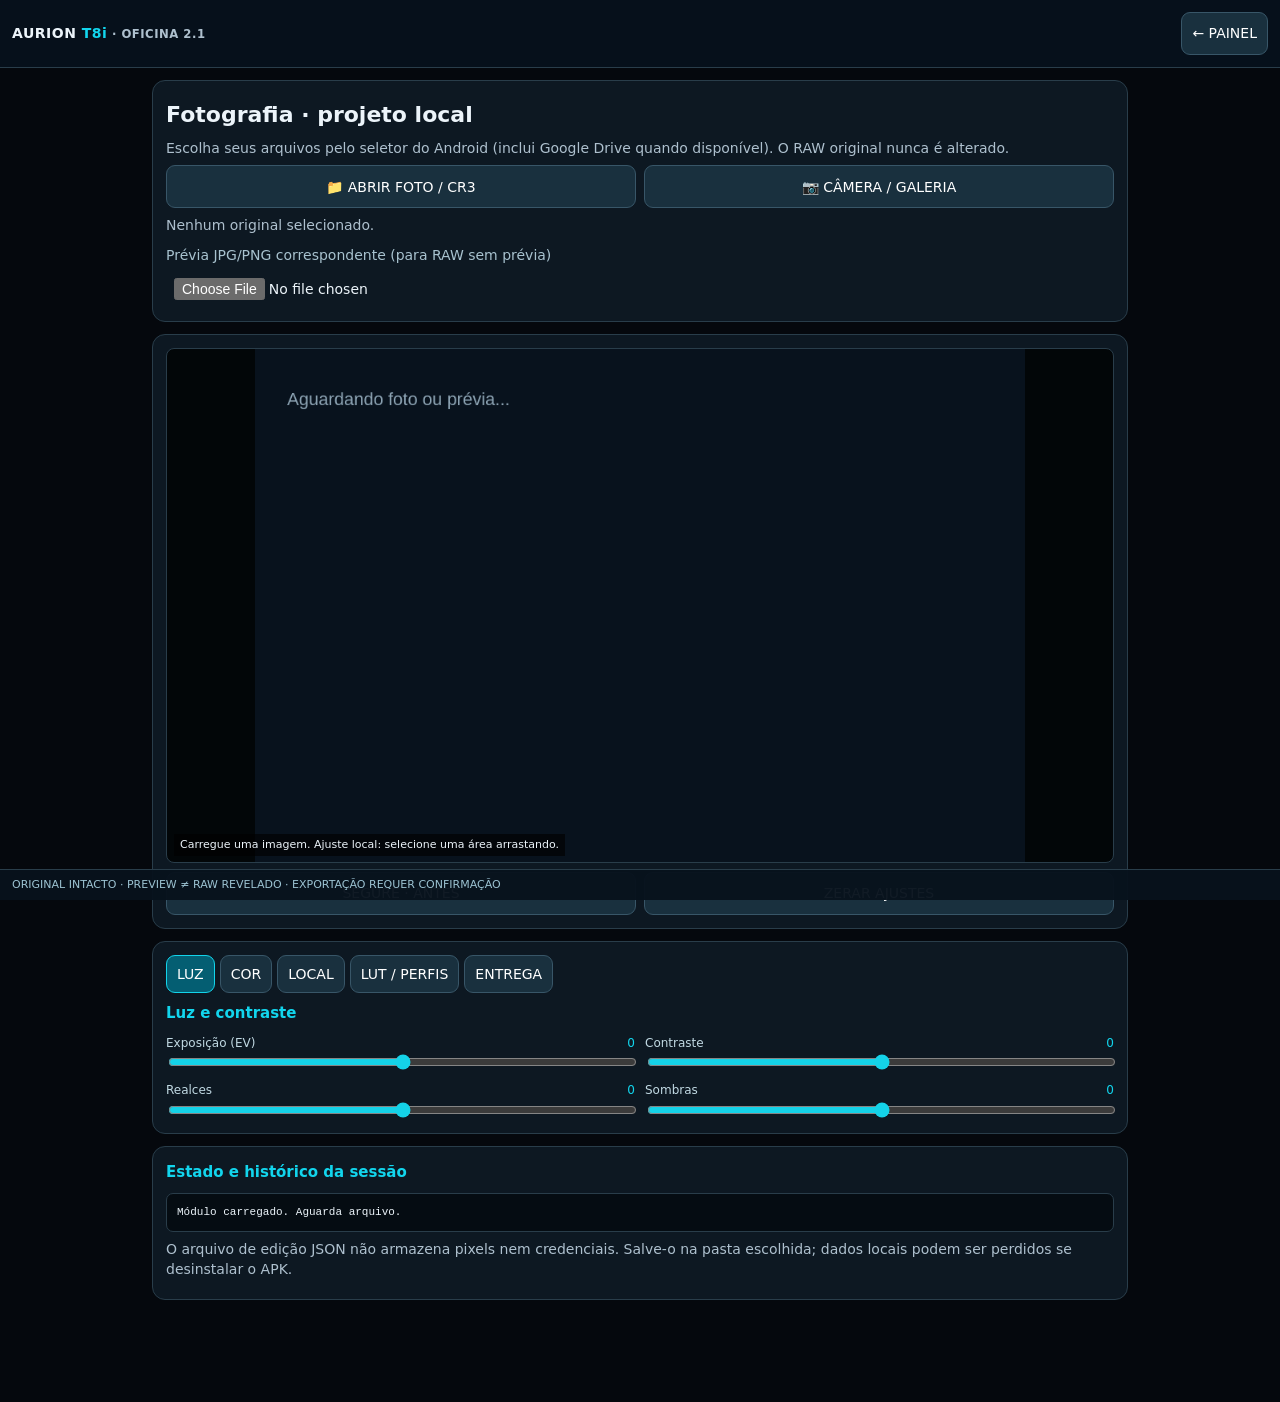
<file: android/app/src/main/assets/t8i.html>
<!doctype html>
<html lang="pt-BR"><head><meta charset="utf-8"><meta name="viewport" content="width=device-width,initial-scale=1,viewport-fit=cover"><meta name="theme-color" content="#05080d"><title>AURION T8i · Oficina fotográfica</title>
<style>
:root{color-scheme:dark;font:14px/1.45 system-ui,sans-serif;background:#05080d;color:#ecf4fa;--line:#293d4a;--accent:#12d5ed}*{box-sizing:border-box}body{margin:0}header{position:sticky;top:0;z-index:4;background:#07111cf7;border-bottom:1px solid var(--line);padding:12px;display:flex;align-items:center;justify-content:space-between;gap:10px}.brand{font-weight:900;letter-spacing:.5px}.brand b{color:var(--accent)}main{padding:12px 12px 90px;max-width:1000px;margin:auto}.card{border:1px solid var(--line);background:#0d1822;border-radius:13px;padding:13px;margin-bottom:12px}.warn{border-left:3px solid #ffb74c;background:#302214;padding:10px;border-radius:5px}.ok{color:#54dfad}.muted,small{color:#aec0ce}h1{font-size:22px;margin:5px 0}h2{font-size:15px;color:var(--accent);margin:2px 0 10px}p{margin:7px 0}button,input,select,textarea{font:inherit}button{border:1px solid #385668;border-radius:9px;background:#19303e;color:white;min-height:43px;padding:8px 10px}button.primary{background:#056e81;border-color:#1acbdb;font-weight:bold}button:disabled{opacity:.45}input[type=file]{width:100%;padding:8px}input[type=range]{width:100%;accent-color:#14d2e8}textarea,input[type=text]{width:100%;padding:10px;color:white;background:#071018;border:1px solid var(--line);border-radius:8px}textarea{min-height:74px}.grid{display:grid;grid-template-columns:repeat(2,minmax(0,1fr));gap:8px}.grid button{width:100%}.editor{position:relative;background:#020608;border:1px solid var(--line);border-radius:8px;overflow:hidden;touch-action:none}.editor canvas{display:block;width:100%;height:auto;max-height:57vh;object-fit:contain}.editor .hint{position:absolute;bottom:6px;left:7px;font-size:11px;background:#000a;padding:3px 6px;pointer-events:none}.controls{display:grid;grid-template-columns:repeat(2,minmax(0,1fr));gap:10px}.controls label{font-size:12px;color:#c1d9e3}.controls output{float:right;color:var(--accent)}.controls input{display:block}.tabs{display:flex;gap:5px;overflow-x:auto;margin-bottom:10px}.tabs button{white-space:nowrap;min-height:36px}.tabs button.active{background:#045e72;border-color:#13d4ea}.pane{display:none}.pane.active{display:block}.log{white-space:pre-wrap;overflow-wrap:anywhere;background:#050c12;border:1px solid var(--line);border-radius:7px;padding:10px;font:11px/1.5 ui-monospace,monospace;max-height:180px;overflow:auto}a{color:#6deaff}label.block{display:block;margin:10px 0 4px;color:#a8c2cf}footer{position:fixed;bottom:0;background:#08121df5;width:100%;padding:7px 12px;border-top:1px solid var(--line);font-size:11px;color:#9cc3d2}input[type=checkbox]{accent-color:var(--accent)}
</style></head><body>
<header><div class="brand">AURION <b>T8i</b><small> · OFICINA 2.1</small></div><button onclick="location.href='index.html'">← PAINEL</button></header>
<main><section class="card"><h1>Fotografia · projeto local</h1><p class="muted">Escolha seus arquivos pelo seletor do Android (inclui Google Drive quando disponível). O RAW original nunca é alterado.</p><div class="grid"><button onclick="document.getElementById('photo').click()">📁 ABRIR FOTO / CR3</button><button onclick="document.getElementById('camera').click()">📷 CÂMERA / GALERIA</button></div><input hidden id="photo" type="file" accept=".cr3,.CR3,image/jpeg,image/png,image/webp,image/*" onchange="importPhoto(this.files[0])"><input hidden id="camera" type="file" accept="image/*" capture="environment" onchange="importPhoto(this.files[0])"><p id="source" class="muted">Nenhum original selecionado.</p><div id="rawWarning" class="warn" hidden>CR3 é foto RAW, não vídeo Log. Esta etapa busca apenas uma prévia JPEG incorporada, quando houver. Exportar essa prévia não equivale a revelar o RAW em resolução e qualidade originais. Para a entrega final RAW, use um revelador compatível no PC.</div><label class="block">Prévia JPG/PNG correspondente (para RAW sem prévia)</label><input type="file" accept="image/jpeg,image/png,image/webp" onchange="loadPreview(this.files[0])"></section>
<section class="card"><div class="editor"><canvas id="canvas" width="960" height="640" aria-label="Prévia editável da foto"></canvas><span class="hint" id="hint">Carregue uma imagem. Ajuste local: selecione uma área arrastando.</span></div><div class="grid" style="margin-top:9px"><button onclick="before(true)" onpointerup="before(false)" onpointercancel="before(false)">SEGURE · ANTES</button><button onclick="resetEdit()">ZERAR AJUSTES</button></div></section>
<section class="card"><div class="tabs" role="tablist"><button class="active" data-pane="light">LUZ</button><button data-pane="color">COR</button><button data-pane="local">LOCAL</button><button data-pane="preset">LUT / PERFIS</button><button data-pane="delivery">ENTREGA</button></div>
<div class="pane active" id="light"><h2>Luz e contraste</h2><div class="controls"><label>Exposição (EV)<output id="oev">0</output><input data-adjust="ev" type="range" min="-3" max="3" step="0.1" value="0"></label><label>Contraste<output id="ocontrast">0</output><input data-adjust="contrast" type="range" min="-100" max="100" value="0"></label><label>Realces<output id="ohighlights">0</output><input data-adjust="highlights" type="range" min="-100" max="100" value="0"></label><label>Sombras<output id="oshadows">0</output><input data-adjust="shadows" type="range" min="-100" max="100" value="0"></label></div></div>
<div class="pane" id="color"><h2>Cor · controles de fotografia</h2><div class="controls"><label>Temperatura<output id="otemp">0</output><input data-adjust="temp" type="range" min="-100" max="100" value="0"></label><label>Matiz<output id="otint">0</output><input data-adjust="tint" type="range" min="-100" max="100" value="0"></label><label>Saturação<output id="osaturation">0</output><input data-adjust="saturation" type="range" min="-100" max="100" value="0"></label><label>Vibração<output id="ovibrance">0</output><input data-adjust="vibrance" type="range" min="-100" max="100" value="0"></label></div><p class="muted">Controles visuais aproximados; não são gerenciamento de cor ACES/CST ou correção calibrada do DaVinci.</p></div>
<div class="pane" id="local"><h2>Ajuste localizado por região</h2><label><input id="localOn" type="checkbox" onchange="queueRender()"> Aplicar somente à seleção retangular</label><p>Arraste sobre a prévia para selecionar. O original é preservado.</p><button onclick="selection=null;queueRender()">LIMPAR SELEÇÃO</button><label class="block">Força da região <output id="olocalStrength">100</output>%</label><input id="localStrength" type="range" min="0" max="100" value="100" oninput="olocalStrength.value=value;queueRender()"><div id="region" class="muted">Nenhuma região selecionada.</div><p class="warn">Máscara manual funcional na prévia. Edição generativa por IA e remoção de objetos dependem de backend/fluxo validado e não são executadas aqui.</p></div>
<div class="pane" id="preset"><h2>Perfis, receitas e LUT .cube</h2><div class="grid"><button onclick="savePreset()">SALVAR PERFIL LOCAL</button><button onclick="applyPreset()">USAR PERFIL SALVO</button></div><label class="block">Carregar perfil JSON sugerido por IA (revisar antes de aplicar)</label><input type="file" accept="application/json,.json" onchange="loadProfile(this.files[0])"><label class="block">Carregar LUT criativa .cube (3D, 2–33 pontos)</label><input type="file" accept=".cube,text/plain" onchange="loadCube(this.files[0])"><div class="grid"><button onclick="lut=null;queueRender();log('LUT desativada.')">REMOVER LUT</button><button onclick="exportRecipe()">EXPORTAR RECEITA JSON</button></div><div id="lutName" class="muted">Nenhuma LUT carregada. Não aplique LUT C-Log a foto CR3 sem conferir o perfil de origem.</div></div>
<div class="pane" id="delivery"><h2>Depósito escolhido por você</h2><div class="grid"><button onclick="pickFolder()">🗂️ ESCOLHER PASTA</button><button onclick="exportRecipe()">SALVAR RECEITA</button></div><p id="folder" class="muted">Pasta não escolhida. A escolha é feita pelo Android; Drive depende de suporte do provedor.</p><label class="block">Nome da entrega (sem extensão)</label><input id="filename" type="text" value="AURION_T8i_foto"><label class="block">Formato da saída</label><select id="format" style="padding:9px;width:100%"><option value="image/jpeg">JPEG · 90%</option><option value="image/png">PNG</option></select><button class="primary" onclick="exportPhoto()" style="width:100%;margin-top:10px">SALVAR FOTO EDITADA</button><p class="warn">A saída desta versão é raster de prévia, limitada a 2600 px no maior lado; não substitui revelação CR3 completa. Confirme arquivo, nitidez e cor antes de entregar ao cliente.</p><label class="block">Notas da sessão / conversa de tratamento</label><textarea id="notes" placeholder="Decisões, pedidos do cliente, o que falta..."></textarea><div class="grid"><button onclick="saveNotes()">SALVAR NOTAS LOCAIS</button><button onclick="exportRecipe()">EXPORTAR NOTAS + RECEITA</button></div></div></section>
<section class="card"><h2>Estado e histórico da sessão</h2><div id="status" class="log">Módulo carregado. Aguarda arquivo.</div><p class="muted">O arquivo de edição JSON não armazena pixels nem credenciais. Salve-o na pasta escolhida; dados locais podem ser perdidos se desinstalar o APK.</p></section></main><footer>ORIGINAL INTACTO · PREVIEW ≠ RAW REVELADO · EXPORTAÇÃO REQUER CONFIRMAÇÃO</footer>
<script>
'use strict';const $=id=>document.getElementById(id), cvs=$('canvas'),ctx=cvs.getContext('2d',{willReadFrequently:true});let sourceFile=null,sourceName='',preview=null,originalData=null,lut=null,selection=null,pressed=false,renderTimer=0,folderReady=false;
const defaults={ev:0,contrast:0,highlights:0,shadows:0,temp:0,tint:0,saturation:0,vibrance:0};let edit={...defaults};function log(s){$('status').textContent=new Date().toLocaleTimeString('pt-BR')+' · '+s+'\n'+$('status').textContent.slice(0,1300)}
function cleanName(n){return (n||'AURION_T8i_foto').replace(/[^a-zA-Z0-9_.-]/g,'_').replace(/^\.+/,'').slice(0,90)||'AURION_T8i_foto'}
function setSource(file){sourceFile=file;sourceName=file.name;$('source').textContent=file.name+' · '+(file.size/1048576).toFixed(2)+' MB · '+file.type;log('Original selecionado: '+file.name)}
async function importPhoto(file){if(!file)return;setSource(file);$('rawWarning').hidden=!/\.cr3$/i.test(file.name);if(/\.cr3$/i.test(file.name)){preview=null;originalData=null;ctx.clearRect(0,0,cvs.width,cvs.height);log('RAW mantido intacto. Procurando apenas prévia JPEG incorporada...');try{const jpeg=await embeddedJpeg(file);if(jpeg)await loadPreview(jpeg,true);else log('Sem JPEG incorporado detectável. Importe um JPG correspondente ou revele no PC.')}catch(e){log('Prévia RAW indisponível: '+e.message)}return}await loadPreview(file,false)}
async function embeddedJpeg(file){if(file.size>90*1048576)throw Error('RAW muito grande para inspeção móvel; use PC');const bytes=new Uint8Array(await file.arrayBuffer());let bestStart=-1,bestEnd=-1,start=-1;for(let i=0;i<bytes.length-2;i++){if(bytes[i]===255&&bytes[i+1]===216&&bytes[i+2]===255){start=i;i+=2;continue}if(start>=0&&bytes[i]===255&&bytes[i+1]===217){let n=i+2-start;if(n>12000&&n>bestEnd-bestStart&&n<22*1048576){bestStart=start;bestEnd=i+2}start=-1}}if(bestStart<0)return null;return new File([bytes.slice(bestStart,bestEnd)],cleanName(file.name)+'.preview.jpg',{type:'image/jpeg'})}
async function loadPreview(file,embedded=false){if(!file)return;let u=URL.createObjectURL(file),im=new Image();try{await new Promise((res,rej)=>{im.onload=res;im.onerror=()=>rej(Error('Formato não decodificado neste aparelho'));im.src=u});let scale=Math.min(1,2600/Math.max(im.naturalWidth,im.naturalHeight));cvs.width=Math.max(1,Math.round(im.naturalWidth*scale));cvs.height=Math.max(1,Math.round(im.naturalHeight*scale));ctx.drawImage(im,0,0,cvs.width,cvs.height);originalData=ctx.getImageData(0,0,cvs.width,cvs.height);preview=file;selection=null;queueRender();log((embedded?'Prévia EMBUTIDA, não revelação RAW':'Imagem raster carregada')+' · '+cvs.width+' × '+cvs.height)}finally{URL.revokeObjectURL(u)}}
function sync(){document.querySelectorAll('[data-adjust]').forEach(el=>{el.value=edit[el.dataset.adjust];let out=$('o'+el.dataset.adjust);if(out)out.textContent=el.value})}document.querySelectorAll('[data-adjust]').forEach(el=>el.addEventListener('input',()=>{edit[el.dataset.adjust]=Number(el.value);$('o'+el.dataset.adjust).textContent=el.value;queueRender()}));document.querySelectorAll('[data-pane]').forEach(b=>b.addEventListener('click',()=>{document.querySelectorAll('[data-pane]').forEach(x=>x.classList.toggle('active',x===b));document.querySelectorAll('.pane').forEach(x=>x.classList.toggle('active',x.id===b.dataset.pane))}));
function clamp(v){return Math.max(0,Math.min(255,Math.round(v)))}function mix(a,b,t){return a+(b-a)*t}function lookup(r,g,b){if(!lut)return[r,g,b];let n=lut.n,dm=lut.min,dx=lut.max,p=[r/255,g/255,b/255].map((v,k)=>Math.max(0,Math.min(n-1,(v-dm[k])/(dx[k]-dm[k])*(n-1))));let a=p.map(Math.floor),f=p.map((v,i)=>v-a[i]);function at(x,y,z,c){return lut.data[((z*n+y)*n+x)*3+c]}let out=[];for(let c=0;c<3;c++){let v0=mix(at(a[0],a[1],a[2],c),at(Math.min(n-1,a[0]+1),a[1],a[2],c),f[0]),v1=mix(at(a[0],Math.min(n-1,a[1]+1),a[2],c),at(Math.min(n-1,a[0]+1),Math.min(n-1,a[1]+1),a[2],c),f[0]);let z0=mix(v0,v1,f[1]);let v2=mix(at(a[0],a[1],Math.min(n-1,a[2]+1),c),at(Math.min(n-1,a[0]+1),a[1],Math.min(n-1,a[2]+1),c),f[0]),v3=mix(at(a[0],Math.min(n-1,a[1]+1),Math.min(n-1,a[2]+1),c),at(Math.min(n-1,a[0]+1),Math.min(n-1,a[1]+1),Math.min(n-1,a[2]+1),c),f[0]);out.push(clamp(mix(z0,mix(v2,v3,f[1]),f[2])*255))}return out}
function gradePixel(r,g,b){let ev=Math.pow(2,edit.ev),c=1+edit.contrast/100;let lum=(.2126*r+.7152*g+.0722*b)/255;let high=Math.max(0,(lum-.5)*2),low=Math.max(0,(.5-lum)*2);let lift=edit.shadows/100*low*65-edit.highlights/100*high*65;let t=edit.temp/100*18,ti=edit.tint/100*14;let v=[r*ev,g*ev,b*ev].map(x=>(x-128)*c+128+lift);v[0]+=t+ti;v[1]-=ti;v[2]-=t;let mid=.2126*v[0]+.7152*v[1]+.0722*v[2];let sat=1+edit.saturation/100+edit.vibrance/100*(1-Math.min(1,(Math.max(...v)-Math.min(...v))/255));v=v.map(x=>clamp(mid+(x-mid)*sat));return lookup(...v)}
function render(){renderTimer=0;if(!originalData||pressed)return;let out=ctx.createImageData(cvs.width,cvs.height),s=originalData.data,d=out.data,w=cvs.width,h=cvs.height,local=$('localOn').checked,st=Number($('localStrength').value)/100;for(let y=0;y<h;y++)for(let x=0;x<w;x++){let i=(y*w+x)*4;let within=!local||(selection&&x>=selection.x&&x<=selection.x+selection.w&&y>=selection.y&&y<=selection.y+selection.h);if(!within){d[i]=s[i];d[i+1]=s[i+1];d[i+2]=s[i+2]}else{let v=gradePixel(s[i],s[i+1],s[i+2]);let weight=local?st:1;for(let c=0;c<3;c++)d[i+c]=mix(s[i+c],v[c],weight)}d[i+3]=s[i+3]}ctx.putImageData(out,0,0);if(selection&&local){ctx.strokeStyle='#00efff';ctx.lineWidth=Math.max(1,w/1000);ctx.strokeRect(selection.x,selection.y,selection.w,selection.h)}}function queueRender(){clearTimeout(renderTimer);renderTimer=setTimeout(render,140)}function before(yes){pressed=yes;if(!originalData)return;if(yes)ctx.putImageData(originalData,0,0);else queueRender()}function resetEdit(){edit={...defaults};lut=null;selection=null;$('localOn').checked=false;sync();queueRender();log('Ajustes zerados. Original intacto.')}
let anchor=null;cvs.addEventListener('pointerdown',e=>{if(!$('localOn').checked||!originalData)return;let r=cvs.getBoundingClientRect();anchor={x:Math.round((e.clientX-r.left)/r.width*cvs.width),y:Math.round((e.clientY-r.top)/r.height*cvs.height)};cvs.setPointerCapture(e.pointerId)});cvs.addEventListener('pointerup',e=>{if(!anchor)return;let r=cvs.getBoundingClientRect(),x=Math.round((e.clientX-r.left)/r.width*cvs.width),y=Math.round((e.clientY-r.top)/r.height*cvs.height);selection={x:Math.min(anchor.x,x),y:Math.min(anchor.y,y),w:Math.abs(x-anchor.x),h:Math.abs(y-anchor.y)};anchor=null;$('region').textContent=`Região: ${selection.w} × ${selection.h} px`;queueRender()});
async function loadCube(file){if(!file)return;try{let lines=(await file.text()).split(/\r?\n/),n=0,dm=[0,0,0],dx=[1,1,1],data=[];for(const raw of lines){let l=raw.trim();if(!l||l.startsWith('#')||l.startsWith('TITLE'))continue;let bits=l.split(/\s+/);if(bits[0]==='LUT_3D_SIZE'){n=Number(bits[1]);continue}if(bits[0]==='DOMAIN_MIN'){dm=bits.slice(1,4).map(Number);continue}if(bits[0]==='DOMAIN_MAX'){dx=bits.slice(1,4).map(Number);continue}if(/^[-+.\d]/.test(bits[0])&&bits.length===3)data.push(...bits.map(Number))}if(!Number.isInteger(n)||n<2||n>33||data.length!==n*n*n*3||![...data,...dm,...dx].every(Number.isFinite)||dx.some((v,i)=>v<=dm[i]))throw Error('LUT inválida ou não suportada');lut={n,data, min:dm,max:dx,name:file.name};$('lutName').textContent=file.name+' · LUT 3D '+n+'³ · visualização criativa';queueRender();log('LUT carregada: '+file.name)}catch(e){log('LUT recusada: '+e.message)}}
const presetKey='aurion.t8i.preset.v1';function recipe(){return{schema:'aurion-t8i-recipe-1',date:new Date().toISOString(),original:{name:sourceName,bytes:sourceFile?.size||0,type:sourceFile?.type||''},preview:{name:preview?.name||null,width:cvs.width,height:cvs.height},edit:{...edit},selection,local:$('localOn').checked,localStrength:Number($('localStrength').value),lut:lut?{name:lut.name,size:lut.n,appliedToPreview:true}:null,notes:$('notes').value,exportIsRaw:false}}function savePreset(){localStorage.setItem(presetKey,JSON.stringify(edit));log('Perfil de sliders salvo neste aparelho; exporte receita para backup.')}function applyPreset(){try{let p=JSON.parse(localStorage.getItem(presetKey)||'null');if(!p)throw Error('Nenhum perfil salvo');validEdit(p);edit={...defaults,...p};sync();queueRender();log('Perfil local aplicado')}catch(e){log(e.message)}}function validEdit(p){if(!p||typeof p!=='object')throw Error('Perfil inválido');for(let k of Object.keys(defaults)){if(!(k in p)||typeof p[k]!=='number'||!Number.isFinite(p[k])||p[k]< (k==='ev'?-3:-100)||p[k]>(k==='ev'?3:100))throw Error('Parâmetro incompatível: '+k)}}async function loadProfile(f){if(!f)return;try{let j=JSON.parse(await f.text()),p=j.edit||j;validEdit(p);if(!confirm('Aplicar os 8 controles deste perfil? Verifique o resultado visual.'))return;edit={...p};sync();queueRender();log('Perfil JSON aplicado (sem geração de IA)')}catch(e){log('Perfil recusado: '+e.message)}}
function pickFolder(){if(typeof AurionT8i!=='undefined')AurionT8i.chooseFolder();else log('Seleção de pasta requer a versão Android 2.1; use o APK atualizado.')}window.t8iNativeResult=function(raw){let r;try{r=JSON.parse(raw)}catch{r={message:raw}};if(r.event==='folder'){$('folder').textContent=r.ok?'Pasta selecionada no Android (acesso persistente)':'Pasta não selecionada';folderReady=!!r.ok}log(r.message||JSON.stringify(r))};
function saveBlob(mime,name,b64){if(typeof AurionT8i!=='undefined'){AurionT8i.saveBase64(mime,cleanName(name),b64);return}let a=document.createElement('a');a.href='data:'+mime+';base64,'+b64;a.download=cleanName(name);a.click();log('Download solicitado ao navegador; confirme se o arquivo realmente foi salvo.')}function exportRecipe(){let json=JSON.stringify(recipe(),null,2),b64=btoa(unescape(encodeURIComponent(json)));saveBlob('application/json',cleanName($('filename').value)+'.recipe.json',b64)}function saveNotes(){try{localStorage.setItem('aurion.t8i.notes.v1',$('notes').value);log('Notas salvas neste aparelho; exporte receita para cópia segura.')}catch(e){log('Falha ao salvar: '+e.message)}}function exportPhoto(){if(!originalData){log('Carregue uma prévia JPG/PNG primeiro.');return}if(sourceFile&&/\.cr3$/i.test(sourceFile.name)&&!confirm('Atenção: exportará JPEG/PNG da PRÉVIA, NÃO um RAW revelado. Continuar?'))return;let mime=$('format').value,ext=mime==='image/png'?'.png':'.jpg',name=cleanName($('filename').value)+ext;try{render();let url=cvs.toDataURL(mime,mime==='image/jpeg'?.9:undefined),base64=url.split(',')[1];if(!base64)throw Error('Imagem não codificada');saveBlob(mime,name,base64);log('Exportação solicitada: '+name+' · confira confirmação do Android e arquivo gerado.')}catch(e){log('Falha na exportação: '+e.message)}}
$('notes').value=localStorage.getItem('aurion.t8i.notes.v1')||'';ctx.fillStyle='#08121d';ctx.fillRect(0,0,cvs.width,cvs.height);ctx.fillStyle='#8ea5b5';ctx.font='22px sans-serif';ctx.fillText('Aguardando foto ou prévia...',40,70);
</script></body></html>
</file>
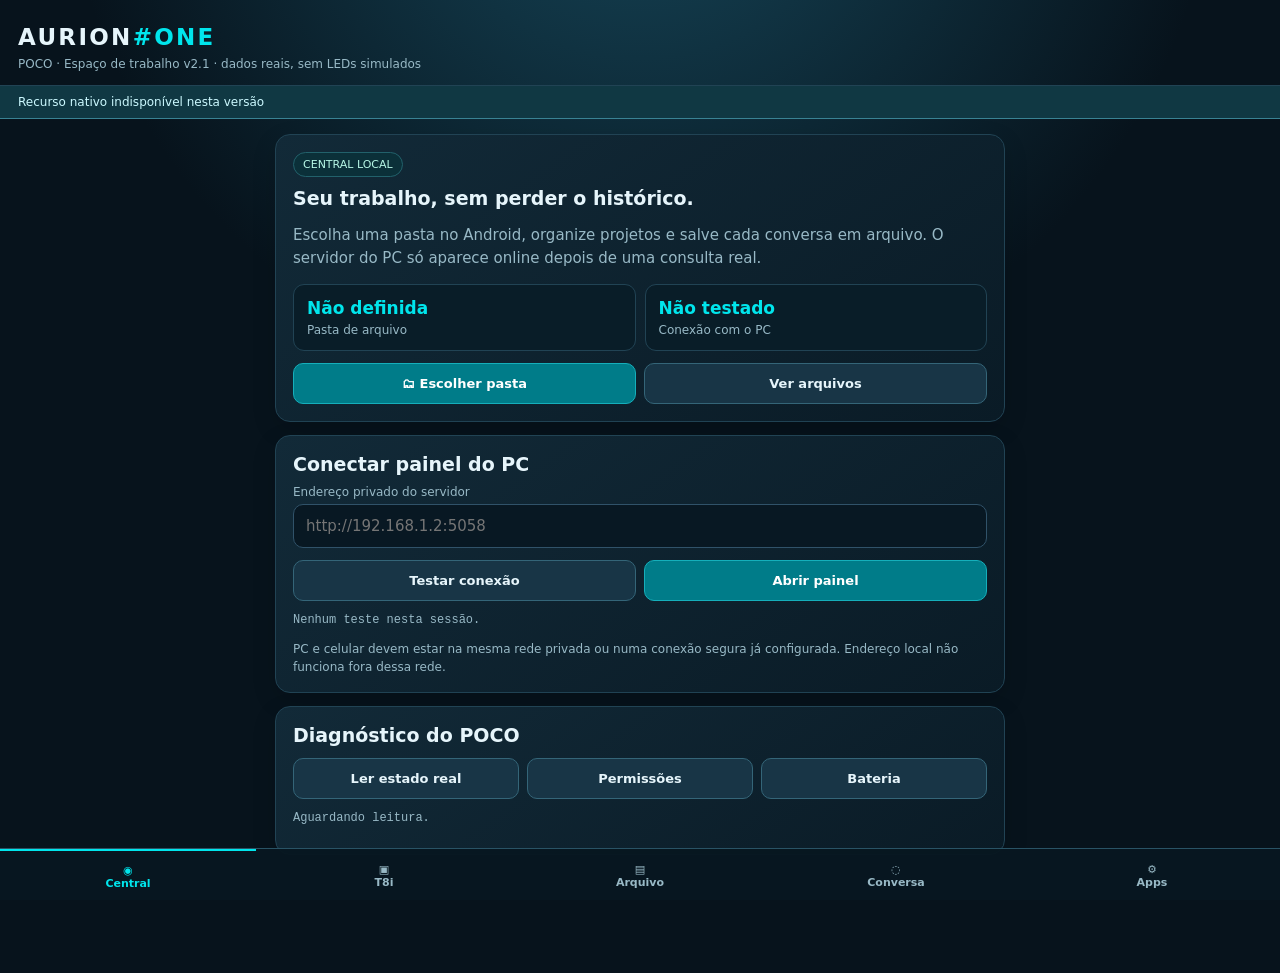
<file: android/app/src/main/assets/workspace.html>
<!doctype html>
<html lang="pt-BR"><head><meta charset="utf-8"><meta name="viewport" content="width=device-width,initial-scale=1,viewport-fit=cover"><meta name="theme-color" content="#07131c"><title>AURION ONE | POCO</title><style>
:root{color-scheme:dark;--bg:#07131c;--panel:#102330;--edge:#214354;--text:#e6f5fb;--muted:#98b9c6;--cyan:#00e5ec;--ok:#73efba;--warn:#ffbc65}*{box-sizing:border-box}body{margin:0;background:radial-gradient(circle at 50% -18%,#16475a 0,transparent 44%),var(--bg);font:15px system-ui,-apple-system,sans-serif;color:var(--text);padding-bottom:90px}header{padding:24px 18px 12px;border-bottom:1px solid var(--edge)}h1{font-size:23px;letter-spacing:.1em;margin:0}h1 b{color:var(--cyan)}header p,.muted{color:var(--muted)}header p{margin:5px 0 0;font-size:12px}main{max-width:760px;margin:auto;padding:15px}section{display:none}section.on{display:block}.card{border:1px solid var(--edge);border-radius:15px;background:linear-gradient(145deg,#122a38,#0a1b26);margin:0 0 13px;padding:17px;box-shadow:0 8px 25px #0002}h2{font-size:19px;margin:0 0 10px}h3{font-size:15px;margin:14px 0 8px}p{line-height:1.5}small{font-size:12px;color:var(--muted)}label{display:block;font-size:12px;color:var(--muted);margin:10px 0 5px}input,textarea,select{display:block;width:100%;font:inherit;color:var(--text);background:#081823;border:1px solid #305269;padding:12px;border-radius:10px;outline-color:var(--cyan)}textarea{resize:vertical;min-height:140px}button,.btn{font:600 13px system-ui;border:1px solid #346578;color:var(--text);background:#183546;padding:12px 13px;border-radius:10px;cursor:pointer;text-decoration:none;display:inline-block}button.primary{background:#007c89;color:white;border-color:#15afbb}button:focus-visible{outline:2px solid #9afcff}.actions{display:flex;flex-wrap:wrap;gap:8px;margin-top:12px}.actions>*{flex:1 1 130px}.pill{display:inline-flex;gap:6px;align-items:center;padding:5px 9px;border-radius:99px;background:#0b3039;border:1px solid #22616b;font-size:11px;color:#b7f7e6}.pill.warn{background:#392913;border-color:#8a622a;color:#ffd9a4}.divider{height:1px;background:var(--edge);margin:14px 0}.item{padding:10px 0;border-bottom:1px solid var(--edge);display:flex;gap:8px;align-items:center;justify-content:space-between;overflow-wrap:anywhere}.item:last-child{border-bottom:0}.item button{flex-shrink:0}.notice{background:#382a11;color:#ffdaa3;padding:10px 12px;border:1px solid #795927;border-radius:10px;font-size:12px;line-height:1.5}.success{color:var(--ok)}.error{color:#ff959d}.mono{font:12px ui-monospace,monospace;white-space:pre-wrap;overflow-wrap:anywhere}nav{position:fixed;bottom:0;left:0;right:0;display:flex;background:#081721f5;border-top:1px solid #295365;z-index:5;padding-bottom:env(safe-area-inset-bottom)}nav button{flex:1;background:none;border:0;border-radius:0;padding:13px 0 10px;font-size:11px;color:var(--muted)}nav button.active{color:var(--cyan);border-top:2px solid var(--cyan)}.kpi{display:grid;grid-template-columns:1fr 1fr;gap:9px}.kpi div{padding:13px;border:1px solid var(--edge);border-radius:11px;background:#091d28}.kpi strong{display:block;font-size:17px;color:var(--cyan)}.kpi small{display:block;margin-top:5px}#message{position:sticky;top:0;z-index:4;margin:0;background:#103843;border-bottom:1px solid #398293;color:#ccf9ff;padding:9px 18px;display:none;font-size:12px}#message.visible{display:block}</style></head>
<body><header><h1>AURION<b>#ONE</b></h1><p>POCO · Espaço de trabalho v2.1 · dados reais, sem LEDs simulados</p></header><div id="message" role="status" aria-live="polite"></div><main>
<section id="central" class="on"><div class="card"><span class="pill">CENTRAL LOCAL</span><h2 style="margin-top:10px">Seu trabalho, sem perder o histórico.</h2><p class="muted">Escolha uma pasta no Android, organize projetos e salve cada conversa em arquivo. O servidor do PC só aparece online depois de uma consulta real.</p><div class="kpi"><div><strong id="folderKpi">Não definida</strong><small>Pasta de arquivo</small></div><div><strong id="pcKpi">Não testado</strong><small>Conexão com o PC</small></div></div><div class="actions"><button class="primary" onclick="selectFolder()">🗂 Escolher pasta</button><button onclick="tab('arquivo')">Ver arquivos</button></div></div><div class="card"><h2>Conectar painel do PC</h2><label for="panelUrl">Endereço privado do servidor</label><input id="panelUrl" spellcheck="false" placeholder="http://192.168.1.2:5058" autocomplete="off"><div class="actions"><button onclick="testPC()">Testar conexão</button><button class="primary" onclick="openPC()">Abrir painel</button></div><p id="connection" class="mono muted">Nenhum teste nesta sessão.</p><small>PC e celular devem estar na mesma rede privada ou numa conexão segura já configurada. Endereço local não funciona fora dessa rede.</small></div><div class="card"><h2>Diagnóstico do POCO</h2><div class="actions"><button onclick="diagnose()">Ler estado real</button><button onclick="bridge('openSetting','app')">Permissões</button><button onclick="bridge('openSetting','battery')">Bateria</button></div><pre id="diagnostic" class="mono muted">Aguardando leitura.</pre></div></section>
<section id="t8i"><div class="card"><span class="pill">ACERVO CANON · T8i</span><h2 style="margin-top:10px">Fotos RAW e vídeos</h2><p class="muted">Escolha um arquivo para conferir nome, tipo e tamanho. Isto não é revelação RAW automática nem conversão de Log.</p><label for="mediaFile">Arquivo de origem</label><input type="file" id="mediaFile" accept=".cr3,.cr2,.jpg,.jpeg,.png,.mp4,.mov,image/*,video/*" onchange="inspectMedia(this)"><div class="divider"></div><div id="mediaInfo" class="mono muted">Nenhum arquivo selecionado.</div><label for="mediaNotes">Notas de revelação, cor e edição</label><textarea id="mediaNotes" placeholder="Câmera, perfil da gravação, exposição, balanço de branco, parâmetros de edição..."></textarea><div class="actions"><button class="primary" onclick="saveMedia()">Salvar registro na pasta T8i</button><button onclick="tab('arquivo')">Abrir arquivo</button></div></div><div class="card"><h2>Fluxo correto</h2><p><b>.CR3</b> é normalmente arquivo de fotografia RAW. <b>Canon Log</b> é perfil de gravação de vídeo: não aplique LUT de Log automaticamente a toda foto CR3.</p><p class="muted">Revelação real precisa de um processador RAW compatível, como o aplicativo oficial Canon Digital Photo Professional instalado no computador. A aba móvel organiza os originais e os registros sem modificá-los.</p></div></section>
<section id="arquivo"><div class="card"><span class="pill">ARQUIVO PERSISTENTE</span><h2 style="margin-top:10px">Depósitos e projetos</h2><p class="muted">Você escolhe a pasta no seletor do Android. Os arquivos são criados em AURION_ONE / nome do projeto, sem sobrescrever os anteriores.</p><div class="actions"><button class="primary" onclick="selectFolder()">🗂 Escolher / mudar pasta</button><button onclick="refreshFolder()">Verificar pasta</button></div><div id="folderStatus" class="mono muted" style="margin-top:10px">Aguardando seleção.</div><label for="project">Projeto / pasta interna</label><input id="project" value="Conversas" maxlength="58" placeholder="Conversas, T8i, Cliente..."><div class="actions"><button onclick="listFiles()">Listar arquivos da pasta</button><button onclick="backup()">Exportar backup geral</button></div><div id="files" class="muted">Escolha uma pasta e consulte os arquivos.</div></div><div class="card"><h2>Importar backup local</h2><input type="file" accept=".json,application/json" id="backupFile" onchange="restoreBackup(this)"><small>Importação acrescenta conversas ausentes ao histórico local; não apaga nem substitui documentos externos.</small></div></section>
<section id="agente"><div class="card"><span class="pill warn">HISTÓRICO · NÃO É CHAT COM IA</span><h2 style="margin-top:10px">Conversa e anotações</h2><p class="muted">Aqui você registra e salva conversas suas ou coladas de outro agente. Para conversar com um modelo, abra o painel PC autenticado.</p><label for="talkTitle">Título</label><input id="talkTitle" placeholder="Ex.: Diagnóstico do ComfyUI"><label for="talkText">Conversa / conteúdo</label><textarea id="talkText" style="min-height:230px" placeholder="Cole a conversa ou escreva suas notas."></textarea><div class="actions"><button class="primary" onclick="saveTalk()">Salvar conversa</button><button onclick="newTalk()">Nova conversa</button><button onclick="tab('arquivo')">Meus arquivos</button></div><div id="talkResult" class="mono muted"></div></div><div class="card"><h2>Rascunhos neste aparelho</h2><div id="talkList" class="muted">Nenhum registro.</div></div></section>
<section id="integracoes"><div class="card"><h2>Ferramentas e dependências</h2><p class="muted">Atalhos abrem aplicativos oficiais já instalados. Não instalam drivers silenciosamente, não fazem login em seu nome e não confirmam integrações sem teste.</p><div class="actions"><button onclick="bridge('openMiFitness')">Mi Fitness</button><button onclick="bridge('openTermux')">Termux</button><button onclick="bridge('openTailscale')">Rede privada</button><button onclick="bridge('openSetting','bluetooth')">Bluetooth</button></div><div class="divider"></div><h3>Mi Band 9 Pro</h3><p class="muted">O teste BLE encontra dispositivos próximos; isso não prova pareamento ou leitura de dados da pulseira.</p><div class="actions"><button onclick="bridge('scanBand')">Procurar dispositivos BLE</button><button onclick="bridge('notifyBand')">Notificação de teste</button></div><pre id="bandInfo" class="mono muted">Sem teste nesta sessão.</pre><div class="divider"></div><h3>Painel antigo</h3><div class="actions"><button onclick="location.href='file:///android_asset/index.html'">Abrir interface anterior</button><button onclick="bridge('copyTermuxBootstrap')">Copiar comando Termux para revisar</button></div></div></section>
</main><nav aria-label="Abas"><button data-tab="central" class="active" onclick="tab('central')">◉<br>Central</button><button data-tab="t8i" onclick="tab('t8i')">▣<br>T8i</button><button data-tab="arquivo" onclick="tab('arquivo')">▤<br>Arquivo</button><button data-tab="agente" onclick="tab('agente')">◌<br>Conversa</button><button data-tab="integracoes" onclick="tab('integracoes')">⚙<br>Apps</button></nav>
<script>
'use strict';const $=id=>document.getElementById(id);const key='aurion_workspace_21';let state={talks:[],draft:{},panel:''},media=null;try{const old=JSON.parse(localStorage.getItem(key)||'null');if(old&&typeof old==='object'){state.talks=Array.isArray(old.talks)?old.talks:[];state.draft=old.draft||{};state.panel=old.panel||''}}catch(e){}function persist(){try{localStorage.setItem(key,JSON.stringify(state));return true}catch(e){say('Memória local cheia: exporte um backup antes de continuar.');return false}}function say(s){$('message').textContent=s;$('message').classList.add('visible');}function bridge(method,...args){try{const b=window.AurionAndroid;if(!b||typeof b[method]!=='function')throw Error('Recurso disponível apenas no aplicativo Android');return b[method](...args)}catch(e){say(e.message);return null}}function vault(method,...args){try{const b=window.AurionVault;if(!b||typeof b[method]!=='function')throw Error('Recurso nativo indisponível nesta versão');const out=b[method](...args);return out?JSON.parse(out):null}catch(e){say(e.message);return null}}function tab(name){document.querySelectorAll('main section').forEach(s=>s.classList.toggle('on',s.id===name));document.querySelectorAll('nav button').forEach(b=>b.classList.toggle('active',b.dataset.tab===name));if(name==='agente')renderTalks();if(name==='arquivo')refreshFolder();window.scrollTo(0,0)}function selectFolder(){vault('chooseFolder')}window.aurionVaultSelected=function(json){try{const x=JSON.parse(json);say(x.message||'Seleção concluída');refreshFolder()}catch(e){say('Não foi possível confirmar a pasta')}};function refreshFolder(){const x=vault('status');const yes=x&&x.selected;$('folderStatus').textContent=x?(x.message+(yes?' · '+x.folder:'')):'Armazenamento nativo não disponível';$('folderKpi').textContent=yes?'Selecionada':'Não definida'}function project(){return $('project').value.trim()||'Conversas'}function listFiles(){const x=vault('list',project());const el=$('files');el.replaceChildren();if(!x||!x.ok){el.textContent=x?.message||'Não foi possível listar';return}const items=x.items||[];if(!items.length){el.textContent='Nenhum arquivo nesta pasta.';return}items.slice().reverse().forEach(file=>{const row=document.createElement('div');row.className='item';const label=document.createElement('span');label.textContent=file.name;const btn=document.createElement('button');btn.textContent='Ler';btn.addEventListener('click',()=>{const r=vault('read',project(),file.id);if(!r||!r.ok){say(r?.message||'Falha na leitura');return}$('talkTitle').value=file.name;$('talkText').value=r.text;tab('agente');say('Documento aberto; alterações ainda não foram salvas.')});row.append(label,btn);el.append(row)})}function backup(){bridge('exportBackup',JSON.stringify({format:'aurion-workspace-backup',version:1,exportedAt:new Date().toISOString(),data:state}))}function restoreBackup(input){const file=input.files?.[0];if(!file)return;if(file.size>3e6){say('Backup acima de 3 MB; importe em partes.');return}file.text().then(txt=>{const parsed=JSON.parse(txt);if(parsed.format!=='aurion-workspace-backup'||!Array.isArray(parsed.data?.talks))throw Error('Formato de backup incompatível');const existing=new Set(state.talks.map(t=>t.id));let added=0;parsed.data.talks.forEach(t=>{if(t&&typeof t.text==='string'&&!existing.has(t.id)){state.talks.push(t);existing.add(t.id);added++}});persist();renderTalks();say(added+' conversa(s) recuperada(s).')}).catch(e=>say('Importação cancelada: '+e.message));input.value=''}function saveTalk(){const title=$('talkTitle').value.trim()||'Conversa';const text=$('talkText').value;if(!text.trim()){say('Escreva algum conteúdo antes de salvar');return}const item={id:Date.now()+'-'+Math.random().toString(36).slice(2,8),title,text,at:new Date().toISOString(),project:project()};state.talks.push(item);if(!persist())return;const saved=vault('save',item.project,title,JSON.stringify(item,null,2));const msg=saved?.ok?'Salvo no POCO e no arquivo escolhido: '+saved.filename:'Salvo no aparelho, mas cópia externa pendente: '+(saved?.message||'Escolha pasta');$('talkResult').textContent=msg;say(msg);renderTalks()}function renderTalks(){const el=$('talkList');el.replaceChildren();if(!state.talks.length){el.textContent='Nenhum rascunho salvo.';return}state.talks.slice().reverse().slice(0,80).forEach(item=>{const row=document.createElement('div');row.className='item';const span=document.createElement('span');span.textContent=item.title+' · '+new Date(item.at).toLocaleString('pt-BR');const btn=document.createElement('button');btn.textContent='Abrir';btn.onclick=()=>{$('talkTitle').value=item.title;$('talkText').value=item.text;say('Cópia aberta; salve para criar uma nova versão.');window.scrollTo(0,0)};row.append(span,btn);el.append(row)})}function newTalk(){$('talkTitle').value='';$('talkText').value='';$('talkResult').textContent='';say('Novo rascunho. O histórico anterior foi preservado.')}function inspectMedia(input){const file=input.files?.[0];media=file?{name:file.name,bytes:file.size,type:file.type||'não informado',extension:file.name.split('.').pop().toLowerCase(),selectedAt:new Date().toISOString()}:null;$('mediaInfo').textContent=media?JSON.stringify(media,null,2):'Nenhum arquivo selecionado.'}function saveMedia(){if(!media){say('Escolha um arquivo primeiro');return}const rec={file:media,notes:$('mediaNotes').value,warning:'Somente metadados e anotações; o arquivo original não foi copiado nem revelado.'};const r=vault('save','T8i',media.name,JSON.stringify(rec,null,2));say(r?.message||'Registro pendente; escolha pasta na aba Arquivo')}function testPC(){const url=$('panelUrl').value.trim();if(!/^https?:\/\//i.test(url)){say('Informe URL com http:// ou https://');return}state.panel=url;persist();$('connection').textContent='Consultando serviço...';bridge('testPanel',url)}window.aurionConnectionResult=function(json){try{const x=JSON.parse(json);$('pcKpi').textContent=x.reached?'Respondendo':'Sem resposta';$('connection').textContent=JSON.stringify(x,null,2);say(x.reached?'Servidor respondeu; autenticação e funções ainda precisam de teste.':'Servidor indisponível nesta tentativa.')}catch(e){say('Falha ao ler resposta da rede')}};function openPC(){const url=$('panelUrl').value.trim();if(!/^https?:\/\//i.test(url)){say('Informe o endereço do PC');return}state.panel=url;persist();bridge('openPanel',url)}function diagnose(){const out=bridge('getDiagnostics');if(!out)return;try{$('diagnostic').textContent=JSON.stringify(JSON.parse(out),null,2)}catch(e){$('diagnostic').textContent=out}}window.aurionBandResult=function(json){try{$('bandInfo').textContent=JSON.stringify(JSON.parse(json),null,2)}catch(e){$('bandInfo').textContent=json}};document.addEventListener('input',e=>{if(e.target.id==='panelUrl'){state.panel=e.target.value;persist()}if(e.target.id==='talkText'||e.target.id==='talkTitle'){state.draft={title:$('talkTitle').value,text:$('talkText').value};persist()}});$('panelUrl').value=state.panel;$('talkTitle').value=state.draft.title||'';$('talkText').value=state.draft.text||'';refreshFolder();renderTalks();
</script></body></html>
</file>
<file: android/app/src/main/assets/styles.css>
:root{color-scheme:dark;--bg:#0a0a0a;--card:#1a1d21;--card2:#23272c;--line:#2e3338;--cyan:#bfa05a;--orange:#8a7139;--green:#3ce38a;--yellow:#d4b96a;--red:#ff5e78;--text:#e8e6e1;--muted:#9a958a;font:14px/1.42 system-ui,-apple-system,Segoe UI,sans-serif}*{box-sizing:border-box}body{margin:0;background:radial-gradient(circle at 70% -10%,#073a55 0,transparent 28%),repeating-linear-gradient(0deg,transparent 0 39px,#fff04 40px),var(--bg);color:var(--text)}button,input,textarea,select{font:inherit}header{position:sticky;top:0;z-index:20;display:flex;justify-content:space-between;align-items:center;padding:10px 12px;background:#030910ed;border-bottom:1px solid var(--line);backdrop-filter:blur(12px)}.brand{font-weight:900;letter-spacing:.7px}.brand b{color:var(--cyan)}.brand small{display:block;color:var(--muted);font-size:9px;letter-spacing:1.5px}.status{border:1px solid var(--line);border-radius:99px;padding:6px 9px;font-size:10px}.dot{display:inline-block;width:8px;height:8px;border-radius:50%;background:var(--yellow);margin-right:5px}main{max-width:1100px;margin:auto;padding:12px 12px 92px}.page{display:none}.page.active{display:block}.card{position:relative;margin-bottom:11px;padding:14px;background:linear-gradient(145deg,var(--card2),var(--card) 75%);border:1px solid var(--line);border-radius:13px;box-shadow:0 9px 28px #0006}.card:before{content:'';position:absolute;left:0;top:0;width:42px;height:2px;background:var(--cyan);box-shadow:0 0 12px var(--cyan)}h1{margin:0 0 7px;font-size:22px;color:var(--cyan)}h2{margin:0 0 10px;font-size:14px;letter-spacing:.5px}h3{margin:12px 0 6px;font-size:11px;text-transform:uppercase;color:var(--muted)}p{color:#c0cfdb}label{display:block;font-size:11px;color:var(--muted);margin:9px 0 4px}input,select,textarea{width:100%;min-height:44px;padding:9px 10px;background:#050b12;color:#fff;border:1px solid #31506a;border-radius:9px}textarea{min-height:88px;resize:vertical}input[type=checkbox]{width:auto;min-height:auto}button,.btn{display:inline-grid;place-items:center;width:100%;min-height:44px;padding:8px 10px;background:#102235;color:#fff;border:1px solid #31506a;border-radius:9px;font-weight:750;text-decoration:none}button.primary{background:linear-gradient(120deg,#006a99,#0ebbea);border-color:var(--cyan);color:#00101a}button.orange{background:linear-gradient(120deg,#773000,#ef6500);border-color:var(--orange)}button.danger{border-color:#713344;color:#ff9aaa}.grid{display:grid;grid-template-columns:repeat(2,minmax(0,1fr));gap:8px}.grid3{display:grid;grid-template-columns:repeat(3,minmax(0,1fr));gap:8px}.metrics{display:grid;grid-template-columns:repeat(2,1fr);gap:8px}.metric{padding:10px;background:#050b12;border:1px solid #233e53;border-radius:9px}.metric small{color:var(--muted)}.metric b{display:block;color:var(--cyan);font-size:15px;word-break:break-word}.row{display:flex;justify-content:space-between;gap:10px;padding:9px 0;border-bottom:1px solid #21394d}.row:last-child{border:0}.ok{color:var(--green)}.warn{color:var(--yellow)}.bad{color:var(--red)}.muted{color:var(--muted)}.chip{display:inline-block;margin:2px;padding:3px 7px;border:1px solid #31506a;border-radius:99px;font-size:10px}.log{min-height:70px;max-height:280px;overflow:auto;padding:10px;background:#020609;border:1px solid #243e52;border-radius:8px;color:#99ddf5;white-space:pre-wrap;word-break:break-word;font:11px/1.5 ui-monospace,monospace}.hide{display:none}.tabs{position:fixed;z-index:30;bottom:0;left:0;right:0;display:flex;overflow-x:auto;padding:4px 3px max(6px,env(safe-area-inset-bottom));background:#030910f7;border-top:1px solid var(--line);scrollbar-width:none}.tabs button{flex:0 0 67px;min-height:58px;border:0;background:transparent;font-size:9px;color:#9aabba;padding:4px}.tabs button.active{color:#fff;background:#0b3047;border:1px solid var(--cyan)}.tabs i{font-style:normal;display:block;font-size:18px}.canvasWrap{background:#010305;border:1px solid #294a63;border-radius:10px;overflow:auto;min-height:240px;display:grid;place-items:center}.canvasWrap canvas{max-width:100%;max-height:62vh}.sliderGrid{display:grid;grid-template-columns:1fr 1fr;gap:4px 12px}.sliderGrid output{float:right;color:var(--cyan)}video,audio{width:100%;background:#000;border-radius:9px}.memory{padding:10px;margin:7px 0;border:1px solid #29465c;border-radius:9px;background:#07101a}.memory small{color:var(--muted)}.banner{padding:10px;border:1px solid #6c4b22;background:#24180b;border-radius:9px;color:#ffd39a}.stage{display:grid;grid-template-columns:35px 1fr 34px;align-items:center;gap:8px;padding:9px 0;border-bottom:1px solid #20384b}.stage i{font-style:normal;color:var(--cyan)}@media(min-width:760px){.metrics{grid-template-columns:repeat(4,1fr)}.twocol{display:grid;grid-template-columns:1fr 1fr;gap:11px}.twocol>.card{margin-bottom:11px}.sliderGrid{grid-template-columns:repeat(3,1fr)}}

/* AURION ONE v6: camada de navegação e orientação */
:root{--bg:#080a0b;--card:#121613;--card2:#1d231c;--line:#474638;--cyan:#d8aa47;--orange:#e9b84e;--yellow:#f6d477;--green:#70d797;--red:#ef665e;--text:#f4f1e7;--muted:#b3afa2}body{background:radial-gradient(circle at 90% 0%,#4a391c77,transparent 36%),radial-gradient(circle at 0% 60%,#27302a55,transparent 40%),#080a0b}header{background:#0b0d0dec;border-bottom-color:#594d31}.brand b{color:#f3c864}.card{background:linear-gradient(140deg,#171b17,#0e1211);border-color:#4b4938}button.primary{background:linear-gradient(115deg,#f0cc77,#b48634);color:#161309;border-color:#ffd98b;font-weight:800}.tabs{background:#0b0e0dea}.tabs button.active{color:#f6d477}.heroGold{padding:24px 18px;margin:12px 0;border:1px solid #9b783b;border-radius:22px;background:radial-gradient(circle at 100% 0%,#aa7b2d55,transparent 55%),linear-gradient(140deg,#22251d,#0f1413);box-shadow:0 14px 35px #0007}.heroGold h1{font-size:28px;line-height:1.08;letter-spacing:-.5px;margin:9px 0}.heroGold small{color:#e7c576;letter-spacing:2px;font-size:10px}.heroGold .metrics{margin:18px 0}.heroGold .metric b{font-size:16px}.milestone{padding:13px 15px;margin:9px 0;background:#1a211c;border-left:3px solid #d9ad58;border-radius:10px}.milestone small{color:#deb95e}.milestone b{display:block;margin:4px 0}.connectionState{display:flex;justify-content:space-between;gap:8px;padding:11px 2px;border-bottom:1px solid #484334}.connectionState strong{font-size:11px;text-align:right}.connectionState .ok{color:#75dda1}.connectionState .bad{color:#f07370}#guideOrb{position:fixed;right:16px;bottom:83px;z-index:40;width:62px;height:62px;border:2px solid #f4ce78;border-radius:50%;background:radial-gradient(circle at 33% 25%,#f8d989,#a56f21 62%,#2b291c);color:#171208;box-shadow:0 0 24px #edb94d88,0 9px 23px #0009;font-size:24px;font-weight:900}#guideOrb span{display:block;font-size:7px;letter-spacing:1px}#guidePanel{position:fixed;z-index:41;left:10px;right:10px;bottom:77px;max-height:70vh;overflow:auto;padding:16px;border:1px solid #bd964e;border-radius:20px;background:#111714f5;box-shadow:0 15px 55px #000d}#guidePanel[hidden]{display:none}.guideHead{display:flex;justify-content:space-between;align-items:center}.guideHead small{letter-spacing:1px;color:#d9ac58}.guideHead h2{margin:4px 0}.guideHead button{width:42px;font-size:22px}.guideReply{white-space:pre-wrap;line-height:1.5;background:#1b231d;padding:14px;border-radius:12px;margin:10px 0 14px;border:1px solid #45513b}#guidePanel .grid{display:flex}#guidePanel input{min-width:0;flex:1}@media(max-width:480px){.heroGold .metrics{display:grid;grid-template-columns:repeat(2,1fr)}#guidePanel{bottom:72px}#guideOrb{bottom:83px}}

/* Android 15 edge-to-edge and compact phone controls */
header{padding-top:calc(12px + env(safe-area-inset-top, 24px));min-height:calc(64px + env(safe-area-inset-top, 24px))}.brand{max-width:72%;line-height:1.25}.status{flex:none}.tabs{padding-bottom:calc(7px + env(safe-area-inset-bottom, 20px))}main{padding-bottom:calc(90px + env(safe-area-inset-bottom, 20px))}#guideOrb{bottom:calc(88px + env(safe-area-inset-bottom, 20px))}#guidePanel{bottom:calc(78px + env(safe-area-inset-bottom, 20px))}.grid input{min-width:0}@media(max-width:480px){#agent .grid button{font-size:12px}#accounts .grid{gap:8px}}

.archiveItem{padding:13px;margin:10px 0;border:1px solid #534934;border-left:3px solid #e1b660;border-radius:11px;background:#111913;word-break:break-word}.archiveItem small{display:block;color:#e2c171;font-size:11px}.archiveItem b{display:block;margin:6px 0;color:#f7e3b4}.archiveItem p{margin:8px 0;line-height:1.5}.archiveItem span{display:block;color:#bbb7ab}.archiveItem details{margin-top:7px;color:#a8c0c4;font-size:11px}.archiveItem summary{color:#e8c47c;cursor:pointer}.metric span{font-size:10px;color:#aeb8a9}#clientPhotos{max-height:340px;overflow:auto}#repairList{max-height:540px;overflow:auto}

.courseMeter{padding:13px;margin:9px 0;border:1px solid #665331;border-radius:12px;background:#171b16}.courseMeter .row{padding:0 0 7px}.courseMeter progress{width:100%;height:11px;accent-color:#e6bb64}.courseMeter small{display:block;color:#c7bb9f;margin-top:7px;line-height:1.4}#clientReply{min-height:180px;max-height:450px;font-size:12px;color:#f2deb0}#clientPublicCases{max-height:330px;overflow:auto}
@media(prefers-reduced-motion:no-preference){.courseMeter progress{transition:width .25s ease}button:active{transform:scale(.98)}}

/* V7 · identidades e telemetria em ouro militar */
[hidden],.tabs button[hidden]{display:none!important}.profileGrid{display:grid;grid-template-columns:repeat(2,minmax(0,1fr));gap:4px 10px}.profileGrid label{font-size:13px;padding:6px;border:1px solid var(--line);border-radius:7px}.profileGrid input{width:auto;min-height:0}.card:before{background:var(--cyan)}body{background:radial-gradient(circle at 75% 0%,#292519 0,transparent 30%),var(--bg)}.tabs{background:#0a0a0af7}.tabs button.active{background:#292519;border-color:var(--cyan)}
</file>
<file: android/app/src/main/assets/studio.css>
.scopeGrid{display:grid;grid-template-columns:1fr;gap:8px}.scopeGrid canvas,#audioWave,.motionStage canvas{width:100%;height:auto;background:#010406;border:1px solid #1b5977;border-radius:10px}.nodeRack{display:grid;gap:7px;margin:10px 0}.node{display:grid;grid-template-columns:44px 1fr auto;gap:9px;align-items:center;padding:9px;background:#06111b;border:1px solid #27506a;border-radius:10px}.node .index{width:34px;height:34px;display:grid;place-items:center;border:1px solid var(--cyan);border-radius:8px;color:var(--cyan)}.node button{width:auto;min-height:36px}.timeline{display:flex;gap:6px;overflow-x:auto;min-height:110px;padding:12px 4px;background:#020609;border:1px solid #24465d;border-radius:10px}.clip{flex:0 0 150px;padding:9px;border:1px solid #357397;border-radius:8px;background:linear-gradient(135deg,#0b293a,#07121b);font-size:11px;overflow:hidden}.clip b{display:block;color:var(--cyan);white-space:nowrap;overflow:hidden;text-overflow:ellipsis}.motionStage{display:grid;place-items:center;background:radial-gradient(circle,#08283c,#010407);border:1px solid #1b5977;border-radius:12px;overflow:hidden}@media(min-width:760px){.scopeGrid{grid-template-columns:1fr 1fr}.scopeGrid canvas:last-child{grid-column:1/-1;max-width:440px;justify-self:center}}
</file>
<file: android/app/src/main/assets/v2/style.css>
:root{--bg:#050b12;--p:#091827;--line:#00d9ff;--blue:#0099ff;--txt:#e8f4ff;--mut:#8ca8bd;--ok:#49f5b2}*{box-sizing:border-box}body{margin:0;background:radial-gradient(circle at 20% 0,#0b2034,#050b12 42%);color:var(--txt);font-family:system-ui,Segoe UI,sans-serif}header{padding:16px;border-bottom:1px solid #16415e;display:flex;justify-content:space-between;gap:10px;align-items:center}header b{letter-spacing:.12em}header span{font-size:11px;color:var(--mut)}nav{display:flex;overflow:auto;gap:8px;padding:10px;border-bottom:1px solid #11324a;position:sticky;top:0;background:#050b12ee;z-index:5}.tab,button,input,select,textarea{background:#0b2034;color:var(--txt);border:1px solid #1d5678;border-radius:10px;padding:11px}.tab.active,.primary{border-color:var(--line);box-shadow:0 0 16px #00d9ff33}main{padding:12px}.pane{display:none}.pane.active{display:block}.card{background:#091827;border:1px solid #143b56;border-radius:14px;padding:14px;margin-bottom:12px}.grid2{display:grid;grid-template-columns:1fr 1fr;gap:8px}label{font-size:12px;color:var(--mut)}input,select,textarea{width:100%;margin:6px 0 10px}textarea{min-height:110px}pre{white-space:pre-wrap;word-break:break-word;background:#03080d;padding:10px;border-radius:10px;max-height:300px;overflow:auto}p{color:#bdd0df;line-height:1.45}h2{margin-top:0}
</file>
